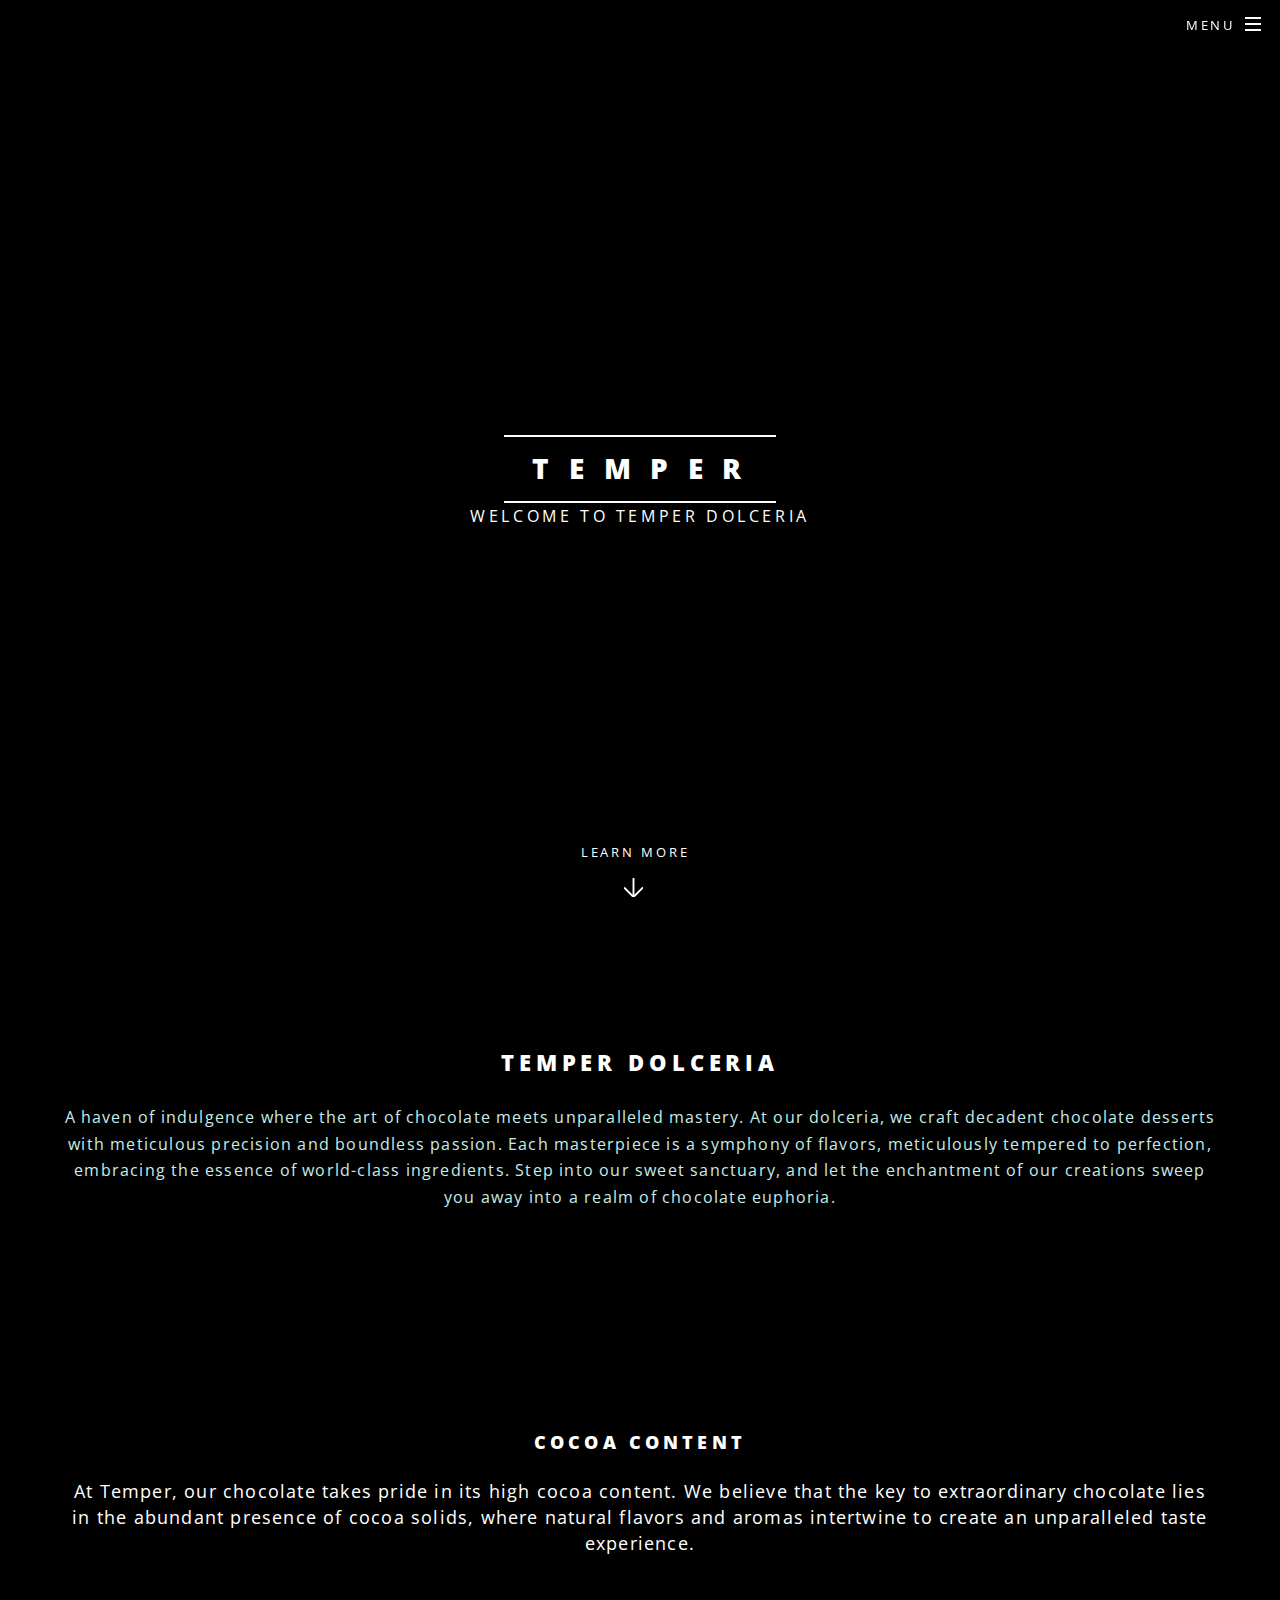
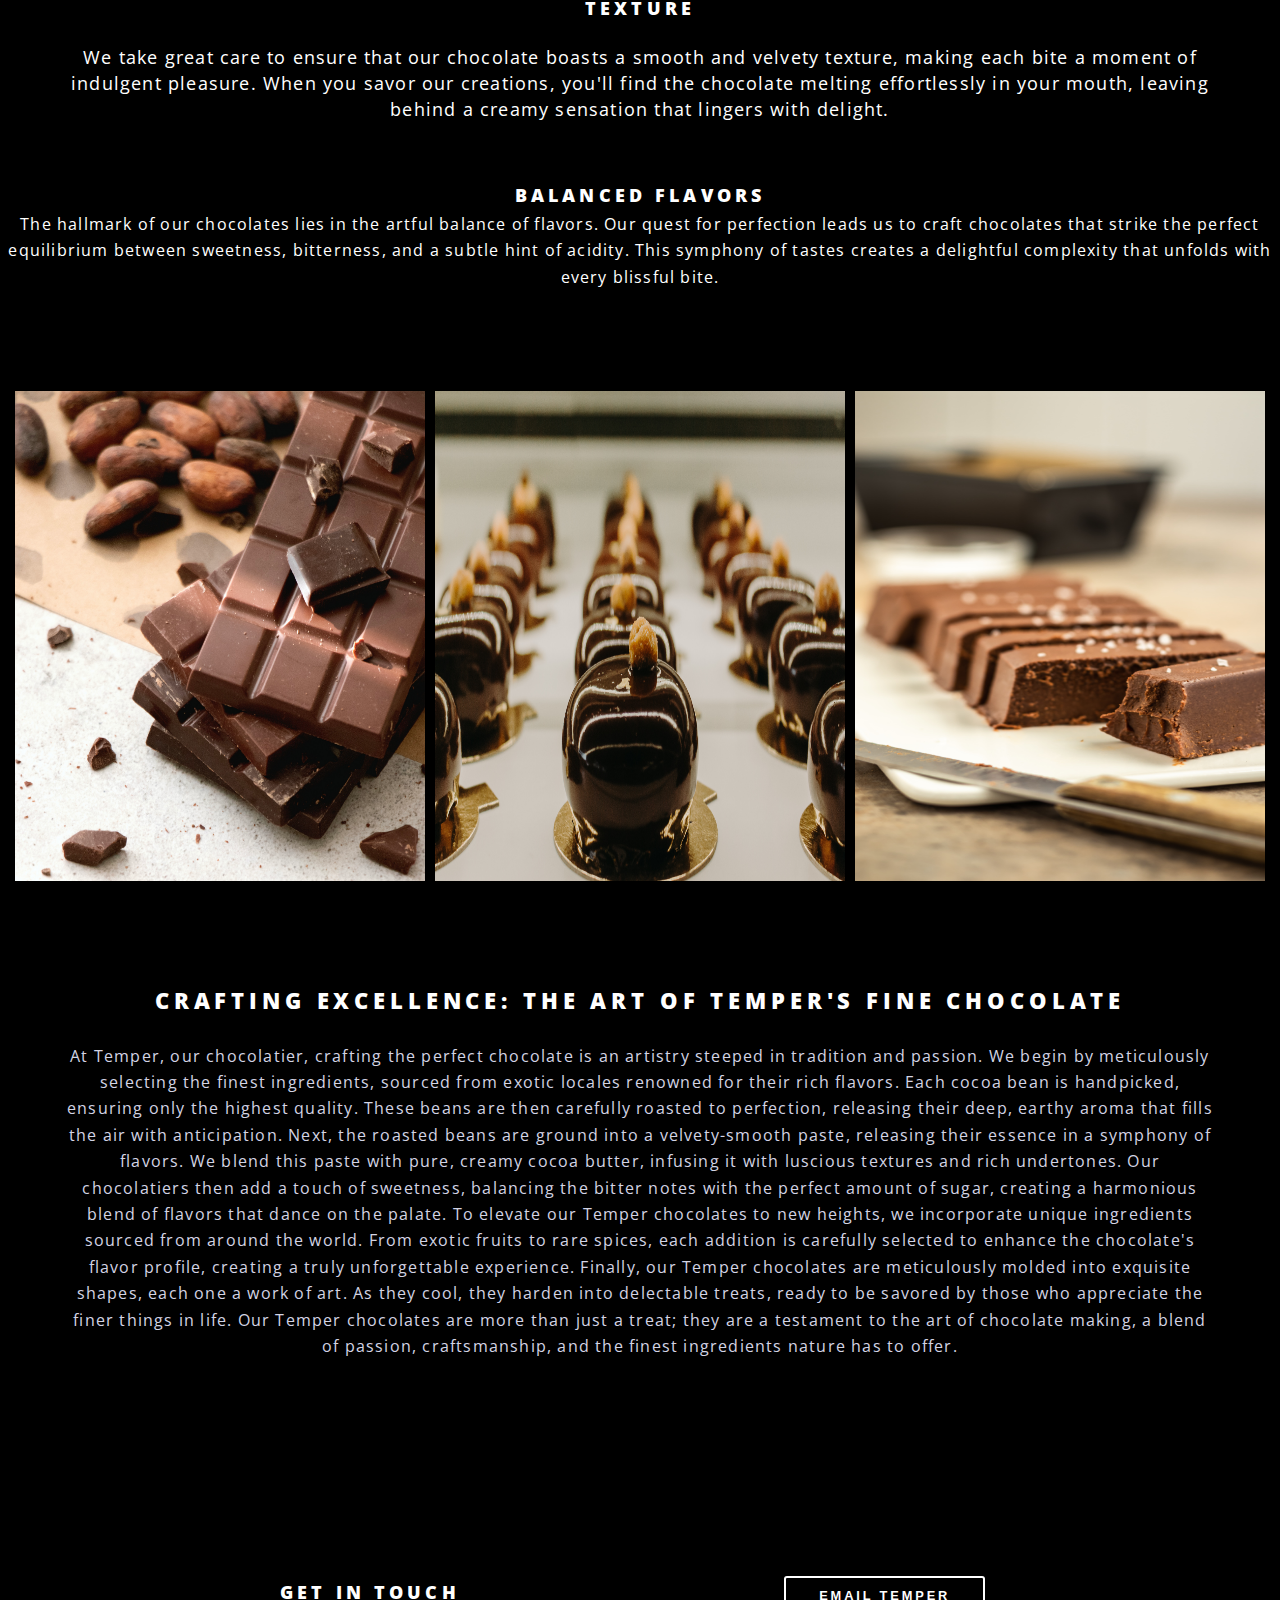
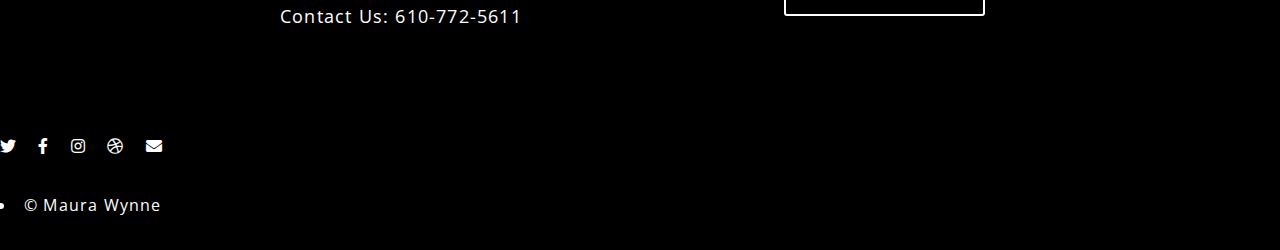
<file: Temper/index.html>
<!DOCTYPE HTML>
<!--
	Spectral by HTML5 UP
	html5up.net | @ajlkn
	Free for personal and commercial use under the CCA 3.0 license (html5up.net/license)
-->
<html>
	<head>
		<title>T E M P E R</title>
		<meta charset="utf-8" />
		<meta name="viewport" content="width=device-width, initial-scale=1, user-scalable=no" />
		<link rel="stylesheet" href="assets/css/main.css" />
		<noscript><link rel="stylesheet" href="assets/css/main.css" /></noscript>
	</head>
	<body class="landing is-preload">

		<!-- Page Wrapper -->
			<div id="page-wrapper">

				<!-- Header -->
					<header id="header" class="alt">
						<h1><a href="index.html">Temper</a></h1>
						<nav id="nav">
							<ul>
								<li class="special">
									<a href="#menu" class="menuToggle"><span>Menu</span></a>
									<div id="menu">
										<ul>
											<li><a href="menu.html">Dessert Menu</a></li>
											<li><a href="about.html">Meet the Owner</a></li>
											<li><a href="allergy.html">Allergy Disclosure</a></li>
										</ul>
									</div>
								</li>
							</ul>
						</nav>
					</header>

				<!-- Banner -->
					<section id="banner">
						<div class="inner">
							<h2>T E M P E R</h2>
							<p>Welcome to Temper Dolceria</p>
							
						</div>
						<a href="#one" class="more scrolly">Learn More</a>
					</section>

				<!-- One -->
					<section id="one" class="wrapper style1 special">
						<div class="inner">
							<header class="major">
								<h2>Temper Dolceria</h2>
								<p>A haven of indulgence where the art of chocolate meets unparalleled mastery. At our dolceria, we craft decadent chocolate desserts with meticulous precision and boundless passion. Each masterpiece is a symphony of flavors, meticulously tempered to perfection, embracing the essence of world-class ingredients. Step into our sweet sanctuary, and let the enchantment of our creations sweep you away into a realm of chocolate euphoria.</p>

							</header>
							
						</div>
					</section>

				<!-- Two -->
						<section id="two" class="wrapper style2 special">
							<div class="inner">
								<header class="major">
					            <h3> Cocoa Content</h3>
								<p> At Temper, our chocolate takes pride in its high cocoa content. We believe that the key to extraordinary chocolate lies in the abundant presence of cocoa solids, where natural flavors and aromas intertwine to create an unparalleled taste experience.</p>
						
								<h3>Texture</h3>
								<p>We take great care to ensure that our chocolate boasts a smooth and velvety texture, making each bite a moment of indulgent pleasure. When you savor our creations, you'll find the chocolate melting effortlessly in your mouth, leaving behind a creamy sensation that lingers with delight.</p>
						</header>
							</div>
						<section class="Balanced Flavors">
								<h3>Balanced Flavors</h3>
								<p>The hallmark of our chocolates lies in the artful balance of flavors. Our quest for perfection leads us to craft chocolates that strike the perfect equilibrium between sweetness, bitterness, and a subtle hint of acidity. This symphony of tastes creates a delightful complexity that unfolds with every blissful bite.</p>
							</div>
						<div class="dessert">
							<img src="chocolatebar.jpg" alt="chocolatebar" class="chocolatebar">
							<img src="ganache.jpg" alt="ganache" class="ganache">
							<img src="fudge.jpg" alt="fudge" class="fudge">
							</div>
						</section>
					</section>

				<!-- Three -->
					<section id="three" class="wrapper style3 special">
						<div class="inner">
							<header class="major">
								<h2>Crafting Excellence: The Art of Temper's Fine Chocolate</h2>
								<p>At Temper, our chocolatier, crafting the perfect chocolate is an artistry steeped in tradition and passion. We begin by meticulously selecting the finest ingredients, sourced from exotic locales renowned for their rich flavors. Each cocoa bean is handpicked, ensuring only the highest quality. These beans are then carefully roasted to perfection, releasing their deep, earthy aroma that fills the air with anticipation.

									Next, the roasted beans are ground into a velvety-smooth paste, releasing their essence in a symphony of flavors. We blend this paste with pure, creamy cocoa butter, infusing it with luscious textures and rich undertones. Our chocolatiers then add a touch of sweetness, balancing the bitter notes with the perfect amount of sugar, creating a harmonious blend of flavors that dance on the palate.
									
									To elevate our Temper chocolates to new heights, we incorporate unique ingredients sourced from around the world. From exotic fruits to rare spices, each addition is carefully selected to enhance the chocolate's flavor profile, creating a truly unforgettable experience.
									
									Finally, our Temper chocolates are meticulously molded into exquisite shapes, each one a work of art. As they cool, they harden into delectable treats, ready to be savored by those who appreciate the finer things in life. Our Temper chocolates are more than just a treat; they are a testament to the art of chocolate making, a blend of passion, craftsmanship, and the finest ingredients nature has to offer.</p>
							</header>
						</div>
					</section>

				<!-- CTA -->
					<section id="cta" class="wrapper style4">
						<div class="inner">
							<header>
								<h3>Get in Touch</h3>
								
								<p>Contact Us: 610-772-5611</p>
						
							</header>
							<ul class="actions stacked">
							
								<li><button onclick="window.location.href = 'mailto:maurakwynne@gmail.com';">Email Temper</button></li>
	
								</li>
							</ul>
						</div>
					</section>

				<!-- Footer -->
					<footer id="footer">
						<ul class="icons">
							<li><a href="#" class="icon brands fa-twitter"><span class="label">Twitter</span></a></li>
							<li><a href="#" class="icon brands fa-facebook-f"><span class="label">Facebook</span></a></li>
							<li><a href="#" class="icon brands fa-instagram"><span class="label">Instagram</span></a></li>
							<li><a href="#" class="icon brands fa-dribbble"><span class="label">Dribbble</span></a></li>
							<li><a href="#" class="icon solid fa-envelope"><span class="label">Email</span></a></li>
						</ul>
						<ul class="copyright">
							<li>&copy; Maura Wynne</li>
						</ul>
	
					</footer>

			</div>

		<!-- Scripts -->
			<script src="assets/js/jquery.min.js"></script>
			<script src="assets/js/jquery.scrollex.min.js"></script>
			<script src="assets/js/jquery.scrolly.min.js"></script>
			<script src="assets/js/browser.min.js"></script>
			<script src="assets/js/breakpoints.min.js"></script>
			<script src="assets/js/util.js"></script>
			<script src="assets/js/main.js"></script>

	</body>
</html>
</file>
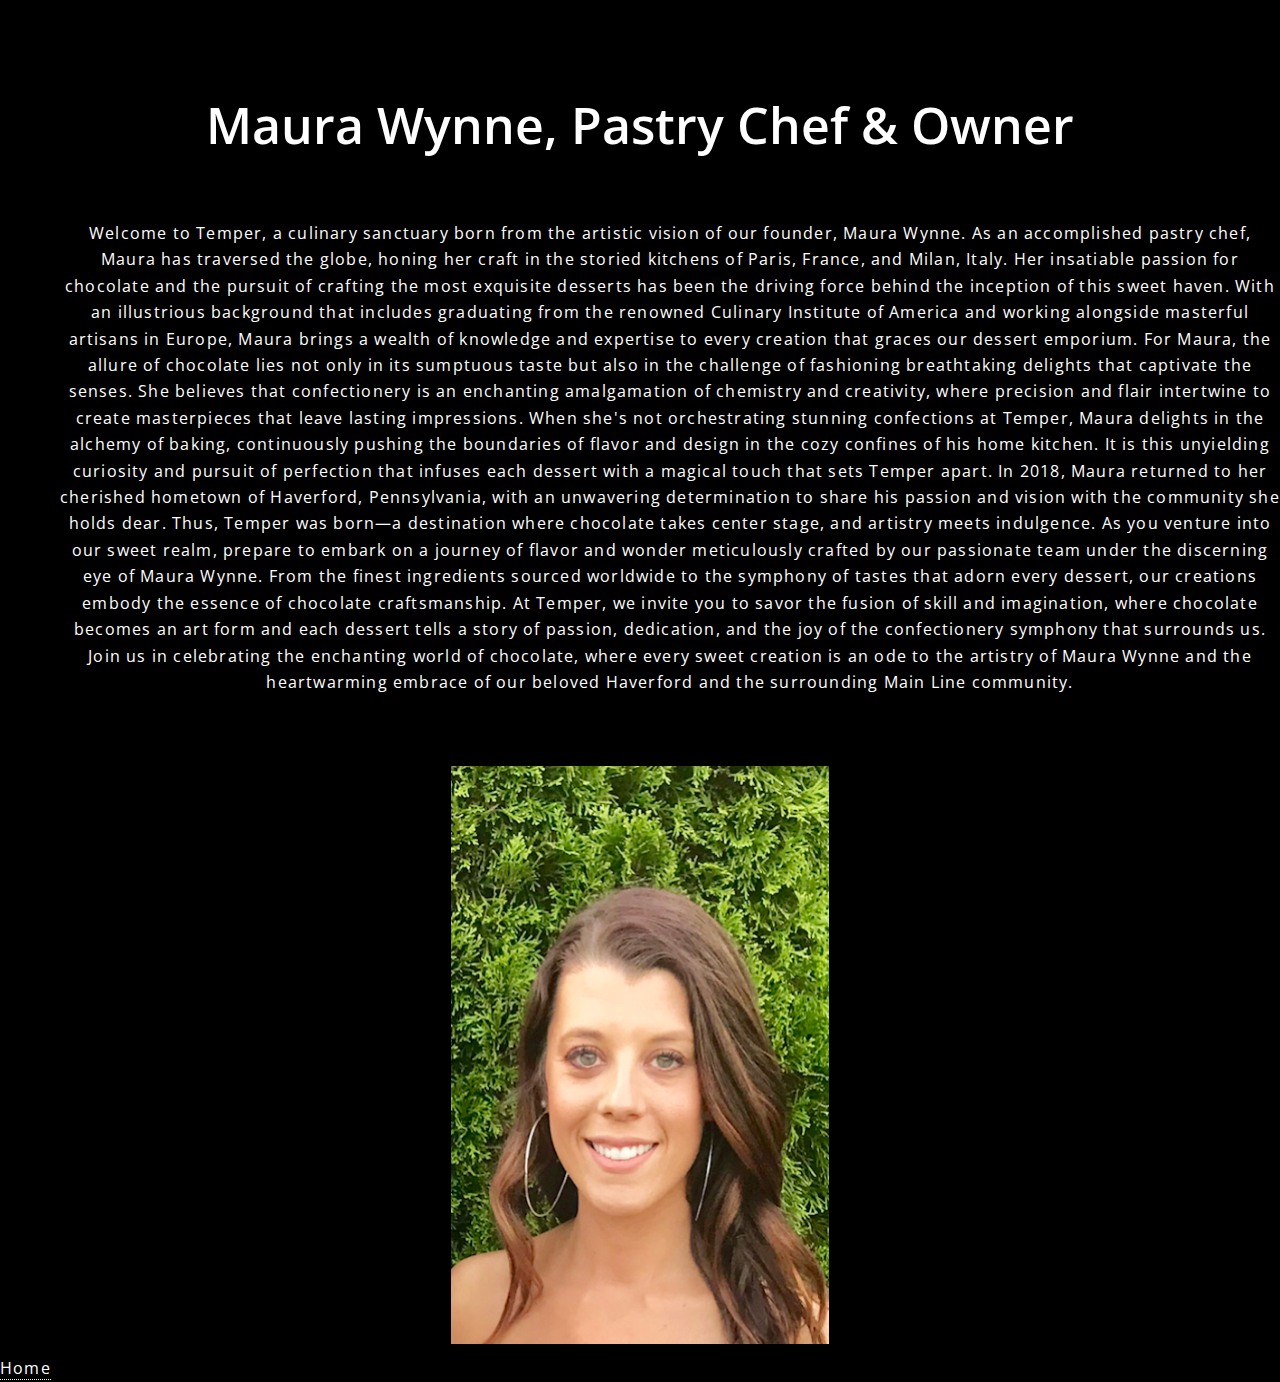
<file: Temper/about.html>
<!DOCTYPE html>
<html lang="en">
<head>
    <title>Meet the Owner</title>
    <meta charset="utf-8" />
    <meta name="viewport" content="width=device-width, initial-scale=1, user-scalable=no" />
    <link rel="stylesheet" href="assets/css/style-about.css" />


    <section>
                 <h1> Maura Wynne, Pastry Chef & Owner </h1>

								<p>Welcome to Temper, a culinary sanctuary born from the artistic vision of our founder, Maura Wynne. As an accomplished pastry chef, Maura has traversed the globe, honing her craft in the storied kitchens of Paris, France, and Milan, Italy. Her insatiable passion for chocolate and the pursuit of crafting the most exquisite desserts has been the driving force behind the inception of this sweet haven.

									With an illustrious background that includes graduating from the renowned Culinary Institute of America and working alongside masterful artisans in Europe, Maura brings a wealth of knowledge and expertise to every creation that graces our dessert emporium.
									
									For Maura, the allure of chocolate lies not only in its sumptuous taste but also in the challenge of fashioning breathtaking delights that captivate the senses. She believes that confectionery is an enchanting amalgamation of chemistry and creativity, where precision and flair intertwine to create masterpieces that leave lasting impressions.
									
									When she's not orchestrating stunning confections at Temper, Maura delights in the alchemy of baking, continuously pushing the boundaries of flavor and design in the cozy confines of his home kitchen. It is this unyielding curiosity and pursuit of perfection that infuses each dessert with a magical touch that sets Temper apart.
									
									In 2018, Maura returned to her cherished hometown of Haverford, Pennsylvania, with an unwavering determination to share his passion and vision with the community she holds dear. Thus, Temper was born—a destination where chocolate takes center stage, and artistry meets indulgence.
									
									As you venture into our sweet realm, prepare to embark on a journey of flavor and wonder meticulously crafted by our passionate team under the discerning eye of Maura Wynne. From the finest ingredients sourced worldwide to the symphony of tastes that adorn every dessert, our creations embody the essence of chocolate craftsmanship.
									
									At Temper, we invite you to savor the fusion of skill and imagination, where chocolate becomes an art form and each dessert tells a story of passion, dedication, and the joy of the confectionery symphony that surrounds us. Join us in celebrating the enchanting world of chocolate, where every sweet creation is an ode to the artistry of Maura Wynne and the heartwarming embrace of our beloved Haverford and the surrounding Main Line community.</p>
							</header>
							<img src="maura.jpeg" alt="pastrychef" class="pastrychef">
                        </section>
        <footer>
            <a href="index.html">Home</a>
        </footer>
</file>
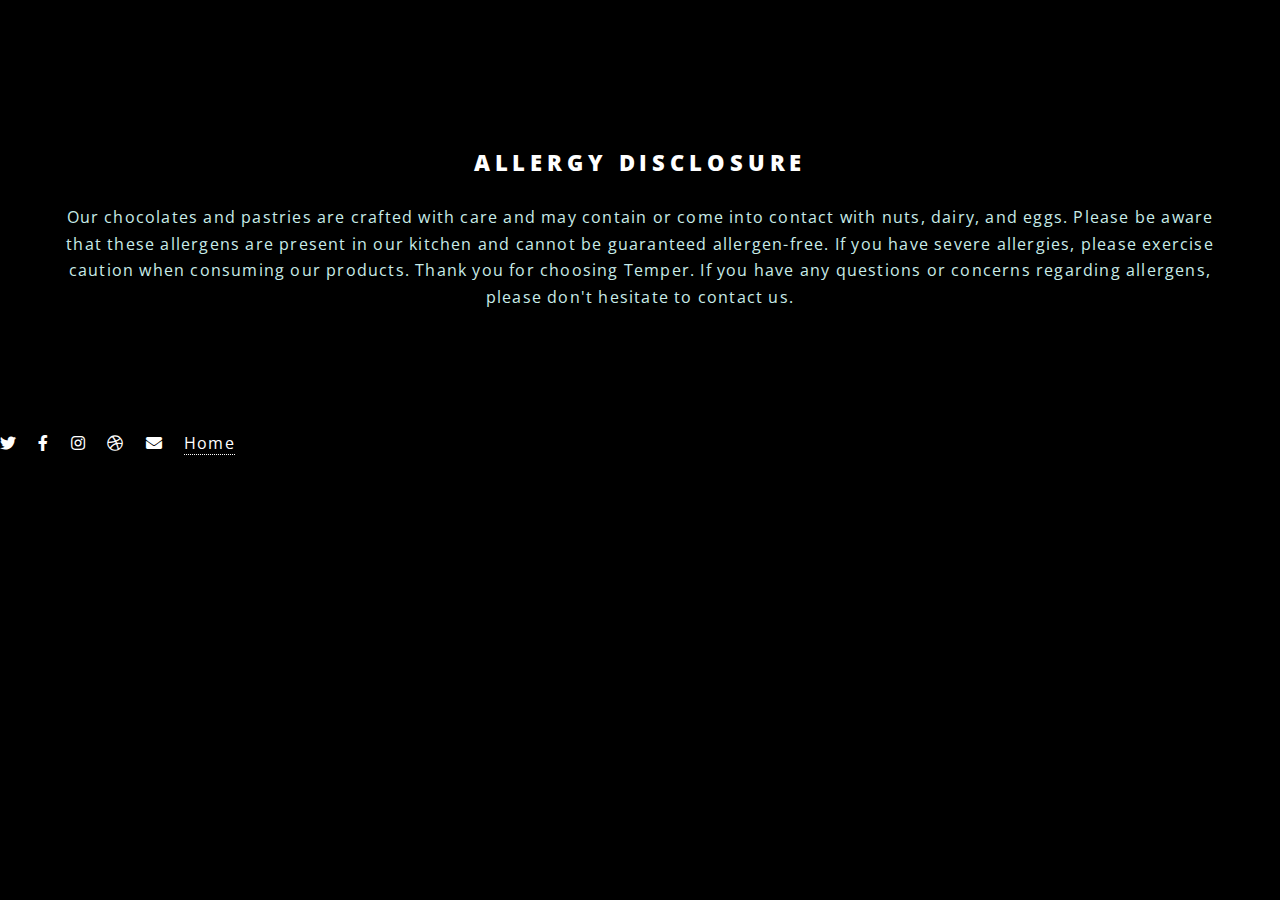
<file: Temper/allergy.html>
<!DOCTYPE HTML>
<!--
	Spectral by HTML5 UP
	html5up.net | @ajlkn
	Free for personal and commercial use under the CCA 3.0 license (html5up.net/license)
-->
<html>
	<head>
		<title>T E M P E R</title>
		<meta charset="utf-8" />
		<meta name="viewport" content="width=device-width, initial-scale=1, user-scalable=no" />
		<link rel="stylesheet" href="assets/css/main.css" />
		<noscript><link rel="stylesheet" href="assets/css/noscript.css" /></noscript>
	</head>
	<body class="landing is-preload">

		<!-- Page Wrapper -->
			<div id="page-wrapper">

				
			</section>
				<!-- One -->
					<section id="one" class="wrapper style1 special">
						<div class="inner">
							<header class="major">
								<h2>Allergy Disclosure</h2>
								<p>Our chocolates and pastries are crafted with care and may contain or come into contact with nuts, dairy, and eggs. Please be aware that these allergens are present in our kitchen and cannot be guaranteed allergen-free. If you have severe allergies, please exercise caution when consuming our products.

                                    Thank you for choosing Temper. If you have any questions or concerns regarding allergens, please don't hesitate to contact us.</p>

							</header>
							
						</div>
					</section>

		

				<!-- Footer -->
					<footer id="footer">
						<ul class="icons">
							<li><a href="#" class="icon brands fa-twitter"><span class="label">Twitter</span></a></li>
							<li><a href="#" class="icon brands fa-facebook-f"><span class="label">Facebook</span></a></li>
							<li><a href="#" class="icon brands fa-instagram"><span class="label">Instagram</span></a></li>
							<li><a href="#" class="icon brands fa-dribbble"><span class="label">Dribbble</span></a></li>
							<li><a href="#" class="icon solid fa-envelope"><span class="label">Email</span></a></li>
                            <a href="index.html">Home</a>
						</ul>
					</footer>

			</div>

		<!-- Scripts -->
			<script src="assets/js/jquery.min.js"></script>
			<script src="assets/js/jquery.scrollex.min.js"></script>
			<script src="assets/js/jquery.scrolly.min.js"></script>
			<script src="assets/js/browser.min.js"></script>
			<script src="assets/js/breakpoints.min.js"></script>
			<script src="assets/js/util.js"></script>
			<script src="assets/js/main.js"></script>

	</body>
</html>
</file>
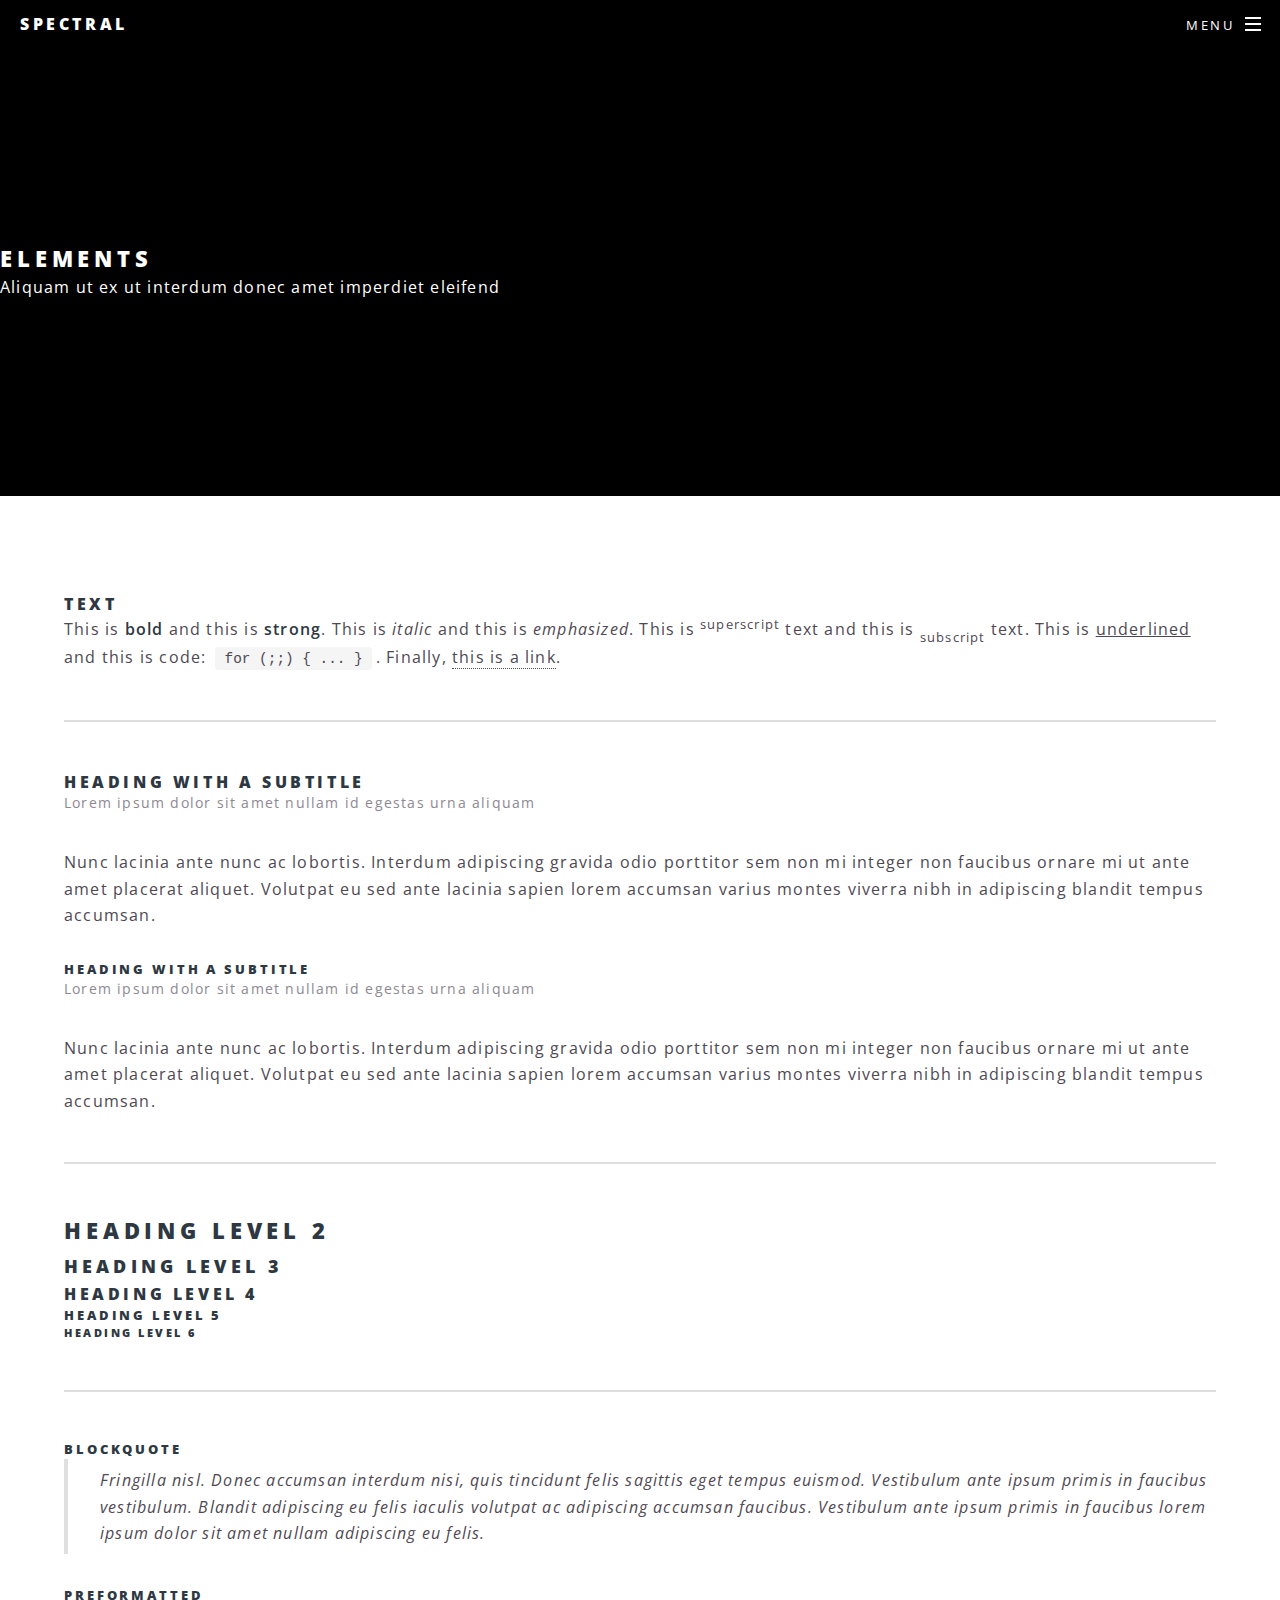
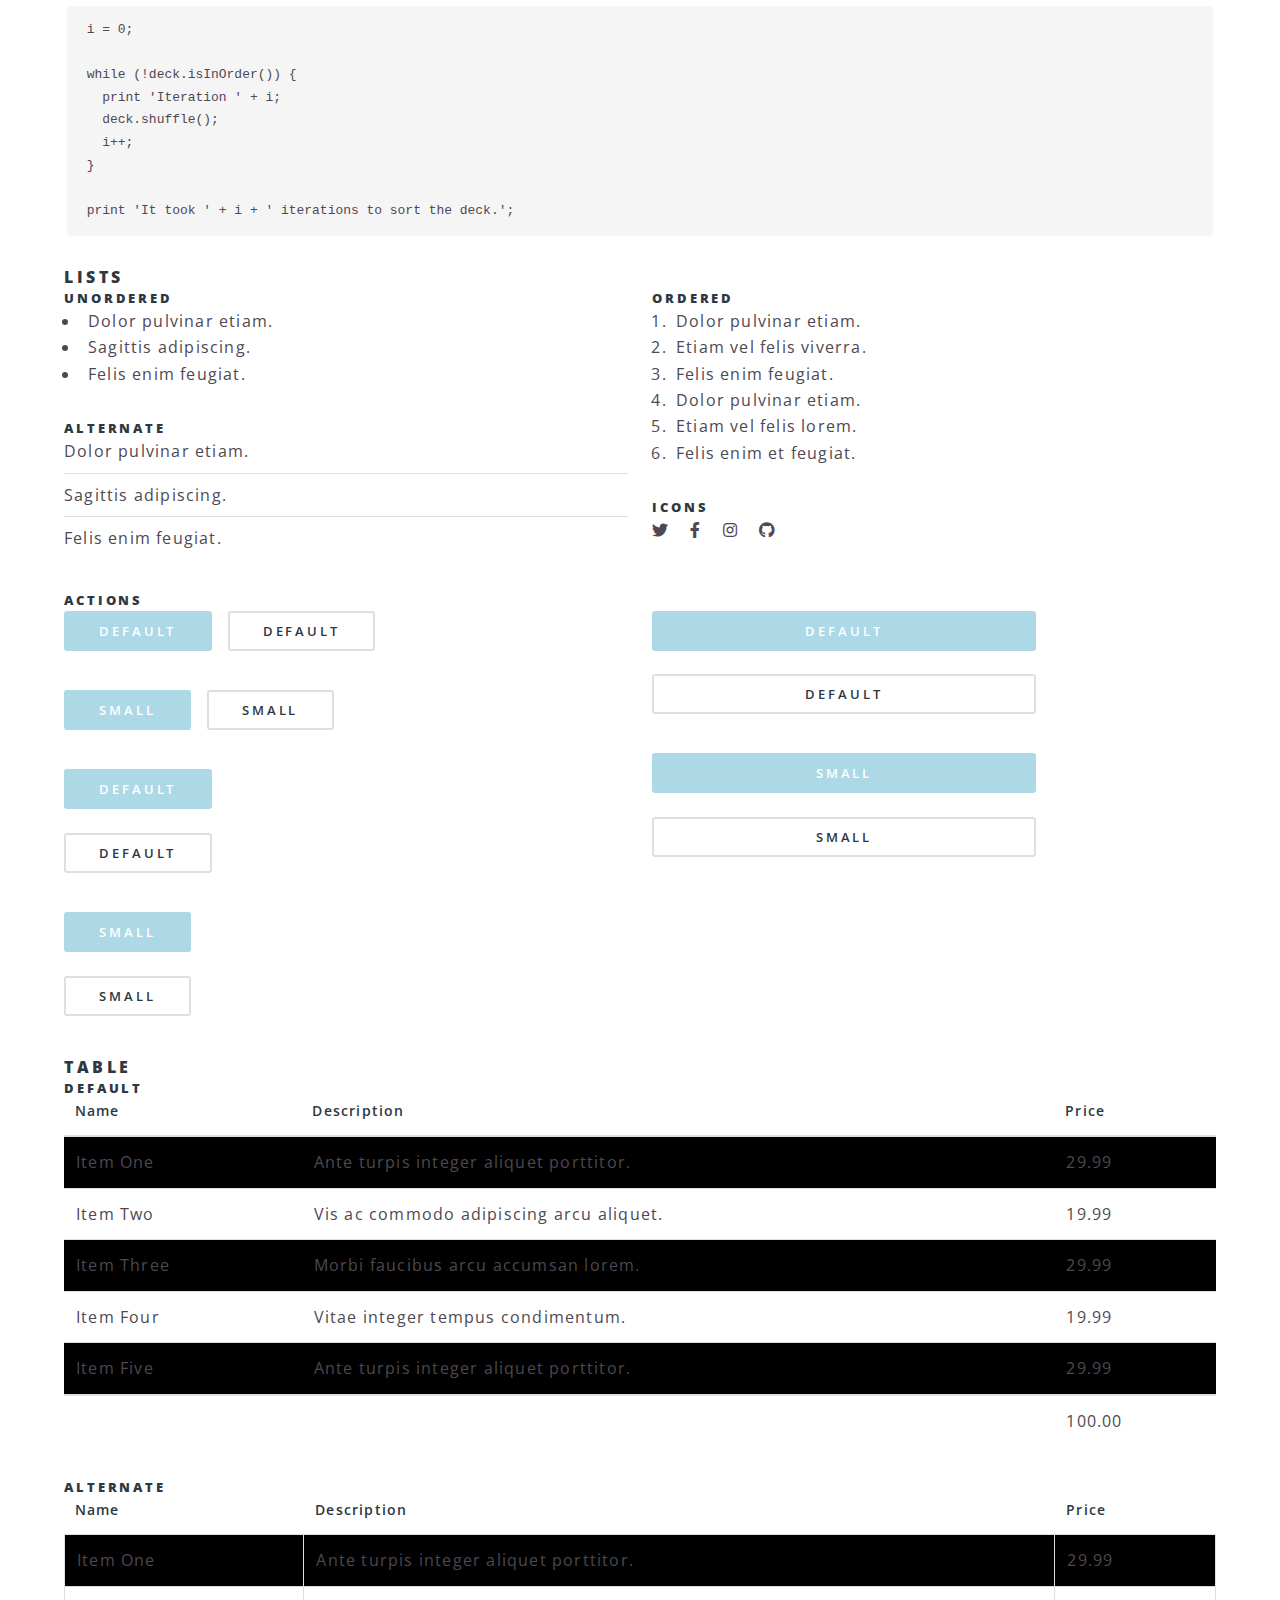
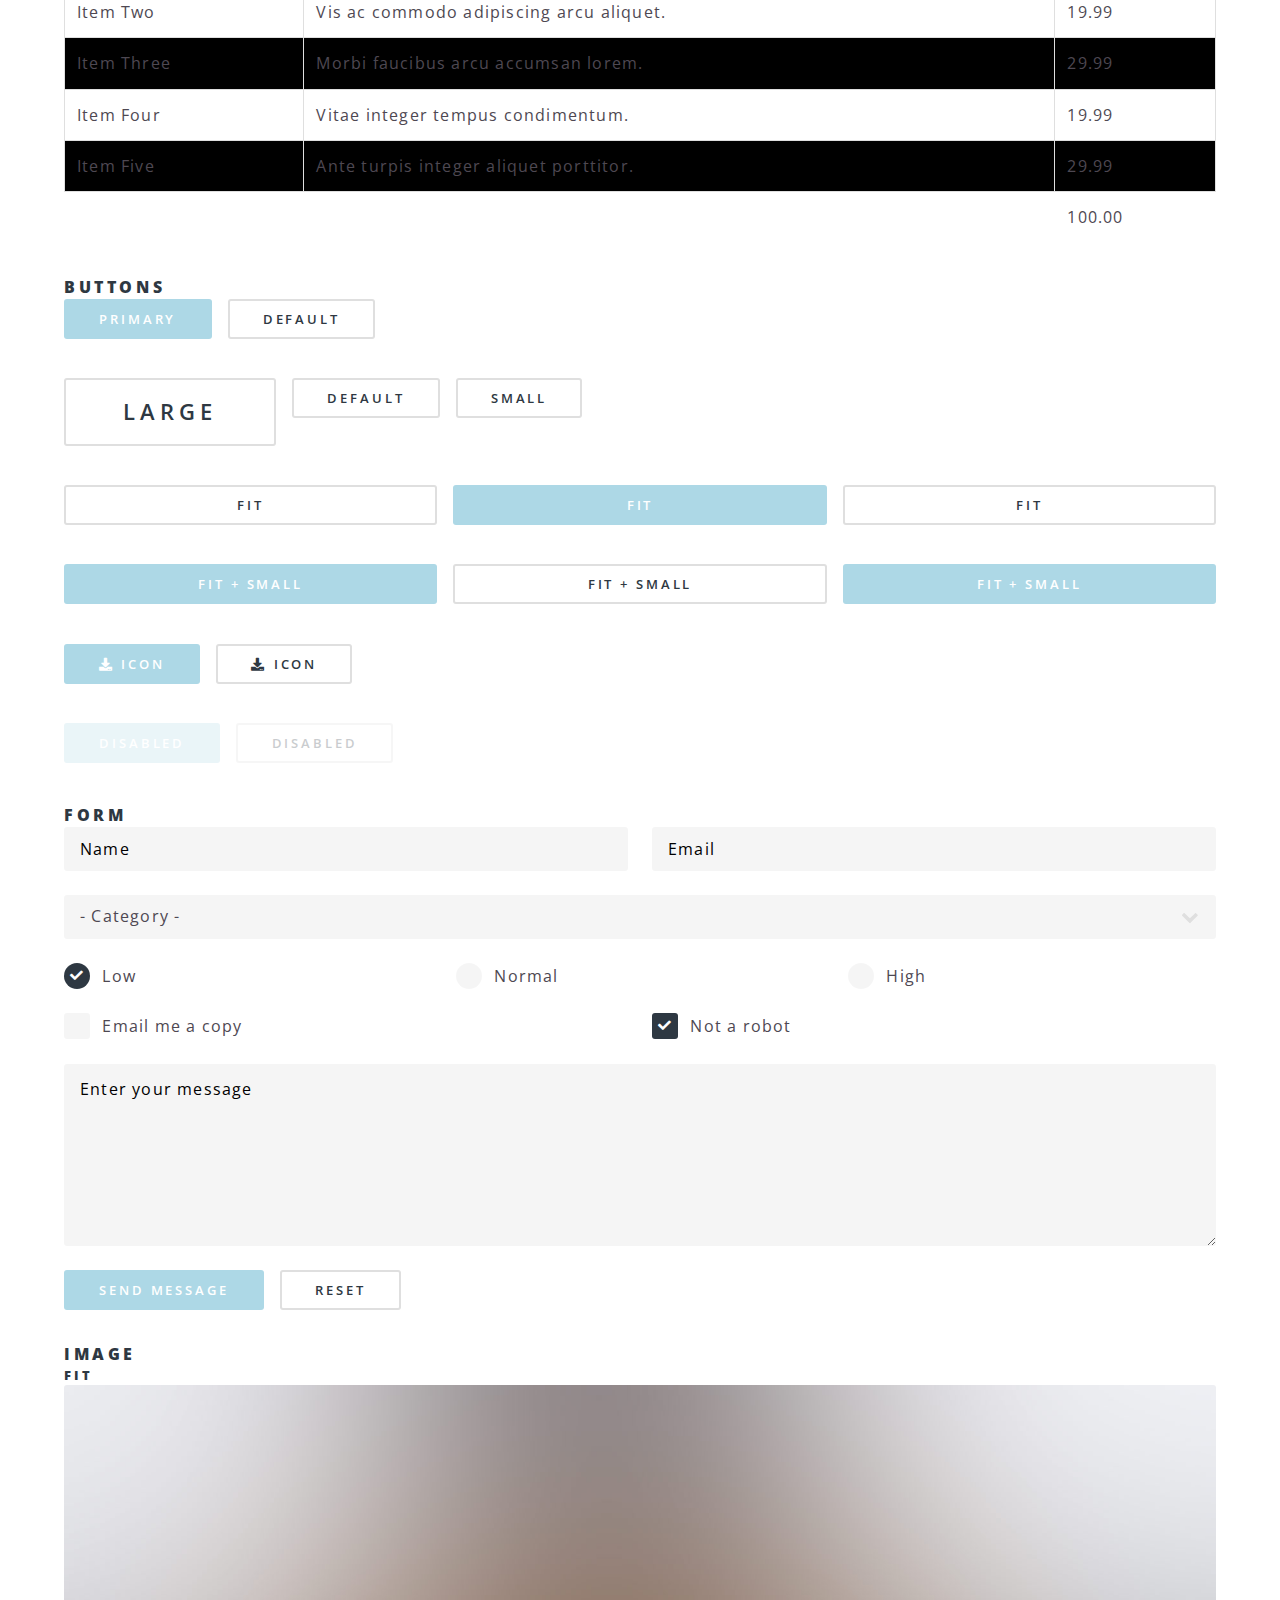
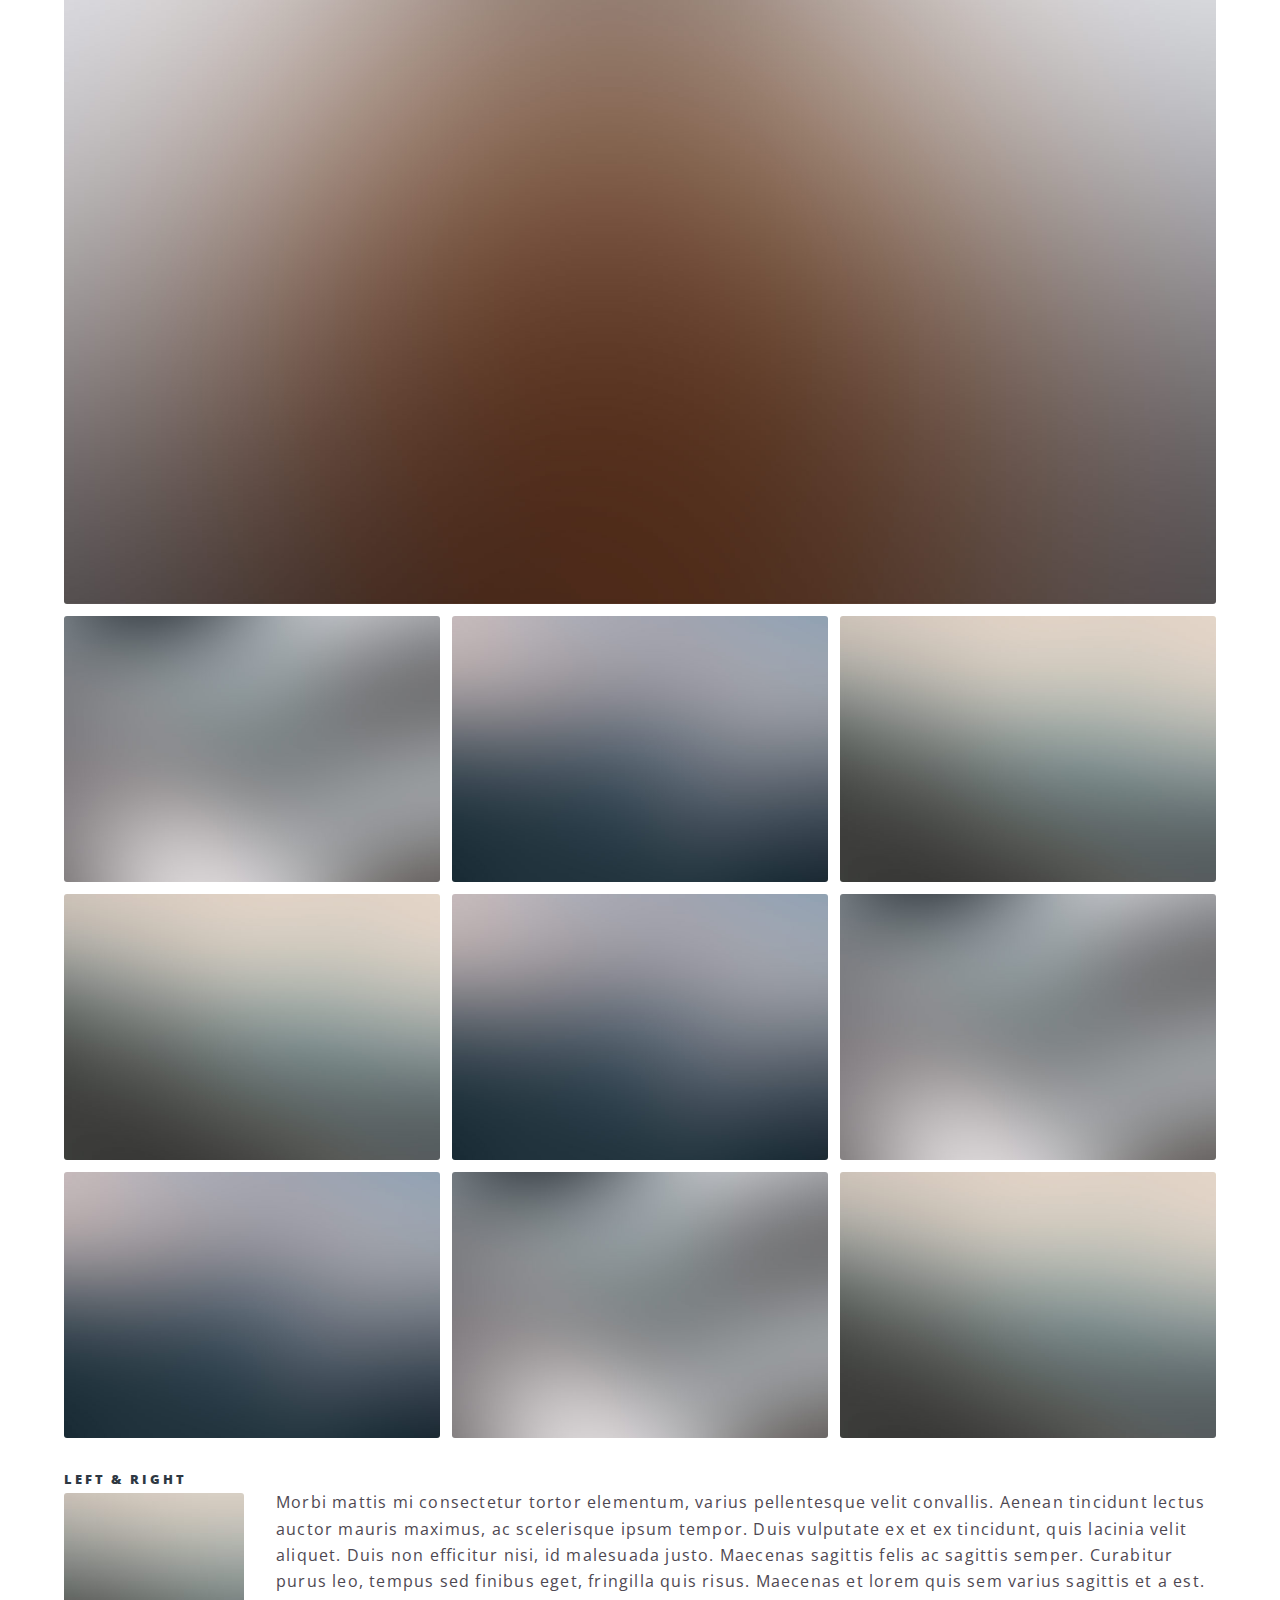
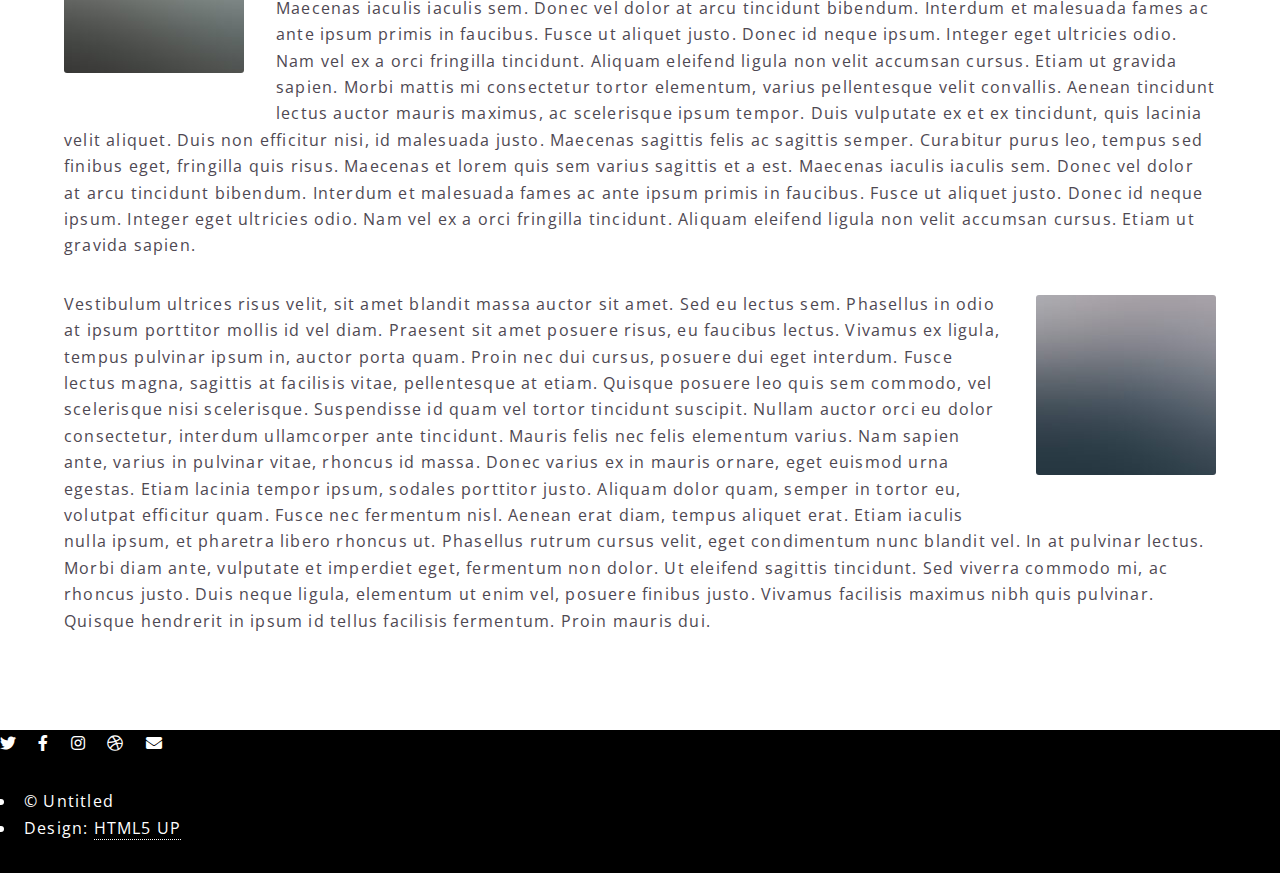
<file: Temper/elements.html>
<!DOCTYPE HTML>
<!--
	Spectral by HTML5 UP
	html5up.net | @ajlkn
	Free for personal and commercial use under the CCA 3.0 license (html5up.net/license)
-->
<html>
	<head>
		<title>Elements - Spectral by HTML5 UP</title>
		<meta charset="utf-8" />
		<meta name="viewport" content="width=device-width, initial-scale=1, user-scalable=no" />
		<link rel="stylesheet" href="assets/css/main.css" />
		<noscript><link rel="stylesheet" href="assets/css/noscript.css" /></noscript>
	</head>
	<body class="is-preload">

		<!-- Page Wrapper -->
			<div id="page-wrapper">

				<!-- Header -->
					<header id="header">
						<h1><a href="index.html">Spectral</a></h1>
						<nav id="nav">
							<ul>
								<li class="special">
									<a href="#menu" class="menuToggle"><span>Menu</span></a>
									<div id="menu">
										<ul>
											<li><a href="index.html">Home</a></li>
											<li><a href="generic.html">Generic</a></li>
											<li><a href="elements.html">Elements</a></li>
											<li><a href="#">Sign Up</a></li>
											<li><a href="#">Log In</a></li>
										</ul>
									</div>
								</li>
							</ul>
						</nav>
					</header>

				<!-- Main -->
					<article id="main">
						<header>
							<h2>Elements</h2>
							<p>Aliquam ut ex ut interdum donec amet imperdiet eleifend</p>
						</header>
						<section class="wrapper style5">
							<div class="inner">

								<section>
									<h4>Text</h4>
									<p>This is <b>bold</b> and this is <strong>strong</strong>. This is <i>italic</i> and this is <em>emphasized</em>.
									This is <sup>superscript</sup> text and this is <sub>subscript</sub> text.
									This is <u>underlined</u> and this is code: <code>for (;;) { ... }</code>. Finally, <a href="#">this is a link</a>.</p>
									<hr />
									<header>
										<h4>Heading with a Subtitle</h4>
										<p>Lorem ipsum dolor sit amet nullam id egestas urna aliquam</p>
									</header>
									<p>Nunc lacinia ante nunc ac lobortis. Interdum adipiscing gravida odio porttitor sem non mi integer non faucibus ornare mi ut ante amet placerat aliquet. Volutpat eu sed ante lacinia sapien lorem accumsan varius montes viverra nibh in adipiscing blandit tempus accumsan.</p>
									<header>
										<h5>Heading with a Subtitle</h5>
										<p>Lorem ipsum dolor sit amet nullam id egestas urna aliquam</p>
									</header>
									<p>Nunc lacinia ante nunc ac lobortis. Interdum adipiscing gravida odio porttitor sem non mi integer non faucibus ornare mi ut ante amet placerat aliquet. Volutpat eu sed ante lacinia sapien lorem accumsan varius montes viverra nibh in adipiscing blandit tempus accumsan.</p>
									<hr />
									<h2>Heading Level 2</h2>
									<h3>Heading Level 3</h3>
									<h4>Heading Level 4</h4>
									<h5>Heading Level 5</h5>
									<h6>Heading Level 6</h6>
									<hr />
									<h5>Blockquote</h5>
									<blockquote>Fringilla nisl. Donec accumsan interdum nisi, quis tincidunt felis sagittis eget tempus euismod. Vestibulum ante ipsum primis in faucibus vestibulum. Blandit adipiscing eu felis iaculis volutpat ac adipiscing accumsan faucibus. Vestibulum ante ipsum primis in faucibus lorem ipsum dolor sit amet nullam adipiscing eu felis.</blockquote>
									<h5>Preformatted</h5>
									<pre><code>i = 0;

while (!deck.isInOrder()) {
  print 'Iteration ' + i;
  deck.shuffle();
  i++;
}

print 'It took ' + i + ' iterations to sort the deck.';</code></pre>
								</section>

								<section>
									<h4>Lists</h4>
									<div class="row">
										<div class="col-6 col-12-medium">
											<h5>Unordered</h5>
											<ul>
												<li>Dolor pulvinar etiam.</li>
												<li>Sagittis adipiscing.</li>
												<li>Felis enim feugiat.</li>
											</ul>
											<h5>Alternate</h5>
											<ul class="alt">
												<li>Dolor pulvinar etiam.</li>
												<li>Sagittis adipiscing.</li>
												<li>Felis enim feugiat.</li>
											</ul>
										</div>
										<div class="col-6 col-12-medium">
											<h5>Ordered</h5>
											<ol>
												<li>Dolor pulvinar etiam.</li>
												<li>Etiam vel felis viverra.</li>
												<li>Felis enim feugiat.</li>
												<li>Dolor pulvinar etiam.</li>
												<li>Etiam vel felis lorem.</li>
												<li>Felis enim et feugiat.</li>
											</ol>
											<h5>Icons</h5>
											<ul class="icons">
												<li><a href="#" class="icon brands fa-twitter"><span class="label">Twitter</span></a></li>
												<li><a href="#" class="icon brands fa-facebook-f"><span class="label">Facebook</span></a></li>
												<li><a href="#" class="icon brands fa-instagram"><span class="label">Instagram</span></a></li>
												<li><a href="#" class="icon brands fa-github"><span class="label">Github</span></a></li>
											</ul>
										</div>
									</div>
									<h5>Actions</h5>
									<div class="row">
										<div class="col-6 col-12-medium">
											<ul class="actions">
												<li><a href="#" class="button primary">Default</a></li>
												<li><a href="#" class="button">Default</a></li>
											</ul>
											<ul class="actions small">
												<li><a href="#" class="button primary small">Small</a></li>
												<li><a href="#" class="button small">Small</a></li>
											</ul>
											<ul class="actions stacked">
												<li><a href="#" class="button primary">Default</a></li>
												<li><a href="#" class="button">Default</a></li>
											</ul>
											<ul class="actions stacked">
												<li><a href="#" class="button primary small">Small</a></li>
												<li><a href="#" class="button small">Small</a></li>
											</ul>
										</div>
										<div class="col-6 col-12-medium">
											<ul class="actions stacked">
												<li><a href="#" class="button primary fit">Default</a></li>
												<li><a href="#" class="button fit">Default</a></li>
											</ul>
											<ul class="actions stacked">
												<li><a href="#" class="button primary small fit">Small</a></li>
												<li><a href="#" class="button small fit">Small</a></li>
											</ul>
										</div>
									</div>
								</section>

								<section>
									<h4>Table</h4>
									<h5>Default</h5>
									<div class="table-wrapper">
										<table>
											<thead>
												<tr>
													<th>Name</th>
													<th>Description</th>
													<th>Price</th>
												</tr>
											</thead>
											<tbody>
												<tr>
													<td>Item One</td>
													<td>Ante turpis integer aliquet porttitor.</td>
													<td>29.99</td>
												</tr>
												<tr>
													<td>Item Two</td>
													<td>Vis ac commodo adipiscing arcu aliquet.</td>
													<td>19.99</td>
												</tr>
												<tr>
													<td>Item Three</td>
													<td> Morbi faucibus arcu accumsan lorem.</td>
													<td>29.99</td>
												</tr>
												<tr>
													<td>Item Four</td>
													<td>Vitae integer tempus condimentum.</td>
													<td>19.99</td>
												</tr>
												<tr>
													<td>Item Five</td>
													<td>Ante turpis integer aliquet porttitor.</td>
													<td>29.99</td>
												</tr>
											</tbody>
											<tfoot>
												<tr>
													<td colspan="2"></td>
													<td>100.00</td>
												</tr>
											</tfoot>
										</table>
									</div>

									<h5>Alternate</h5>
									<div class="table-wrapper">
										<table class="alt">
											<thead>
												<tr>
													<th>Name</th>
													<th>Description</th>
													<th>Price</th>
												</tr>
											</thead>
											<tbody>
												<tr>
													<td>Item One</td>
													<td>Ante turpis integer aliquet porttitor.</td>
													<td>29.99</td>
												</tr>
												<tr>
													<td>Item Two</td>
													<td>Vis ac commodo adipiscing arcu aliquet.</td>
													<td>19.99</td>
												</tr>
												<tr>
													<td>Item Three</td>
													<td> Morbi faucibus arcu accumsan lorem.</td>
													<td>29.99</td>
												</tr>
												<tr>
													<td>Item Four</td>
													<td>Vitae integer tempus condimentum.</td>
													<td>19.99</td>
												</tr>
												<tr>
													<td>Item Five</td>
													<td>Ante turpis integer aliquet porttitor.</td>
													<td>29.99</td>
												</tr>
											</tbody>
											<tfoot>
												<tr>
													<td colspan="2"></td>
													<td>100.00</td>
												</tr>
											</tfoot>
										</table>
									</div>
								</section>

								<section>
									<h4>Buttons</h4>
									<ul class="actions">
										<li><a href="#" class="button primary">Primary</a></li>
										<li><a href="#" class="button">Default</a></li>
									</ul>
									<ul class="actions">
										<li><a href="#" class="button large">Large</a></li>
										<li><a href="#" class="button">Default</a></li>
										<li><a href="#" class="button small">Small</a></li>
									</ul>
									<ul class="actions fit">
										<li><a href="#" class="button fit">Fit</a></li>
										<li><a href="#" class="button primary fit">Fit</a></li>
										<li><a href="#" class="button fit">Fit</a></li>
									</ul>
									<ul class="actions fit small">
										<li><a href="#" class="button primary fit small">Fit + Small</a></li>
										<li><a href="#" class="button fit small">Fit + Small</a></li>
										<li><a href="#" class="button primary fit small">Fit + Small</a></li>
									</ul>
									<ul class="actions">
										<li><a href="#" class="button primary icon solid fa-download">Icon</a></li>
										<li><a href="#" class="button icon solid fa-download">Icon</a></li>
									</ul>
									<ul class="actions">
										<li><span class="button primary disabled">Disabled</span></li>
										<li><span class="button disabled">Disabled</span></li>
									</ul>
								</section>

								<section>
									<h4>Form</h4>
									<form method="post" action="#">
										<div class="row gtr-uniform">
											<div class="col-6 col-12-xsmall">
												<input type="text" name="demo-name" id="demo-name" value="" placeholder="Name" />
											</div>
											<div class="col-6 col-12-xsmall">
												<input type="email" name="demo-email" id="demo-email" value="" placeholder="Email" />
											</div>
											<div class="col-12">
												<select name="demo-category" id="demo-category">
													<option value="">- Category -</option>
													<option value="1">Manufacturing</option>
													<option value="1">Shipping</option>
													<option value="1">Administration</option>
													<option value="1">Human Resources</option>
												</select>
											</div>
											<div class="col-4 col-12-small">
												<input type="radio" id="demo-priority-low" name="demo-priority" checked>
												<label for="demo-priority-low">Low</label>
											</div>
											<div class="col-4 col-12-small">
												<input type="radio" id="demo-priority-normal" name="demo-priority">
												<label for="demo-priority-normal">Normal</label>
											</div>
											<div class="col-4 col-12-small">
												<input type="radio" id="demo-priority-high" name="demo-priority">
												<label for="demo-priority-high">High</label>
											</div>
											<div class="col-6 col-12-small">
												<input type="checkbox" id="demo-copy" name="demo-copy">
												<label for="demo-copy">Email me a copy</label>
											</div>
											<div class="col-6 col-12-small">
												<input type="checkbox" id="demo-human" name="demo-human" checked>
												<label for="demo-human">Not a robot</label>
											</div>
											<div class="col-12">
												<textarea name="demo-message" id="demo-message" placeholder="Enter your message" rows="6"></textarea>
											</div>
											<div class="col-12">
												<ul class="actions">
													<li><input type="submit" value="Send Message" class="primary" /></li>
													<li><input type="reset" value="Reset" /></li>
												</ul>
											</div>
										</div>
									</form>
								</section>

								<section>
									<h4>Image</h4>
									<h5>Fit</h5>
									<div class="box alt">
										<div class="row gtr-50 gtr-uniform">
											<div class="col-12"><span class="image fit"><img src="images/banner.jpg" alt="" /></span></div>
											<div class="col-4"><span class="image fit"><img src="images/pic01.jpg" alt="" /></span></div>
											<div class="col-4"><span class="image fit"><img src="images/pic02.jpg" alt="" /></span></div>
											<div class="col-4"><span class="image fit"><img src="images/pic03.jpg" alt="" /></span></div>
											<div class="col-4"><span class="image fit"><img src="images/pic03.jpg" alt="" /></span></div>
											<div class="col-4"><span class="image fit"><img src="images/pic02.jpg" alt="" /></span></div>
											<div class="col-4"><span class="image fit"><img src="images/pic01.jpg" alt="" /></span></div>
											<div class="col-4"><span class="image fit"><img src="images/pic02.jpg" alt="" /></span></div>
											<div class="col-4"><span class="image fit"><img src="images/pic01.jpg" alt="" /></span></div>
											<div class="col-4"><span class="image fit"><img src="images/pic03.jpg" alt="" /></span></div>
										</div>
									</div>
									<h5>Left &amp; Right</h5>
									<p><span class="image left"><img src="images/pic04.jpg" alt="" /></span>Morbi mattis mi consectetur tortor elementum, varius pellentesque velit convallis. Aenean tincidunt lectus auctor mauris maximus, ac scelerisque ipsum tempor. Duis vulputate ex et ex tincidunt, quis lacinia velit aliquet. Duis non efficitur nisi, id malesuada justo. Maecenas sagittis felis ac sagittis semper. Curabitur purus leo, tempus sed finibus eget, fringilla quis risus. Maecenas et lorem quis sem varius sagittis et a est. Maecenas iaculis iaculis sem. Donec vel dolor at arcu tincidunt bibendum. Interdum et malesuada fames ac ante ipsum primis in faucibus. Fusce ut aliquet justo. Donec id neque ipsum. Integer eget ultricies odio. Nam vel ex a orci fringilla tincidunt. Aliquam eleifend ligula non velit accumsan cursus. Etiam ut gravida sapien. Morbi mattis mi consectetur tortor elementum, varius pellentesque velit convallis. Aenean tincidunt lectus auctor mauris maximus, ac scelerisque ipsum tempor. Duis vulputate ex et ex tincidunt, quis lacinia velit aliquet. Duis non efficitur nisi, id malesuada justo. Maecenas sagittis felis ac sagittis semper. Curabitur purus leo, tempus sed finibus eget, fringilla quis risus. Maecenas et lorem quis sem varius sagittis et a est. Maecenas iaculis iaculis sem. Donec vel dolor at arcu tincidunt bibendum. Interdum et malesuada fames ac ante ipsum primis in faucibus. Fusce ut aliquet justo. Donec id neque ipsum. Integer eget ultricies odio. Nam vel ex a orci fringilla tincidunt. Aliquam eleifend ligula non velit accumsan cursus. Etiam ut gravida sapien.</p>
									<p><span class="image right"><img src="images/pic05.jpg" alt="" /></span>Vestibulum ultrices risus velit, sit amet blandit massa auctor sit amet. Sed eu lectus sem. Phasellus in odio at ipsum porttitor mollis id vel diam. Praesent sit amet posuere risus, eu faucibus lectus. Vivamus ex ligula, tempus pulvinar ipsum in, auctor porta quam. Proin nec dui cursus, posuere dui eget interdum. Fusce lectus magna, sagittis at facilisis vitae, pellentesque at etiam. Quisque posuere leo quis sem commodo, vel scelerisque nisi scelerisque. Suspendisse id quam vel tortor tincidunt suscipit. Nullam auctor orci eu dolor consectetur, interdum ullamcorper ante tincidunt. Mauris felis nec felis elementum varius. Nam sapien ante, varius in pulvinar vitae, rhoncus id massa. Donec varius ex in mauris ornare, eget euismod urna egestas. Etiam lacinia tempor ipsum, sodales porttitor justo. Aliquam dolor quam, semper in tortor eu, volutpat efficitur quam. Fusce nec fermentum nisl. Aenean erat diam, tempus aliquet erat. Etiam iaculis nulla ipsum, et pharetra libero rhoncus ut. Phasellus rutrum cursus velit, eget condimentum nunc blandit vel. In at pulvinar lectus. Morbi diam ante, vulputate et imperdiet eget, fermentum non dolor. Ut eleifend sagittis tincidunt. Sed viverra commodo mi, ac rhoncus justo. Duis neque ligula, elementum ut enim vel, posuere finibus justo. Vivamus facilisis maximus nibh quis pulvinar. Quisque hendrerit in ipsum id tellus facilisis fermentum. Proin mauris dui.</p>
								</section>

							</div>
						</section>
					</article>

				<!-- Footer -->
					<footer id="footer">
						<ul class="icons">
							<li><a href="#" class="icon brands fa-twitter"><span class="label">Twitter</span></a></li>
							<li><a href="#" class="icon brands fa-facebook-f"><span class="label">Facebook</span></a></li>
							<li><a href="#" class="icon brands fa-instagram"><span class="label">Instagram</span></a></li>
							<li><a href="#" class="icon brands fa-dribbble"><span class="label">Dribbble</span></a></li>
							<li><a href="#" class="icon solid fa-envelope"><span class="label">Email</span></a></li>
						</ul>
						<ul class="copyright">
							<li>&copy; Untitled</li><li>Design: <a href="http://html5up.net">HTML5 UP</a></li>
						</ul>
					</footer>

			</div>

		<!-- Scripts -->
			<script src="assets/js/jquery.min.js"></script>
			<script src="assets/js/jquery.scrollex.min.js"></script>
			<script src="assets/js/jquery.scrolly.min.js"></script>
			<script src="assets/js/browser.min.js"></script>
			<script src="assets/js/breakpoints.min.js"></script>
			<script src="assets/js/util.js"></script>
			<script src="assets/js/main.js"></script>

	</body>
</html>
</file>
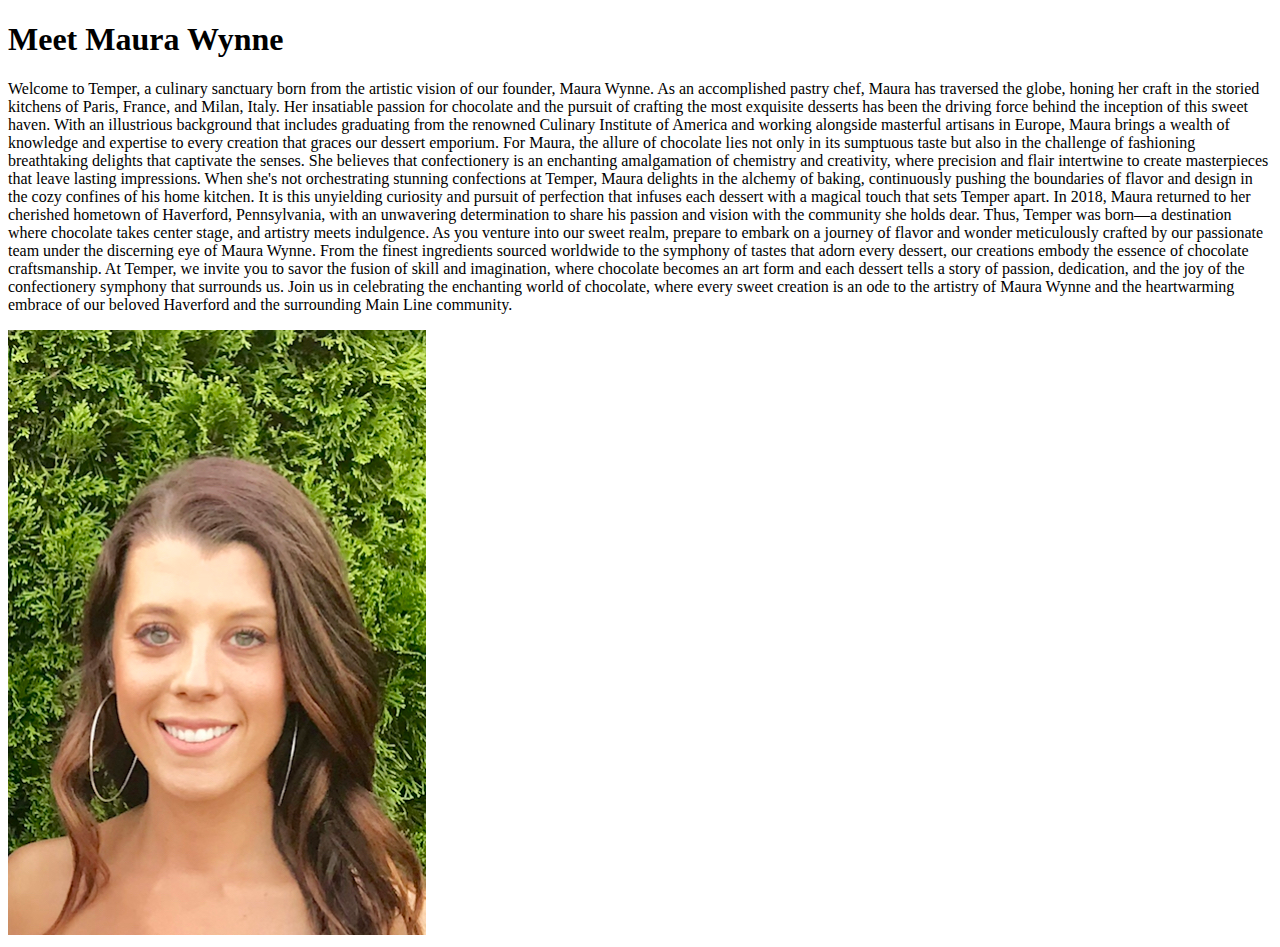
<file: Temper/generic 2.html>
<!DOCTYPE html>
<html lang="en">
<head>
    <title>Meet the Owner</title>
    <meta charset="UTF-8">
    <meta name="viewport" content="width=device-width, initial">


    <section>
                 <h1> Meet Maura Wynne </h1>
								<p>Welcome to Temper, a culinary sanctuary born from the artistic vision of our founder, Maura Wynne. As an accomplished pastry chef, Maura has traversed the globe, honing her craft in the storied kitchens of Paris, France, and Milan, Italy. Her insatiable passion for chocolate and the pursuit of crafting the most exquisite desserts has been the driving force behind the inception of this sweet haven.

									With an illustrious background that includes graduating from the renowned Culinary Institute of America and working alongside masterful artisans in Europe, Maura brings a wealth of knowledge and expertise to every creation that graces our dessert emporium.
									
									For Maura, the allure of chocolate lies not only in its sumptuous taste but also in the challenge of fashioning breathtaking delights that captivate the senses. She believes that confectionery is an enchanting amalgamation of chemistry and creativity, where precision and flair intertwine to create masterpieces that leave lasting impressions.
									
									When she's not orchestrating stunning confections at Temper, Maura delights in the alchemy of baking, continuously pushing the boundaries of flavor and design in the cozy confines of his home kitchen. It is this unyielding curiosity and pursuit of perfection that infuses each dessert with a magical touch that sets Temper apart.
									
									In 2018, Maura returned to her cherished hometown of Haverford, Pennsylvania, with an unwavering determination to share his passion and vision with the community she holds dear. Thus, Temper was born—a destination where chocolate takes center stage, and artistry meets indulgence.
									
									As you venture into our sweet realm, prepare to embark on a journey of flavor and wonder meticulously crafted by our passionate team under the discerning eye of Maura Wynne. From the finest ingredients sourced worldwide to the symphony of tastes that adorn every dessert, our creations embody the essence of chocolate craftsmanship.
									
									At Temper, we invite you to savor the fusion of skill and imagination, where chocolate becomes an art form and each dessert tells a story of passion, dedication, and the joy of the confectionery symphony that surrounds us. Join us in celebrating the enchanting world of chocolate, where every sweet creation is an ode to the artistry of Maura Wynne and the heartwarming embrace of our beloved Haverford and the surrounding Main Line community.</p>
							</header>
							<img src="maura.jpeg" alt="pastrychef" class="pastrychef">
                        </section>
</file>
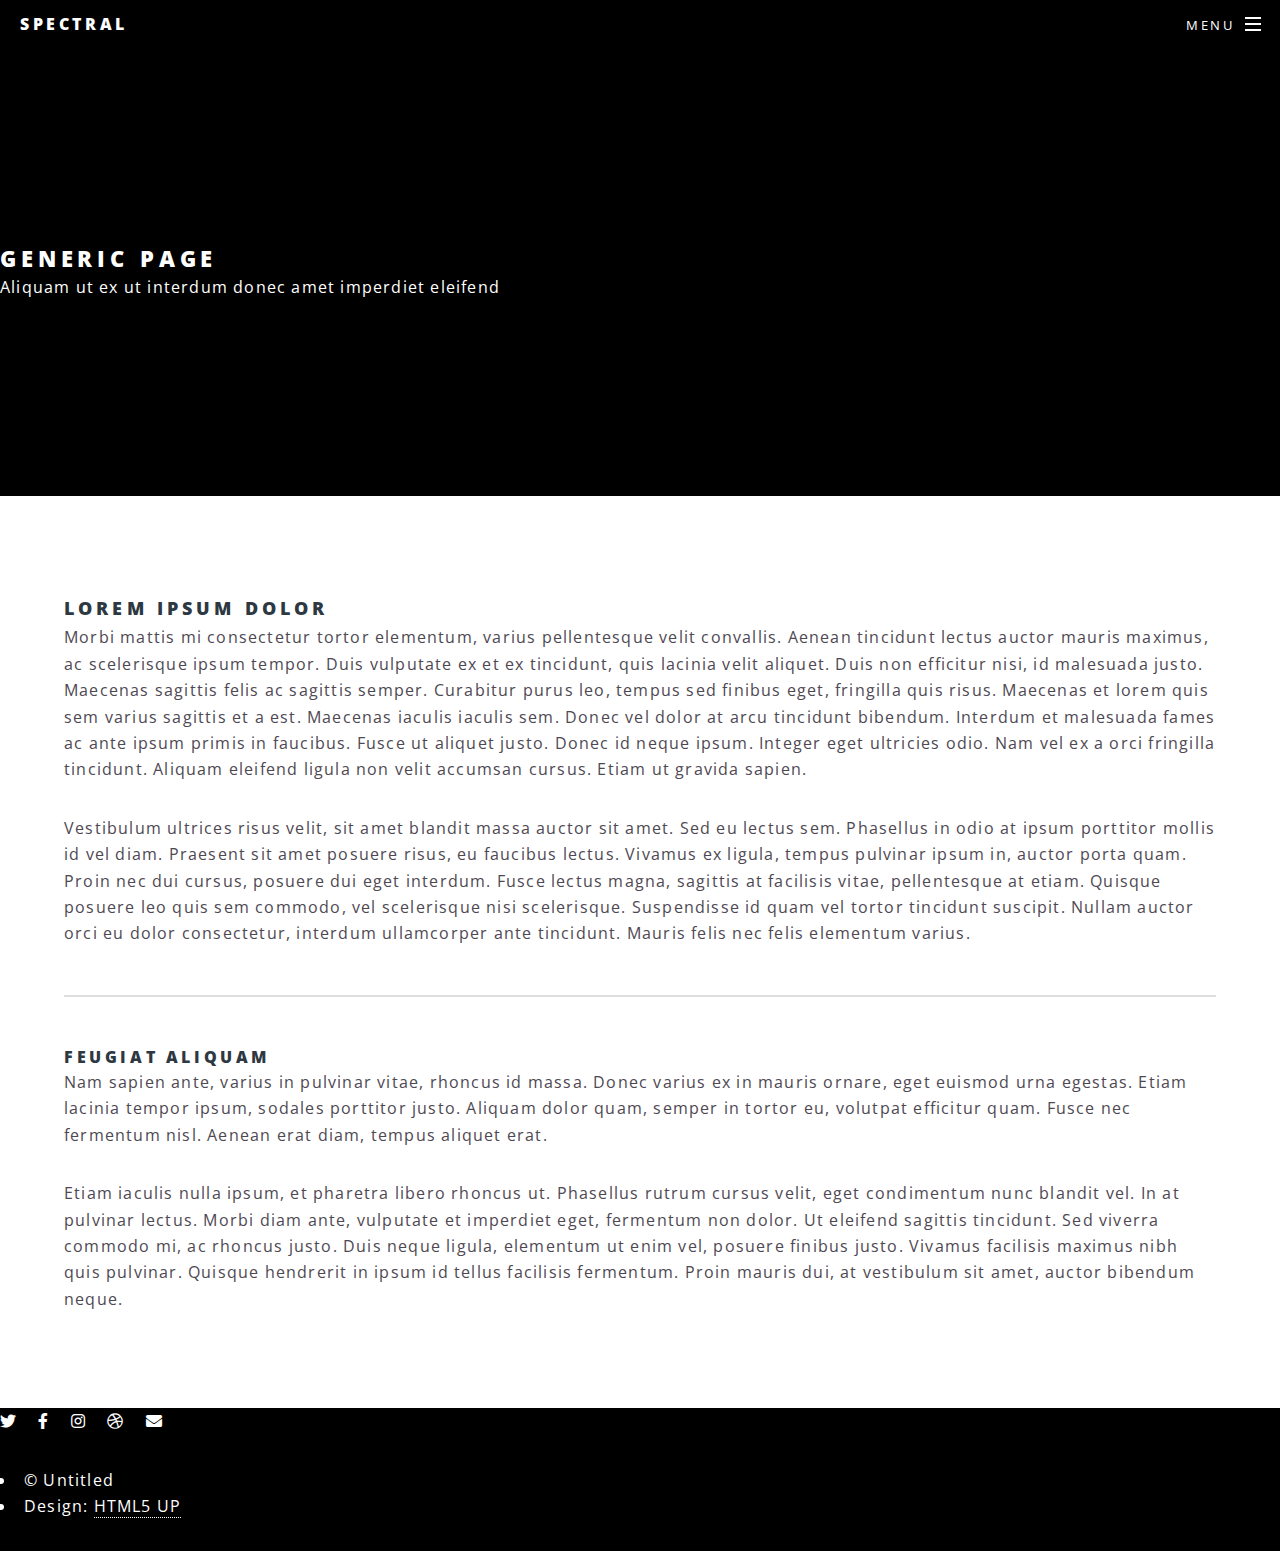
<file: Temper/generic.html>
<!DOCTYPE HTML>
<!--
	Spectral by HTML5 UP
	html5up.net | @ajlkn
	Free for personal and commercial use under the CCA 3.0 license (html5up.net/license)
-->
<html>
	<head>
		<title>Generic - Spectral by HTML5 UP</title>
		<meta charset="utf-8" />
		<meta name="viewport" content="width=device-width, initial-scale=1, user-scalable=no" />
		<link rel="stylesheet" href="assets/css/main.css" />
		<noscript><link rel="stylesheet" href="assets/css/noscript.css" /></noscript>
	</head>
	<body class="is-preload">

		<!-- Page Wrapper -->
			<div id="page-wrapper">

				<!-- Header -->
					<header id="header">
						<h1><a href="index.html">Spectral</a></h1>
						<nav id="nav">
							<ul>
								<li class="special">
									<a href="#menu" class="menuToggle"><span>Menu</span></a>
									<div id="menu">
										<ul>
											<li><a href="index.html">Home</a></li>
											<li><a href="generic.html">Generic</a></li>
											<li><a href="elements.html">Elements</a></li>
											<li><a href="#">Sign Up</a></li>
											<li><a href="#">Log In</a></li>
										</ul>
									</div>
								</li>
							</ul>
						</nav>
					</header>

				<!-- Main -->
					<article id="main">
						<header>
							<h2>Generic Page</h2>
							<p>Aliquam ut ex ut interdum donec amet imperdiet eleifend</p>
						</header>
						<section class="wrapper style5">
							<div class="inner">

								<h3>Lorem ipsum dolor</h3>
								<p>Morbi mattis mi consectetur tortor elementum, varius pellentesque velit convallis. Aenean tincidunt lectus auctor mauris maximus, ac scelerisque ipsum tempor. Duis vulputate ex et ex tincidunt, quis lacinia velit aliquet. Duis non efficitur nisi, id malesuada justo. Maecenas sagittis felis ac sagittis semper. Curabitur purus leo, tempus sed finibus eget, fringilla quis risus. Maecenas et lorem quis sem varius sagittis et a est. Maecenas iaculis iaculis sem. Donec vel dolor at arcu tincidunt bibendum. Interdum et malesuada fames ac ante ipsum primis in faucibus. Fusce ut aliquet justo. Donec id neque ipsum. Integer eget ultricies odio. Nam vel ex a orci fringilla tincidunt. Aliquam eleifend ligula non velit accumsan cursus. Etiam ut gravida sapien.</p>

								<p>Vestibulum ultrices risus velit, sit amet blandit massa auctor sit amet. Sed eu lectus sem. Phasellus in odio at ipsum porttitor mollis id vel diam. Praesent sit amet posuere risus, eu faucibus lectus. Vivamus ex ligula, tempus pulvinar ipsum in, auctor porta quam. Proin nec dui cursus, posuere dui eget interdum. Fusce lectus magna, sagittis at facilisis vitae, pellentesque at etiam. Quisque posuere leo quis sem commodo, vel scelerisque nisi scelerisque. Suspendisse id quam vel tortor tincidunt suscipit. Nullam auctor orci eu dolor consectetur, interdum ullamcorper ante tincidunt. Mauris felis nec felis elementum varius.</p>

								<hr />

								<h4>Feugiat aliquam</h4>
								<p>Nam sapien ante, varius in pulvinar vitae, rhoncus id massa. Donec varius ex in mauris ornare, eget euismod urna egestas. Etiam lacinia tempor ipsum, sodales porttitor justo. Aliquam dolor quam, semper in tortor eu, volutpat efficitur quam. Fusce nec fermentum nisl. Aenean erat diam, tempus aliquet erat.</p>

								<p>Etiam iaculis nulla ipsum, et pharetra libero rhoncus ut. Phasellus rutrum cursus velit, eget condimentum nunc blandit vel. In at pulvinar lectus. Morbi diam ante, vulputate et imperdiet eget, fermentum non dolor. Ut eleifend sagittis tincidunt. Sed viverra commodo mi, ac rhoncus justo. Duis neque ligula, elementum ut enim vel, posuere finibus justo. Vivamus facilisis maximus nibh quis pulvinar. Quisque hendrerit in ipsum id tellus facilisis fermentum. Proin mauris dui, at vestibulum sit amet, auctor bibendum neque.</p>

							</div>
						</section>
					</article>

				<!-- Footer -->
					<footer id="footer">
						<ul class="icons">
							<li><a href="#" class="icon brands fa-twitter"><span class="label">Twitter</span></a></li>
							<li><a href="#" class="icon brands fa-facebook-f"><span class="label">Facebook</span></a></li>
							<li><a href="#" class="icon brands fa-instagram"><span class="label">Instagram</span></a></li>
							<li><a href="#" class="icon brands fa-dribbble"><span class="label">Dribbble</span></a></li>
							<li><a href="#" class="icon solid fa-envelope"><span class="label">Email</span></a></li>
						</ul>
						<ul class="copyright">
							<li>&copy; Untitled</li><li>Design: <a href="http://html5up.net">HTML5 UP</a></li>
						</ul>
					</footer>

			</div>

		<!-- Scripts -->
			<script src="assets/js/jquery.min.js"></script>
			<script src="assets/js/jquery.scrollex.min.js"></script>
			<script src="assets/js/jquery.scrolly.min.js"></script>
			<script src="assets/js/browser.min.js"></script>
			<script src="assets/js/breakpoints.min.js"></script>
			<script src="assets/js/util.js"></script>
			<script src="assets/js/main.js"></script>

	</body>
</html>
</file>
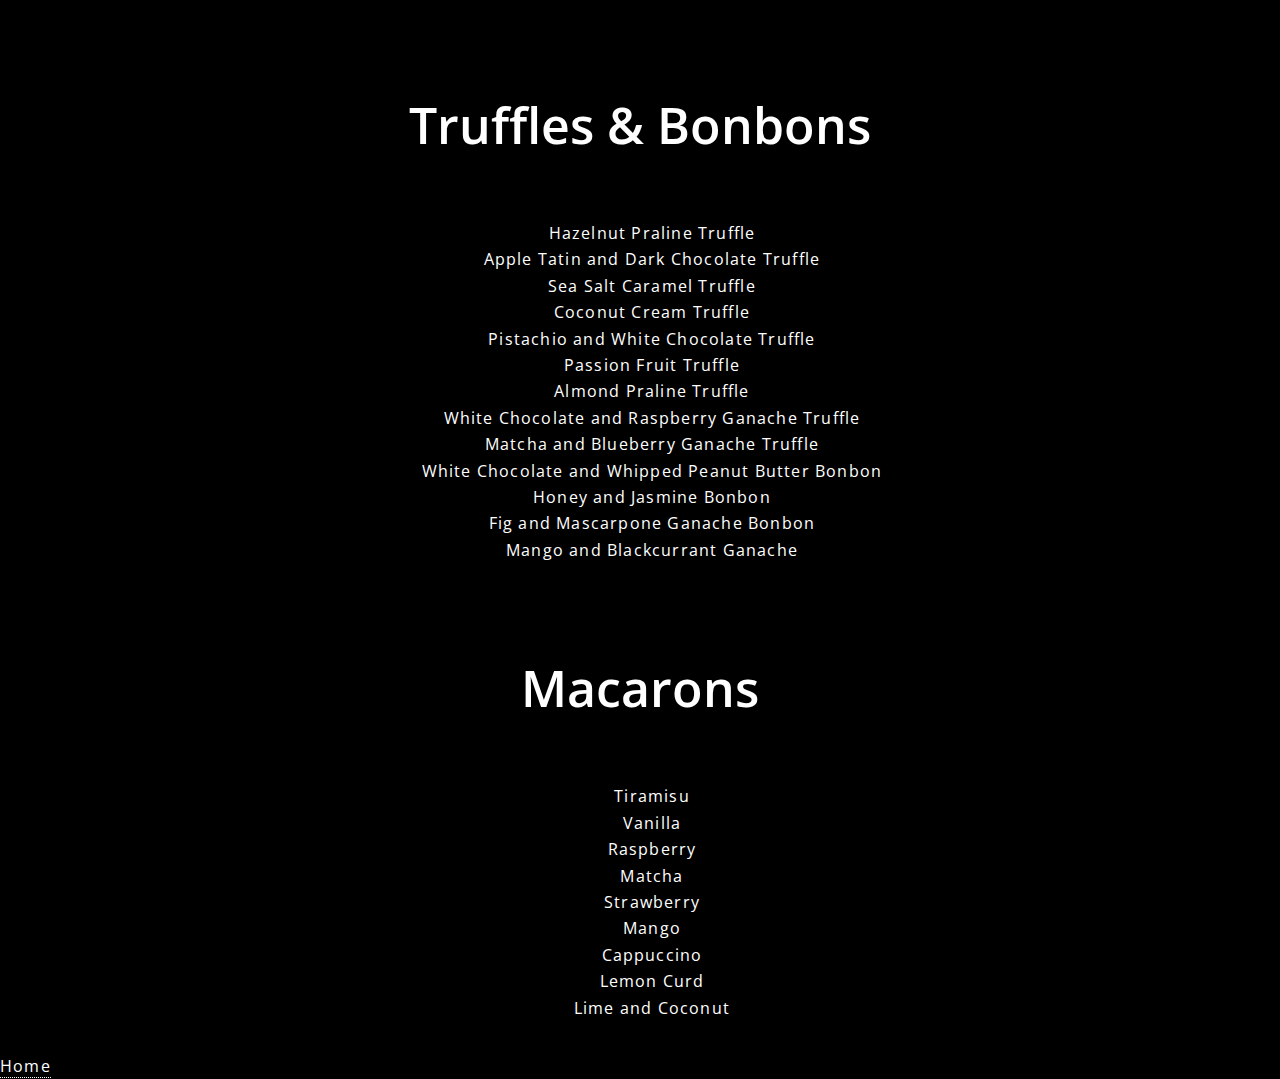
<file: Temper/menu.html>
<!DOCTYPE html>
<html lang="en">
<head>
    <title>Products</title>
    <meta charset="utf-8" />
    <meta name="viewport" content="width=device-width, initial-scale=1, user-scalable=no" />
    <link rel="stylesheet" href="assets/css/style-menu.css" />
    </head>

<section>
    <div class="products">
    <body>
            <h1>Truffles & Bonbons</h1>
                <ul>
                    <li>Hazelnut Praline Truffle</li>
                    <li>Apple Tatin and Dark Chocolate Truffle</li>
                    <li>Sea Salt Caramel Truffle</li>
                    <li>Coconut Cream Truffle</li>
                    <li>Pistachio and White Chocolate Truffle</li>
                    <li>Passion Fruit Truffle</li>
                    <li>Almond Praline Truffle</li>
                    <li>White Chocolate and Raspberry Ganache Truffle</li>
                    <li>Matcha and Blueberry Ganache Truffle</li>
                    <li>White Chocolate and Whipped Peanut Butter Bonbon</li>
                    <li>Honey and Jasmine Bonbon</li>
                    <li>Fig and Mascarpone Ganache Bonbon</li>
                    <li>Mango and Blackcurrant Ganache</li>
            </ul>
            <h1>Macarons</h1>
            <ul>
                <li>Tiramisu</li>
                <li>Vanilla</li>
                <li>Raspberry</li>
                <li>Matcha</li>
                <li>Strawberry</li>
                <li>Mango</li>
                <li>Cappuccino</li>
                <li>Lemon Curd</li>
                <li>Lime and Coconut</li>
            </ul>
        
    </body>
</section>

                   
            
<footer>
   <a href="index.html">Home</a>
</footer>
</file>
<file: Temper/assets/css/noscript.css>
/*
	Spectral by HTML5 UP
	html5up.net | @ajlkn
	Free for personal and commercial use under the CCA 3.0 license (html5up.net/license)
*/

/* Banner */

	body.is-preload #banner h2 {
		-moz-transform: none;
		-webkit-transform: none;
		-ms-transform: none;
		transform: none;
		opacity: 1;
	}

		body.is-preload #banner h2:before, body.is-preload #banner h2:after {
			width: 100%;
		}

	body.is-preload #banner .more {
		-moz-transform: none;
		-webkit-transform: none;
		-ms-transform: none;
		transform: none;
		opacity: 1;
	}

	body.is-preload #banner:after {
		opacity: 0;
	}
</file>
<file: Temper/assets/css/main.css>
@import url(fontawesome-all.min.css);
@import url("https://fonts.googleapis.com/css?family=Open+Sans:400,400italic,600,600italic,800,800italic");

/*
	Spectral by HTML5 UP
	html5up.net | @ajlkn
	Free for personal and commercial use under the CCA 3.0 license (html5up.net/license)
*/

html, body, div, span, applet, object,
iframe, h1, h2, h3, h4, h5, h6, p, blockquote,
pre, a, abbr, acronym, address, big, cite,
code, del, dfn, em, img, ins, kbd, q, s, samp,
small, strike, strong, sub, sup, tt, var, b,
u, i, center, dl, dt, dd, ol, ul, li, fieldset,
form, label, legend, table, caption, tbody,
tfoot, thead, tr, th, td, article, aside,
canvas, details, embed, figure, figcaption,
footer, header, hgroup, menu, nav, output, ruby,
section, summary, time, mark, audio, video {
	margin: 0;
	padding: 0;
	border: 0;
	font-size: 100%;
	font: inherit;
	vertical-align: baseline;}

article, aside, details, figcaption, figure,
footer, header, hgroup, menu, nav, section {
	display: block;}

body {
	line-height: 1;
}

ol, ul {
	list-style: none;
}

blockquote, q {
	quotes: none;
}

	blockquote:before, blockquote:after, q:before, q:after {
		content: '';
		content: none;
	}

table {
	border-collapse: collapse;
	border-spacing: 0;
}

body {
	-webkit-text-size-adjust: none;
}

mark {
	background-color: transparent;
	color: inherit;
}

input::-moz-focus-inner {
	border: 0;
	padding: 0;
}

input, select, textarea {
	-moz-appearance: none;
	-webkit-appearance: none;
	-ms-appearance: none;
	appearance: none;
}


.chocolatebar{
  flex: 33.33%;
  padding: 5px;
  margin: 0px;;
  background-color: black;
  width: 30%; 
  height: 500px;
}

.fudge{
	flex: 33.33%;
	padding: 5px;
	margin:0;
	background-color: black;
	width: 30%; 
	height: 500px;
  }



.ganache{
	flex: 33.33%;
	padding: 5px;
	margin: 0;
	background-color: black;
	width: 30%; 
	height: 500px;
  }
  

.dessert{
	display:flex;
	justify-content: center;
	margin: 0 10px;
	max-width: 100%;
	height: auto;
	object-fit: cover;
}




.pastrychef {
    width: 400px;
    height: 500px;
    text-align: right;
    padding: 10px;
    box-sizing: border-box;
    border: 1px solid black;
}



/* Basic */

	@-ms-viewport {
		width: device-width;
	}

	html {
		box-sizing: border-box;
	}

	*, *:before, *:after {
		box-sizing: inherit;
	}

	body {
		background: #000000;
	}

		body.is-preload *, body.is-preload *:before, body.is-preload *:after {
			-moz-animation: none !important;
			-webkit-animation: none !important;
			-ms-animation: none !important;
			animation: none !important;
			-moz-transition: none !important;
			-webkit-transition: none !important;
			-ms-transition: none !important;
			transition: none !important;
		}

	body, input, select, textarea {
		color: #ffffff;
		font-family: "Open Sans", Helvetica, sans-serif;
		font-size: 15pt;
		font-weight: 400;
		letter-spacing: 0.075em;
		line-height: 1.65em;
	}

		@media screen and (max-width: 1680px) {

			body, input, select, textarea {
				font-size: 13pt;
			}

		}

		@media screen and (max-width: 1280px) {

			body, input, select, textarea {
				font-size: 12pt;
			}

		}

		@media screen and (max-width: 736px) {

			body, input, select, textarea {
				font-size: 11pt;
				letter-spacing: 0.0375em;
			}

		}

	a {
		-moz-transition: color 0.2s ease, border-bottom-color 0.2s ease;
		-webkit-transition: color 0.2s ease, border-bottom-color 0.2s ease;
		-ms-transition: color 0.2s ease, border-bottom-color 0.2s ease;
		transition: color 0.2s ease, border-bottom-color 0.2s ease;
		border-bottom: dotted 1px;
		color: inherit;
		text-decoration: none;
	}

		a:hover {
			border-bottom-color: transparent;
		}

	strong, b {
		color: #fff;
		font-weight: 600;
	}

	em, i {
		font-style: italic;
	}

	p {
		margin: 0 0 2em 0;
	}

	h1, h2, h3, h4, h5, h6 {
		color: #fff;
		font-weight: 800;
		letter-spacing: 0.225em;
		line-height: 1em;
		text-transform: uppercase;
	}

		h1 a, h2 a, h3 a, h4 a, h5 a, h6 a {
			color: inherit;
			text-decoration: none;
		}

	h2 {
		font-size: 1.35em;
		line-height: 1.75em;
	}

		@media screen and (max-width: 736px) {

			h2 {
				font-size: 1.1em;
				line-height: 1.65em;
			}

		}

	h3 {
		font-size: 1.15em;
		line-height: 1.75em;
	}

		@media screen and (max-width: 736px) {

			h3 {
				font-size: 1em;
				line-height: 1.65em;
			}

		}

	h4 {
		font-size: 1em;
		line-height: 1.5em;
	}

	h5 {
		font-size: 0.8em;
		line-height: 1.5em;
	}

	h6 {
		font-size: 0.7em;
		line-height: 1.5em;
	}

	sub {
		font-size: 0.8em;
		position: relative;
		top: 0.5em;
	}

	sup {
		font-size: 0.8em;
		position: relative;
		top: -0.5em;
	}

	hr {
		border: 0;
		border-bottom: solid 2px #fff;
		margin: 3em 0;
	}

		hr.major {
			margin: 4.5em 0;
		}

	blockquote {
		border-left: solid 4px #fff;
		font-style: italic;
		margin: 0 0 2em 0;
		padding: 0.5em 0 0.5em 2em;
	}

	code {
		background: black;
		border-radius: 3px;
		font-family: "Courier New", monospace;
		font-size: 0.9em;
		letter-spacing: 0;
		margin: 0 0.25em;
		padding: 0.25em 0.65em;
	}

	pre {
		-webkit-overflow-scrolling: touch;
		font-family: "Courier New", monospace;
		font-size: 0.9em;
		margin: 0 0 2em 0;
	}

		pre code {
			display: block;
			line-height: 1.75em;
			padding: 1em 1.5em;
			overflow-x: auto;
		}

	.align-left {
		text-align: left;
	}

	.align-center {
		text-align: center;
	}

	.align-right {
		text-align: right;
	}

/* Row */

	.row {
		display: flex;
		flex-wrap: wrap;
		box-sizing: border-box;
		align-items: stretch;
	}

		.row > * {
			box-sizing: border-box;
		}

		.row.gtr-uniform > * > :last-child {
			margin-bottom: 0;
		}

		.row.aln-left {
			justify-content: flex-start;
		}

		.row.aln-center {
			justify-content: center;
		}

		.row.aln-right {
			justify-content: flex-end;
		}

		.row.aln-top {
			align-items: flex-start;
		}

		.row.aln-middle {
			align-items: center;
		}

		.row.aln-bottom {
			align-items: flex-end;
		}

		.row > .imp {
			order: -1;
		}

		.row > .col-1 {
			width: 8.33333%;
		}

		.row > .off-1 {
			margin-left: 8.33333%;
		}

		.row > .col-2 {
			width: 16.66667%;
		}

		.row > .off-2 {
			margin-left: 16.66667%;
		}

		.row > .col-3 {
			width: 25%;
		}

		.row > .off-3 {
			margin-left: 25%;
		}

		.row > .col-4 {
			width: 33.33333%;
		}

		.row > .off-4 {
			margin-left: 33.33333%;
		}

		.row > .col-5 {
			width: 41.66667%;
		}

		.row > .off-5 {
			margin-left: 41.66667%;
		}

		.row > .col-6 {
			width: 50%;
		}

		.row > .off-6 {
			margin-left: 50%;
		}

		.row > .col-7 {
			width: 58.33333%;
		}

		.row > .off-7 {
			margin-left: 58.33333%;
		}

		.row > .col-8 {
			width: 66.66667%;
		}

		.row > .off-8 {
			margin-left: 66.66667%;
		}

		.row > .col-9 {
			width: 75%;
		}

		.row > .off-9 {
			margin-left: 75%;
		}

		.row > .col-10 {
			width: 83.33333%;
		}

		.row > .off-10 {
			margin-left: 83.33333%;
		}

		.row > .col-11 {
			width: 91.66667%;
		}

		.row > .off-11 {
			margin-left: 91.66667%;
		}

		.row > .col-12 {
			width: 100%;
		}

		.row > .off-12 {
			margin-left: 100%;
		}

		.row.gtr-0 {
			margin-top: 0;
			margin-left: 0em;
		}

			.row.gtr-0 > * {
				padding: 0 0 0 0em;
			}

			.row.gtr-0.gtr-uniform {
				margin-top: 0em;
			}

				.row.gtr-0.gtr-uniform > * {
					padding-top: 0em;
				}

		.row.gtr-25 {
			margin-top: 0;
			margin-left: -0.375em;
		}

			.row.gtr-25 > * {
				padding: 0 0 0 0.375em;
			}

			.row.gtr-25.gtr-uniform {
				margin-top: -0.375em;
			}

				.row.gtr-25.gtr-uniform > * {
					padding-top: 0.375em;
				}

		.row.gtr-50 {
			margin-top: 0;
			margin-left: -0.75em;
		}

			.row.gtr-50 > * {
				padding: 0 0 0 0.75em;
			}

			.row.gtr-50.gtr-uniform {
				margin-top: -0.75em;
			}

				.row.gtr-50.gtr-uniform > * {
					padding-top: 0.75em;
				}

		.row {
			margin-top: 0;
			margin-left: -1.5em;
		}

			.row > * {
				padding: 0 0 0 1.5em;
			}

			.row.gtr-uniform {
				margin-top: -1.5em;
			}

				.row.gtr-uniform > * {
					padding-top: 1.5em;
				}

		.row.gtr-150 {
			margin-top: 0;
			margin-left: -2.25em;
		}

			.row.gtr-150 > * {
				padding: 0 0 0 2.25em;
			}

			.row.gtr-150.gtr-uniform {
				margin-top: -2.25em;
			}

				.row.gtr-150.gtr-uniform > * {
					padding-top: 2.25em;
				}

		.row.gtr-200 {
			margin-top: 0;
			margin-left: -3em;
		}

			.row.gtr-200 > * {
				padding: 0 0 0 3em;
			}

			.row.gtr-200.gtr-uniform {
				margin-top: -3em;
			}

				.row.gtr-200.gtr-uniform > * {
					padding-top: 3em;
				}

		@media screen and (max-width: 1680px) {

			.row {
				display: flex;
				flex-wrap: wrap;
				box-sizing: border-box;
				align-items: stretch;
			}

				.row > * {
					box-sizing: border-box;
				}

				.row.gtr-uniform > * > :last-child {
					margin-bottom: 0;
				}

				.row.aln-left {
					justify-content: flex-start;
				}

				.row.aln-center {
					justify-content: center;
				}

				.row.aln-right {
					justify-content: flex-end;
				}

				.row.aln-top {
					align-items: flex-start;
				}

				.row.aln-middle {
					align-items: center;
				}

				.row.aln-bottom {
					align-items: flex-end;
				}

				.row > .imp-xlarge {
					order: -1;
				}

				.row > .col-1-xlarge {
					width: 8.33333%;
				}

				.row > .off-1-xlarge {
					margin-left: 8.33333%;
				}

				.row > .col-2-xlarge {
					width: 16.66667%;
				}

				.row > .off-2-xlarge {
					margin-left: 16.66667%;
				}

				.row > .col-3-xlarge {
					width: 25%;
				}

				.row > .off-3-xlarge {
					margin-left: 25%;
				}

				.row > .col-4-xlarge {
					width: 33.33333%;
				}

				.row > .off-4-xlarge {
					margin-left: 33.33333%;
				}

				.row > .col-5-xlarge {
					width: 41.66667%;
				}

				.row > .off-5-xlarge {
					margin-left: 41.66667%;
				}

				.row > .col-6-xlarge {
					width: 50%;
				}

				.row > .off-6-xlarge {
					margin-left: 50%;
				}

				.row > .col-7-xlarge {
					width: 58.33333%;
				}

				.row > .off-7-xlarge {
					margin-left: 58.33333%;
				}

				.row > .col-8-xlarge {
					width: 66.66667%;
				}

				.row > .off-8-xlarge {
					margin-left: 66.66667%;
				}

				.row > .col-9-xlarge {
					width: 75%;
				}

				.row > .off-9-xlarge {
					margin-left: 75%;
				}

				.row > .col-10-xlarge {
					width: 83.33333%;
				}

				.row > .off-10-xlarge {
					margin-left: 83.33333%;
				}

				.row > .col-11-xlarge {
					width: 91.66667%;
				}

				.row > .off-11-xlarge {
					margin-left: 91.66667%;
				}

				.row > .col-12-xlarge {
					width: 100%;
				}

				.row > .off-12-xlarge {
					margin-left: 100%;
				}

				.row.gtr-0 {
					margin-top: 0;
					margin-left: 0em;
				}

					.row.gtr-0 > * {
						padding: 0 0 0 0em;
					}

					.row.gtr-0.gtr-uniform {
						margin-top: 0em;
					}

						.row.gtr-0.gtr-uniform > * {
							padding-top: 0em;
						}

				.row.gtr-25 {
					margin-top: 0;
					margin-left: -0.375em;
				}

					.row.gtr-25 > * {
						padding: 0 0 0 0.375em;
					}

					.row.gtr-25.gtr-uniform {
						margin-top: -0.375em;
					}

						.row.gtr-25.gtr-uniform > * {
							padding-top: 0.375em;
						}

				.row.gtr-50 {
					margin-top: 0;
					margin-left: -0.75em;
				}

					.row.gtr-50 > * {
						padding: 0 0 0 0.75em;
					}

					.row.gtr-50.gtr-uniform {
						margin-top: -0.75em;
					}

						.row.gtr-50.gtr-uniform > * {
							padding-top: 0.75em;
						}

				.row {
					margin-top: 0;
					margin-left: -1.5em;
				}

					.row > * {
						padding: 0 0 0 1.5em;
					}

					.row.gtr-uniform {
						margin-top: -1.5em;
					}

						.row.gtr-uniform > * {
							padding-top: 1.5em;
						}

				.row.gtr-150 {
					margin-top: 0;
					margin-left: -2.25em;
				}

					.row.gtr-150 > * {
						padding: 0 0 0 2.25em;
					}

					.row.gtr-150.gtr-uniform {
						margin-top: -2.25em;
					}

						.row.gtr-150.gtr-uniform > * {
							padding-top: 2.25em;
						}

				.row.gtr-200 {
					margin-top: 0;
					margin-left: -3em;
				}

					.row.gtr-200 > * {
						padding: 0 0 0 3em;
					}

					.row.gtr-200.gtr-uniform {
						margin-top: -3em;
					}

						.row.gtr-200.gtr-uniform > * {
							padding-top: 3em;
						}

		}

		@media screen and (max-width: 1280px) {

			.row {
				display: flex;
				flex-wrap: wrap;
				box-sizing: border-box;
				align-items: stretch;
			}

				.row > * {
					box-sizing: border-box;
				}

				.row.gtr-uniform > * > :last-child {
					margin-bottom: 0;
				}

				.row.aln-left {
					justify-content: flex-start;
				}

				.row.aln-center {
					justify-content: center;
				}

				.row.aln-right {
					justify-content: flex-end;
				}

				.row.aln-top {
					align-items: flex-start;
				}

				.row.aln-middle {
					align-items: center;
				}

				.row.aln-bottom {
					align-items: flex-end;
				}

				.row > .imp-large {
					order: -1;
				}

				.row > .col-1-large {
					width: 8.33333%;
				}

				.row > .off-1-large {
					margin-left: 8.33333%;
				}

				.row > .col-2-large {
					width: 16.66667%;
				}

				.row > .off-2-large {
					margin-left: 16.66667%;
				}

				.row > .col-3-large {
					width: 25%;
				}

				.row > .off-3-large {
					margin-left: 25%;
				}

				.row > .col-4-large {
					width: 33.33333%;
				}

				.row > .off-4-large {
					margin-left: 33.33333%;
				}

				.row > .col-5-large {
					width: 41.66667%;
				}

				.row > .off-5-large {
					margin-left: 41.66667%;
				}

				.row > .col-6-large {
					width: 50%;
				}

				.row > .off-6-large {
					margin-left: 50%;
				}

				.row > .col-7-large {
					width: 58.33333%;
				}

				.row > .off-7-large {
					margin-left: 58.33333%;
				}

				.row > .col-8-large {
					width: 66.66667%;
				}

				.row > .off-8-large {
					margin-left: 66.66667%;
				}

				.row > .col-9-large {
					width: 75%;
				}

				.row > .off-9-large {
					margin-left: 75%;
				}

				.row > .col-10-large {
					width: 83.33333%;
				}

				.row > .off-10-large {
					margin-left: 83.33333%;
				}

				.row > .col-11-large {
					width: 91.66667%;
				}

				.row > .off-11-large {
					margin-left: 91.66667%;
				}

				.row > .col-12-large {
					width: 100%;
				}

				.row > .off-12-large {
					margin-left: 100%;
				}

				.row.gtr-0 {
					margin-top: 0;
					margin-left: 0em;
				}

					.row.gtr-0 > * {
						padding: 0 0 0 0em;
					}

					.row.gtr-0.gtr-uniform {
						margin-top: 0em;
					}

						.row.gtr-0.gtr-uniform > * {
							padding-top: 0em;
						}

				.row.gtr-25 {
					margin-top: 0;
					margin-left: -0.375em;
				}

					.row.gtr-25 > * {
						padding: 0 0 0 0.375em;
					}

					.row.gtr-25.gtr-uniform {
						margin-top: -0.375em;
					}

						.row.gtr-25.gtr-uniform > * {
							padding-top: 0.375em;
						}

				.row.gtr-50 {
					margin-top: 0;
					margin-left: -0.75em;
				}

					.row.gtr-50 > * {
						padding: 0 0 0 0.75em;
					}

					.row.gtr-50.gtr-uniform {
						margin-top: -0.75em;
					}

						.row.gtr-50.gtr-uniform > * {
							padding-top: 0.75em;
						}

				.row {
					margin-top: 0;
					margin-left: -1.5em;
				}

					.row > * {
						padding: 0 0 0 1.5em;
					}

					.row.gtr-uniform {
						margin-top: -1.5em;
					}

						.row.gtr-uniform > * {
							padding-top: 1.5em;
						}

				.row.gtr-150 {
					margin-top: 0;
					margin-left: -2.25em;
				}

					.row.gtr-150 > * {
						padding: 0 0 0 2.25em;
					}

					.row.gtr-150.gtr-uniform {
						margin-top: -2.25em;
					}

						.row.gtr-150.gtr-uniform > * {
							padding-top: 2.25em;
						}

				.row.gtr-200 {
					margin-top: 0;
					margin-left: -3em;
				}

					.row.gtr-200 > * {
						padding: 0 0 0 3em;
					}

					.row.gtr-200.gtr-uniform {
						margin-top: -3em;
					}

						.row.gtr-200.gtr-uniform > * {
							padding-top: 3em;
						}

		}

		@media screen and (max-width: 980px) {

			.row {
				display: flex;
				flex-wrap: wrap;
				box-sizing: border-box;
				align-items: stretch;
			}

				.row > * {
					box-sizing: border-box;
				}

				.row.gtr-uniform > * > :last-child {
					margin-bottom: 0;
				}

				.row.aln-left {
					justify-content: flex-start;
				}

				.row.aln-center {
					justify-content: center;
				}

				.row.aln-right {
					justify-content: flex-end;
				}

				.row.aln-top {
					align-items: flex-start;
				}

				.row.aln-middle {
					align-items: center;
				}

				.row.aln-bottom {
					align-items: flex-end;
				}

				.row > .imp-medium {
					order: -1;
				}

				.row > .col-1-medium {
					width: 8.33333%;
				}

				.row > .off-1-medium {
					margin-left: 8.33333%;
				}

				.row > .col-2-medium {
					width: 16.66667%;
				}

				.row > .off-2-medium {
					margin-left: 16.66667%;
				}

				.row > .col-3-medium {
					width: 25%;
				}

				.row > .off-3-medium {
					margin-left: 25%;
				}

				.row > .col-4-medium {
					width: 33.33333%;
				}

				.row > .off-4-medium {
					margin-left: 33.33333%;
				}

				.row > .col-5-medium {
					width: 41.66667%;
				}

				.row > .off-5-medium {
					margin-left: 41.66667%;
				}

				.row > .col-6-medium {
					width: 50%;
				}

				.row > .off-6-medium {
					margin-left: 50%;
				}

				.row > .col-7-medium {
					width: 58.33333%;
				}

				.row > .off-7-medium {
					margin-left: 58.33333%;
				}

				.row > .col-8-medium {
					width: 66.66667%;
				}

				.row > .off-8-medium {
					margin-left: 66.66667%;
				}

				.row > .col-9-medium {
					width: 75%;
				}

				.row > .off-9-medium {
					margin-left: 75%;
				}

				.row > .col-10-medium {
					width: 83.33333%;
				}

				.row > .off-10-medium {
					margin-left: 83.33333%;
				}

				.row > .col-11-medium {
					width: 91.66667%;
				}

				.row > .off-11-medium {
					margin-left: 91.66667%;
				}

				.row > .col-12-medium {
					width: 100%;
				}

				.row > .off-12-medium {
					margin-left: 100%;
				}

				.row.gtr-0 {
					margin-top: 0;
					margin-left: 0em;
				}

					.row.gtr-0 > * {
						padding: 0 0 0 0em;
					}

					.row.gtr-0.gtr-uniform {
						margin-top: 0em;
					}

						.row.gtr-0.gtr-uniform > * {
							padding-top: 0em;
						}

				.row.gtr-25 {
					margin-top: 0;
					margin-left: -0.375em;
				}

					.row.gtr-25 > * {
						padding: 0 0 0 0.375em;
					}

					.row.gtr-25.gtr-uniform {
						margin-top: -0.375em;
					}

						.row.gtr-25.gtr-uniform > * {
							padding-top: 0.375em;
						}

				.row.gtr-50 {
					margin-top: 0;
					margin-left: -0.75em;
				}

					.row.gtr-50 > * {
						padding: 0 0 0 0.75em;
					}

					.row.gtr-50.gtr-uniform {
						margin-top: -0.75em;
					}

						.row.gtr-50.gtr-uniform > * {
							padding-top: 0.75em;
						}

				.row {
					margin-top: 0;
					margin-left: -1.5em;
				}

					.row > * {
						padding: 0 0 0 1.5em;
					}

					.row.gtr-uniform {
						margin-top: -1.5em;
					}

						.row.gtr-uniform > * {
							padding-top: 1.5em;
						}

				.row.gtr-150 {
					margin-top: 0;
					margin-left: -2.25em;
				}

					.row.gtr-150 > * {
						padding: 0 0 0 2.25em;
					}

					.row.gtr-150.gtr-uniform {
						margin-top: -2.25em;
					}

						.row.gtr-150.gtr-uniform > * {
							padding-top: 2.25em;
						}

				.row.gtr-200 {
					margin-top: 0;
					margin-left: -3em;
				}

					.row.gtr-200 > * {
						padding: 0 0 0 3em;
					}

					.row.gtr-200.gtr-uniform {
						margin-top: -3em;
					}

						.row.gtr-200.gtr-uniform > * {
							padding-top: 3em;
						}

		}

		@media screen and (max-width: 736px) {

			.row {
				display: flex;
				flex-wrap: wrap;
				box-sizing: border-box;
				align-items: stretch;
			}

				.row > * {
					box-sizing: border-box;
				}

				.row.gtr-uniform > * > :last-child {
					margin-bottom: 0;
				}

				.row.aln-left {
					justify-content: flex-start;
				}

				.row.aln-center {
					justify-content: center;
				}

				.row.aln-right {
					justify-content: flex-end;
				}

				.row.aln-top {
					align-items: flex-start;
				}

				.row.aln-middle {
					align-items: center;
				}

				.row.aln-bottom {
					align-items: flex-end;
				}

				.row > .imp-small {
					order: -1;
				}

				.row > .col-1-small {
					width: 8.33333%;
				}

				.row > .off-1-small {
					margin-left: 8.33333%;
				}

				.row > .col-2-small {
					width: 16.66667%;
				}

				.row > .off-2-small {
					margin-left: 16.66667%;
				}

				.row > .col-3-small {
					width: 25%;
				}

				.row > .off-3-small {
					margin-left: 25%;
				}

				.row > .col-4-small {
					width: 33.33333%;
				}

				.row > .off-4-small {
					margin-left: 33.33333%;
				}

				.row > .col-5-small {
					width: 41.66667%;
				}

				.row > .off-5-small {
					margin-left: 41.66667%;
				}

				.row > .col-6-small {
					width: 50%;
				}

				.row > .off-6-small {
					margin-left: 50%;
				}

				.row > .col-7-small {
					width: 58.33333%;
				}

				.row > .off-7-small {
					margin-left: 58.33333%;
				}

				.row > .col-8-small {
					width: 66.66667%;
				}

				.row > .off-8-small {
					margin-left: 66.66667%;
				}

				.row > .col-9-small {
					width: 75%;
				}

				.row > .off-9-small {
					margin-left: 75%;
				}

				.row > .col-10-small {
					width: 83.33333%;
				}

				.row > .off-10-small {
					margin-left: 83.33333%;
				}

				.row > .col-11-small {
					width: 91.66667%;
				}

				.row > .off-11-small {
					margin-left: 91.66667%;
				}

				.row > .col-12-small {
					width: 100%;
				}

				.row > .off-12-small {
					margin-left: 100%;
				}

				.row.gtr-0 {
					margin-top: 0;
					margin-left: 0em;
				}

					.row.gtr-0 > * {
						padding: 0 0 0 0em;
					}

					.row.gtr-0.gtr-uniform {
						margin-top: 0em;
					}

						.row.gtr-0.gtr-uniform > * {
							padding-top: 0em;
						}

				.row.gtr-25 {
					margin-top: 0;
					margin-left: -0.375em;
				}

					.row.gtr-25 > * {
						padding: 0 0 0 0.375em;
					}

					.row.gtr-25.gtr-uniform {
						margin-top: -0.375em;
					}

						.row.gtr-25.gtr-uniform > * {
							padding-top: 0.375em;
						}

				.row.gtr-50 {
					margin-top: 0;
					margin-left: -0.75em;
				}

					.row.gtr-50 > * {
						padding: 0 0 0 0.75em;
					}

					.row.gtr-50.gtr-uniform {
						margin-top: -0.75em;
					}

						.row.gtr-50.gtr-uniform > * {
							padding-top: 0.75em;
						}

				.row {
					margin-top: 0;
					margin-left: -1.5em;
				}

					.row > * {
						padding: 0 0 0 1.5em;
					}

					.row.gtr-uniform {
						margin-top: -1.5em;
					}

						.row.gtr-uniform > * {
							padding-top: 1.5em;
						}

				.row.gtr-150 {
					margin-top: 0;
					margin-left: -2.25em;
				}

					.row.gtr-150 > * {
						padding: 0 0 0 2.25em;
					}

					.row.gtr-150.gtr-uniform {
						margin-top: -2.25em;
					}

						.row.gtr-150.gtr-uniform > * {
							padding-top: 2.25em;
						}

				.row.gtr-200 {
					margin-top: 0;
					margin-left: -3em;
				}

					.row.gtr-200 > * {
						padding: 0 0 0 3em;
					}

					.row.gtr-200.gtr-uniform {
						margin-top: -3em;
					}

						.row.gtr-200.gtr-uniform > * {
							padding-top: 3em;
						}

		}

		@media screen and (max-width: 480px) {

			.row {
				display: flex;
				flex-wrap: wrap;
				box-sizing: border-box;
				align-items: stretch;
			}

				.row > * {
					box-sizing: border-box;
				}

				.row.gtr-uniform > * > :last-child {
					margin-bottom: 0;
				}

				.row.aln-left {
					justify-content: flex-start;
				}

				.row.aln-center {
					justify-content: center;
				}

				.row.aln-right {
					justify-content: flex-end;
				}

				.row.aln-top {
					align-items: flex-start;
				}

				.row.aln-middle {
					align-items: center;
				}

				.row.aln-bottom {
					align-items: flex-end;
				}

				.row > .imp-xsmall {
					order: -1;
				}

				.row > .col-1-xsmall {
					width: 8.33333%;
				}

				.row > .off-1-xsmall {
					margin-left: 8.33333%;
				}

				.row > .col-2-xsmall {
					width: 16.66667%;
				}

				.row > .off-2-xsmall {
					margin-left: 16.66667%;
				}

				.row > .col-3-xsmall {
					width: 25%;
				}

				.row > .off-3-xsmall {
					margin-left: 25%;
				}

				.row > .col-4-xsmall {
					width: 33.33333%;
				}

				.row > .off-4-xsmall {
					margin-left: 33.33333%;
				}

				.row > .col-5-xsmall {
					width: 41.66667%;
				}

				.row > .off-5-xsmall {
					margin-left: 41.66667%;
				}

				.row > .col-6-xsmall {
					width: 50%;
				}

				.row > .off-6-xsmall {
					margin-left: 50%;
				}

				.row > .col-7-xsmall {
					width: 58.33333%;
				}

				.row > .off-7-xsmall {
					margin-left: 58.33333%;
				}

				.row > .col-8-xsmall {
					width: 66.66667%;
				}

				.row > .off-8-xsmall {
					margin-left: 66.66667%;
				}

				.row > .col-9-xsmall {
					width: 75%;
				}

				.row > .off-9-xsmall {
					margin-left: 75%;
				}

				.row > .col-10-xsmall {
					width: 83.33333%;
				}

				.row > .off-10-xsmall {
					margin-left: 83.33333%;
				}

				.row > .col-11-xsmall {
					width: 91.66667%;
				}

				.row > .off-11-xsmall {
					margin-left: 91.66667%;
				}

				.row > .col-12-xsmall {
					width: 100%;
				}

				.row > .off-12-xsmall {
					margin-left: 100%;
				}

				.row.gtr-0 {
					margin-top: 0;
					margin-left: 0em;
				}

					.row.gtr-0 > * {
						padding: 0 0 0 0em;
					}

					.row.gtr-0.gtr-uniform {
						margin-top: 0em;
					}

						.row.gtr-0.gtr-uniform > * {
							padding-top: 0em;
						}

				.row.gtr-25 {
					margin-top: 0;
					margin-left: -0.375em;
				}

					.row.gtr-25 > * {
						padding: 0 0 0 0.375em;
					}

					.row.gtr-25.gtr-uniform {
						margin-top: -0.375em;
					}

						.row.gtr-25.gtr-uniform > * {
							padding-top: 0.375em;
						}

				.row.gtr-50 {
					margin-top: 0;
					margin-left: -0.75em;
				}

					.row.gtr-50 > * {
						padding: 0 0 0 0.75em;
					}

					.row.gtr-50.gtr-uniform {
						margin-top: -0.75em;
					}

						.row.gtr-50.gtr-uniform > * {
							padding-top: 0.75em;
						}

				.row {
					margin-top: 0;
					margin-left: -1.5em;
				}

					.row > * {
						padding: 0 0 0 1.5em;
					}

					.row.gtr-uniform {
						margin-top: -1.5em;
					}

						.row.gtr-uniform > * {
							padding-top: 1.5em;
						}

				.row.gtr-150 {
					margin-top: 0;
					margin-left: -2.25em;
				}

					.row.gtr-150 > * {
						padding: 0 0 0 2.25em;
					}

					.row.gtr-150.gtr-uniform {
						margin-top: -2.25em;
					}

						.row.gtr-150.gtr-uniform > * {
							padding-top: 2.25em;
						}

				.row.gtr-200 {
					margin-top: 0;
					margin-left: -3em;
				}

					.row.gtr-200 > * {
						padding: 0 0 0 3em;
					}

					.row.gtr-200.gtr-uniform {
						margin-top: -3em;
					}

						.row.gtr-200.gtr-uniform > * {
							padding-top: 3em;
						}

		}

/* Section/Article */

	section.special, article.special {
		text-align: center;
	}

	header p {
		color: white;
		position: relative;
		top: -0.25em;
	}

	header h3 + p {
		font-size: 1.1em;
	}

	header h4 + p,
	header h5 + p,
	header h6 + p {
		font-size: 0.9em;
	}

	header.major {
		margin: 0 0 3.5em 0;
	}

		header.major h2, header.major h3, header.major h4, header.major h5, header.major h6 {
			display: inline-block;
			padding-bottom: 1em;
			position: relative;
		}

			header.major h2:after, header.major h3:after, header.major h4:after, header.major h5:after, header.major h6:after {
				content: '';
				display: block;
				height: 1px;
			}

		header.major p {
			color: #fff;
			top: 0;
		}

		@media screen and (max-width: 736px) {

			header.major {
				margin: 0 0 2em 0;
			}

		}

	@media screen and (max-width: 980px) {

		header br {
			display: none;
		}

	}

/* Form */

	form {
		margin: 0 0 2em 0;
	}

	label {
		color: #fff;
		display: block;
		font-size: 0.9em;
		font-weight: 600;
		margin: 0 0 1em 0;
	}

	input[type="text"],
	input[type="password"],
	input[type="email"],
	select,
	textarea {
		-moz-appearance: none;
		-webkit-appearance: none;
		-ms-appearance: none;
		appearance: none;
		background-color: black;
		border-radius: 3px;
		border: none;
		color: inherit;
		display: block;
		outline: 0;
		padding: 0 1em;
		text-decoration: none;
		width: 100%;
	}

		input[type="text"]:invalid,
		input[type="password"]:invalid,
		input[type="email"]:invalid,
		select:invalid,
		textarea:invalid {
			box-shadow: none;
		}

		input[type="text"]:focus,
		input[type="password"]:focus,
		input[type="email"]:focus,
		select:focus,
		textarea:focus {
			box-shadow: 0 0 0 2px #000000;
		}

	select {
		background-size: 1.25em;
		background-repeat: no-repeat;
		background-position: calc(100% - 1em) center;
		height: 2.75em;
		padding-right: 2.75em;
		text-overflow: ellipsis;
	}

		select:focus::-ms-value {
			background-color: black;
		}

		select::-ms-expand {
			display: none;
		}

	input[type="text"],
	input[type="password"],
	input[type="email"],
	select {
		height: 2.75em;
	}

	textarea {
		padding: 0.75em 1em;
	}

	input[type="checkbox"],
	input[type="radio"] {
		-moz-appearance: none;
		-webkit-appearance: none;
		-ms-appearance: none;
		appearance: none;
		display: block;
		float: left;
		margin-right: -2em;
		opacity: 0;
		width: 1em;
		z-index: -1;
	}

		input[type="checkbox"] + label,
		input[type="radio"] + label {
			text-decoration: none;
			color: #fff;
			cursor: pointer;
			display: inline-block;
			font-size: 1em;
			font-weight: 400;
			padding-left: 2.4em;
			padding-right: 0.75em;
			position: relative;
		}

			input[type="checkbox"] + label:before,
			input[type="radio"] + label:before {
				-moz-osx-font-smoothing: grayscale;
				-webkit-font-smoothing: antialiased;
				display: inline-block;
				font-style: normal;
				font-variant: normal;
				text-rendering: auto;
				line-height: 1;
				text-transform: none !important;
				font-family: 'Font Awesome 5 Free';
				font-weight: 900;
			}

			input[type="checkbox"] + label:before,
			input[type="radio"] + label:before {
				background: rgba(144, 144, 144, 0.25);
				border-radius: 3px;
				content: '';
				display: inline-block;
				font-size: 0.8em;
				height: 2.0625em;
				left: 0;
				line-height: 2.0625em;
				position: absolute;
				text-align: center;
				top: 0;
				width: 2.0625em;
			}

		input[type="checkbox"]:checked + label:before,
		input[type="radio"]:checked + label:before {
			background: #000000;
			color: #fff;
			content: '\f00c';
		}

		input[type="checkbox"]:focus + label:before,
		input[type="radio"]:focus + label:before {
			box-shadow: 0 0 0 2px color #000000;
		}

	input[type="checkbox"] + label:before {
		border-radius: 3px;
	}

	input[type="radio"] + label:before {
		border-radius: 100%;
	}

	::-webkit-input-placeholder {
		color: black !important;
		opacity: 1.0;
	}

	:-moz-placeholder {
		color: black !important;
		opacity: 1.0;
	}

	::-moz-placeholder {
		color: black !important;
		opacity: 1.0;
	}

	:-ms-input-placeholder {
		color:black !important;
		opacity: 1.0;
	}

/* Box */

	.box {
		border-radius: 3px;
		border: solid 2px #fff;
		margin-bottom: 2em;
		padding: 1.5em;
	}

		.box > :last-child,
		.box > :last-child > :last-child,
		.box > :last-child > :last-child > :last-child {
			margin-bottom: 0;
		}

		.box.alt {
			border: 0;
			border-radius: 0;
			padding: 0;
		}

/* Icon */

	.icon {
		text-decoration: none;
		border-bottom: none;
		position: relative;
	}

		.icon:before {
			-moz-osx-font-smoothing: grayscale;
			-webkit-font-smoothing: antialiased;
			display: inline-block;
			font-style: normal;
			font-variant: normal;
			text-rendering: auto;
			line-height: 1;
			text-transform: none !important;
			font-family: 'Font Awesome 5 Free';
			font-weight: 400;
		}

		.icon > .label {
			display: none;
		}

		.icon:before {
			line-height: inherit;
		}

		.icon.solid:before {
			font-weight: 900;
		}

		.icon.brands:before {
			font-family: 'Font Awesome 5 Brands';
		}

		.icon.major {
			-moz-transform: rotate(-45deg);
			-webkit-transform: rotate(-45deg);
			-ms-transform: rotate(-45deg);
			transform: rotate(-45deg);
			border-radius: 3px;
			border: solid 2px #fff;
			display: inline-block;
			font-size: 1.35em;
			height: calc(3em + 2px);
			line-height: 3em;
			text-align: center;
			width: calc(3em + 2px);
		}

			.icon.major:before {
				-moz-transform: rotate(45deg);
				-webkit-transform: rotate(45deg);
				-ms-transform: rotate(45deg);
				transform: rotate(45deg);
				display: inline-block;
				font-size: 1.5em;
			}

			@media screen and (max-width: 736px) {

				.icon.major {
					font-size: 1em;
				}

			}

		.icon.style1 {
			color: #ffffff;
		}

		.icon.style2 {
			color: #ffffff;
		}

		.icon.style3 {
			color: #ffffff;
		}

/* Image */

	.image {
		border-radius: 3px;
		border: 0;
		display: inline-block;
		position: relative;
	}

		.image img {
			border-radius: 3px;
			display: block;
		}

		.image.left {
			float: left;
			margin: 0 2em 2em 0;
			top: 0.25em;
		}

		.image.right {
			float: right;
			margin: 0 0 2em 2em;
			top: 0.25em;
		}

		.image.left, .image.right {
			max-width: 40%;
		}

			.image.left img, .image.right img {
				width: 100%;
			}

		.image.fit {
			display: block;
			margin: 0 0 2em 0;
			width: 100%;
		}

			.image.fit img {
				width: 100%;
			}

/* List */

	ol {
		list-style: decimal;
		margin: 0 0 2em 0;
		padding-left: 1.25em;
	}

		ol li {
			padding-left: 0.25em;
		}

	ul {
		list-style: disc;
		margin: 0 0 2em 0;
		padding-left: 1em;
	}

		ul li {
			padding-left: 0.5em;
		}

		ul.alt {
			list-style: none;
			padding-left: 0;
		}

			ul.alt li {
				border-top: solid 1px #fff;
				padding: 0.5em 0;
			}

				ul.alt li:first-child {
					border-top: 0;
					padding-top: 0;
				}

	dl {
		margin: 0 0 2em 0;
	}

/* Actions */

	ul.actions {
		display: -moz-flex;
		display: -webkit-flex;
		display: -ms-flex;
		display: flex;
		cursor: default;
		list-style: none;
		margin-left: -1em;
		padding-left: 0;
	}

		ul.actions li {
			padding: 0 0 0 1em;
			vertical-align: middle;
		}

		ul.actions.special {
			-moz-justify-content: center;
			-webkit-justify-content: center;
			-ms-justify-content: center;
			justify-content: center;
			width: 100%;
			margin-left: 0;
		}

			ul.actions.special li:first-child {
				padding-left: 0;
			}

		ul.actions.stacked {
			-moz-flex-direction: column;
			-webkit-flex-direction: column;
			-ms-flex-direction: column;
			flex-direction: column;
			margin-left: 0;
		}

			ul.actions.stacked li {
				padding: 1em 0 0 0;
			}

				ul.actions.stacked li:first-child {
					padding-top: 0;
				}

		ul.actions.fit {
			width: calc(100% + 1em);
		}

			ul.actions.fit li {
				-moz-flex-grow: 1;
				-webkit-flex-grow: 1;
				-ms-flex-grow: 1;
				flex-grow: 1;
				-moz-flex-shrink: 1;
				-webkit-flex-shrink: 1;
				-ms-flex-shrink: 1;
				flex-shrink: 1;
				width: 100%;
			}

				ul.actions.fit li > * {
					width: 100%;
				}

			ul.actions.fit.stacked {
				width: 100%;
			}

		@media screen and (max-width: 480px) {

			ul.actions:not(.fixed) {
				-moz-flex-direction: column;
				-webkit-flex-direction: column;
				-ms-flex-direction: column;
				flex-direction: column;
				margin-left: 0;
				width: 100% !important;
			}

				ul.actions:not(.fixed) li {
					-moz-flex-grow: 1;
					-webkit-flex-grow: 1;
					-ms-flex-grow: 1;
					flex-grow: 1;
					-moz-flex-shrink: 1;
					-webkit-flex-shrink: 1;
					-ms-flex-shrink: 1;
					flex-shrink: 1;
					padding: 1em 0 0 0;
					text-align: center;
					width: 100%;
				}

					ul.actions:not(.fixed) li > * {
						width: 100%;
					}

					ul.actions:not(.fixed) li:first-child {
						padding-top: 0;
					}

					ul.actions:not(.fixed) li input[type="submit"],
					ul.actions:not(.fixed) li input[type="reset"],
					ul.actions:not(.fixed) li input[type="button"],
					ul.actions:not(.fixed) li button,
					ul.actions:not(.fixed) li .button {
						width: 100%;
					}

						ul.actions:not(.fixed) li input[type="submit"].icon:before,
						ul.actions:not(.fixed) li input[type="reset"].icon:before,
						ul.actions:not(.fixed) li input[type="button"].icon:before,
						ul.actions:not(.fixed) li button.icon:before,
						ul.actions:not(.fixed) li .button.icon:before {
							margin-left: -0.5em;
						}

		}

/* Icons */

	ul.icons {
		cursor: default;
		list-style: none;
		padding-left: 0;
	}

		ul.icons li {
			display: inline-block;
			padding: 0 1em 0 0;
		}

			ul.icons li:last-child {
				padding-right: 0 !important;
			}

		ul.icons.major {
			padding: 1em 0;
		}

			ul.icons.major li {
				padding-right: 3.5em;
			}

				@media screen and (max-width: 736px) {

					ul.icons.major li {
						padding: 0 1em !important;
					}

				}

/* Table */

	.table-wrapper {
		-webkit-overflow-scrolling: touch;
		overflow-x: auto;
	}

	table {
		margin: 0 0 2em 0;
		width: 100%;
	}

		table tbody tr {
			border: solid 1px #fff;
			border-left: 0;
			border-right: 0;
		}

			table tbody tr:nth-child(2n + 1) {
				background-color: black;
			}

		table td {
			padding: 0.75em 0.75em;
		}

		table th {
			color: #fff;
			font-size: 0.9em;
			font-weight: 600;
			padding: 0 0.75em 0.75em 0.75em;
			text-align: left;
		}

		table thead {
			border-bottom: solid 2px #fff;
		}

		table tfoot {
			border-top: solid 2px #fff;
		}

		table.alt {
			border-collapse: separate;
		}

			table.alt tbody tr td {
				border: solid 1px #fff;
				border-left-width: 0;
				border-top-width: 0;
			}

				table.alt tbody tr td:first-child {
					border-left-width: 1px;
				}

			table.alt tbody tr:first-child td {
				border-top-width: 1px;
			}

			table.alt thead {
				border-bottom: 0;
			}

			table.alt tfoot {
				border-top: 0;
			}

/* Button */

	input[type="submit"],
	input[type="reset"],
	input[type="button"],
	button,
	.button {
		-moz-appearance: none;
		-webkit-appearance: none;
		-ms-appearance: none;
		appearance: none;
		-moz-transition: background-color 0.2s ease-in-out, color 0.2s ease-in-out;
		-webkit-transition: background-color 0.2s ease-in-out, color 0.2s ease-in-out;
		-ms-transition: background-color 0.2s ease-in-out, color 0.2s ease-in-out;
		transition: background-color 0.2s ease-in-out, color 0.2s ease-in-out;
		background-color: transparent;
		border-radius: 3px;
		border: 0;
		box-shadow: inset 0 0 0 2px #fff;
		color: #fff;
		cursor: pointer;
		display: inline-block;
		font-size: 0.8em;
		font-weight: 600;
		height: 3.125em;
		letter-spacing: 0.225em;
		line-height: 3.125em;
		max-width: 30em;
		padding: 0 2.75em;
		text-align: center;
		text-decoration: none;
		text-transform: uppercase;
		white-space: nowrap;
		overflow: hidden;
		text-overflow: ellipsis;
	}

		input[type="submit"]:hover,
		input[type="reset"]:hover,
		input[type="button"]:hover,
		button:hover,
		.button:hover {
			background-color: black;
		}

		input[type="submit"]:active,
		input[type="reset"]:active,
		input[type="button"]:active,
		button:active,
		.button:active {
			background-color: black;
		}

		input[type="submit"].icon:before,
		input[type="reset"].icon:before,
		input[type="button"].icon:before,
		button.icon:before,
		.button.icon:before {
			margin-right: 0.5em;
		}

		input[type="submit"].fit,
		input[type="reset"].fit,
		input[type="button"].fit,
		button.fit,
		.button.fit {
			width: 100%;
		}

		input[type="submit"].small,
		input[type="reset"].small,
		input[type="button"].small,
		button.small,
		.button.small {
			font-size: 0.8em;
		}

		input[type="submit"].large,
		input[type="reset"].large,
		input[type="button"].large,
		button.large,
		.button.large {
			font-size: 1.35em;
		}

		input[type="submit"].primary,
		input[type="reset"].primary,
		input[type="button"].primary,
		button.primary,
		.button.primary {
			background-color: lightblue;
			box-shadow: none !important;
			color: #ffffff !important;
		}

			input[type="submit"].primary:hover,
			input[type="reset"].primary:hover,
			input[type="button"].primary:hover,
			button.primary:hover,
			.button.primary:hover {
				background-color: lightpink !important;
			}

			input[type="submit"].primary:active,
			input[type="reset"].primary:active,
			input[type="button"].primary:active,
			button.primary:active,
			.button.primary:active {
				background-color: #eb341c !important;
			}

		input[type="submit"].disabled, input[type="submit"]:disabled,
		input[type="reset"].disabled,
		input[type="reset"]:disabled,
		input[type="button"].disabled,
		input[type="button"]:disabled,
		button.disabled,
		button:disabled,
		.button.disabled,
		.button:disabled {
			pointer-events: none;
			opacity: 0.25;
		}

		@media screen and (max-width: 736px) {

			input[type="submit"],
			input[type="reset"],
			input[type="button"],
			button,
			.button {
				height: 3.75em;
				line-height: 3.75em;
			}

		}

/* Features */

	.features {
		display: -moz-flex;
		display: -webkit-flex;
		display: -ms-flex;
		display: flex;
		-moz-flex-wrap: wrap;
		-webkit-flex-wrap: wrap;
		-ms-flex-wrap: wrap;
		flex-wrap: wrap;
		-moz-justify-content: center;
		-webkit-justify-content: center;
		-ms-justify-content: center;
		justify-content: center;
		list-style: none;
		padding: 0;
		width: 100%;
	}

		.features li {
			padding: 4em 4em 2em 6em ;
			display: block;
			position: relative;
			text-align: left;
			width: 50%;
		}

			.features li:nth-child(1) {
				background-color: black;
			}

			.features li:nth-child(2) {
				background-color:black;
			}

			.features li:nth-child(3) {
				background-color: black;
			}

			.features li:nth-child(4) {
				background-color: black;
			}

			.features li:nth-child(5) {
				background-color: black;
			}

			.features li:nth-child(6) {
				background-color: black;
			}

			.features li:nth-child(7) {
				background-color: black;
			}

			.features li:nth-child(8) {
				background-color: black;
			}

			.features li:nth-child(9) {
				background-color: black;
			}

			.features li:nth-child(10) {
				background-color: black;
			}

			.features li:before {
				display: block;
				color: #000000;
				position: absolute;
				left: 1.75em;
				top: 2.75em;
				font-size: 1.5em;
			}

			.features li:nth-child(1) {
				border-top-left-radius: 3px;
			}

			.features li:nth-child(2) {
				border-top-right-radius: 3px;
			}

			.features li:nth-last-child(1) {
				border-bottom-right-radius: 3px;
			}

			.features li:nth-last-child(2) {
				border-bottom-left-radius: 3px;
			}

			@media screen and (max-width: 980px) {

				.features li {
					padding: 3em 2em 1em 2em ;
					text-align: center;
				}

					.features li:before {
						left: 0;
						margin: 0 0 1em 0;
						position: relative;
						top: 0;
					}

			}

			@media screen and (max-width: 736px) {

				.features li {
					padding: 3em 0 1em 0 ;
					background-color: transparent !important;
					border-top: solid 2px #fff;
					width: 100%;
				}

					.features li:first-child {
						border-top: 0;
					}

			}

/* Spotlight */

	.spotlight {
		-moz-align-items: center;
		-webkit-align-items: center;
		-ms-align-items: center;
		align-items: center;
		display: -moz-flex;
		display: -webkit-flex;
		display: -ms-flex;
		display: flex;
	}

		.spotlight .image {
			-moz-order: 1;
			-webkit-order: 1;
			-ms-order: 1;
			order: 1;
			border-radius: 0;
			width: 40%;
		}

			.spotlight .image img {
				border-radius: 0;
				width: 100%;
			}

		.spotlight .content {
			padding: 2em 4em 0.1em 4em ;
			-moz-order: 2;
			-webkit-order: 2;
			-ms-order: 2;
			order: 2;
			max-width: 48em;
			width: 60%;
		}

		.spotlight:nth-child(2n) {
			-moz-flex-direction: row-reverse;
			-webkit-flex-direction: row-reverse;
			-ms-flex-direction: row-reverse;
			flex-direction: row-reverse;
		}

		.spotlight:nth-child(1) {
			background-color: black;
		}

		.spotlight:nth-child(2) {
			background-color: black;
		}

		.spotlight:nth-child(3) {
			background-color: black;
		}

		.spotlight:nth-child(4) {
			background-color: black;
		}

		.spotlight:nth-child(5) {
			background-color: black;
		}

		.spotlight:nth-child(6) {
			background-color: black;
		}

		.spotlight:nth-child(7) {
			background-color: black;
		}

		.spotlight:nth-child(8) {
			background-color: black;
		}

		.spotlight:nth-child(9) {
			background-color: black;
		}

		.spotlight:nth-child(10) {
			background-color: black;
		}

		@media screen and (max-width: 1280px) {

			.spotlight .image {
				width: 45%;
			}

			.spotlight .content {
				width: 55%;
			}

		}

		@media screen and (max-width: 980px) {

			.spotlight {
				display: block;
			}

				.spotlight br {
					display: none;
				}

				.spotlight .image {
					width: 100%;
				}

				.spotlight .content {
					padding: 4em 3em 2em 3em ;
					max-width: none;
					text-align: center;
					width: 100%;
				}

		}

		@media screen and (max-width: 736px) {

			.spotlight .content {
				padding: 3em 2em 1em 2em ;
			}

		}

/* Wrapper */

	.wrapper {
		padding: 6em 0 4em 0 ;
	}

		.wrapper > .inner {
			width: 60em;
			margin: 0 auto;
		}

			@media screen and (max-width: 1280px) {

				.wrapper > .inner {
					width: 90%;
				}

			}

			@media screen and (max-width: 980px) {

				.wrapper > .inner {
					width: 100%;
				}

			}

		.wrapper.alt {
			padding: 0;
		}

		.wrapper.style1 {
			background-color: black;
			color: white;
		}

			.wrapper.style1 strong, .wrapper.style1 b {
				color: #ffffff;
			}

			.wrapper.style1 h2, .wrapper.style1 h3, .wrapper.style1 h4, .wrapper.style1 h5, .wrapper.style1 h6 {
				color: #ffffff;
				
			}

			.wrapper.style1 hr {
				border-color: black;
			}

			.wrapper.style1 blockquote {
				border-color: black;
			}

			.wrapper.style1 code {
				background: black;
			}

			.wrapper.style1 header p {
				color: #a6e0db;
			}

			.wrapper.style1 header.major h2, .wrapper.style1 header.major h3, .wrapper.style1 header.major h4, .wrapper.style1 header.major h5, .wrapper.style1 header.major h6 {
				border-color: black;
			}

			.wrapper.style1 header.major p {
				color: #c8ece9;
			}

			.wrapper.style1 label {
				color: #ffffff;
			}

			.wrapper.style1 input[type="text"],
			.wrapper.style1 input[type="password"],
			.wrapper.style1 input[type="email"],
			.wrapper.style1 select,
			.wrapper.style1 textarea {
				background-color: black;
			}

			.wrapper.style1 select {
				background-image: url("data:image/svg+xml;charset=utf8,%3Csvg xmlns='http://www.w3.org/2000/svg' width='40' height='40' preserveAspectRatio='none' viewBox='0 0 40 40'%3E%3Cpath d='M9.4,12.3l10.4,10.4l10.4-10.4c0.2-0.2,0.5-0.4,0.9-0.4c0.3,0,0.6,0.1,0.9,0.4l3.3,3.3c0.2,0.2,0.4,0.5,0.4,0.9 c0,0.4-0.1,0.6-0.4,0.9L20.7,31.9c-0.2,0.2-0.5,0.4-0.9,0.4c-0.3,0-0.6-0.1-0.9-0.4L4.3,17.3c-0.2-0.2-0.4-0.5-0.4-0.9 c0-0.4,0.1-0.6,0.4-0.9l3.3-3.3c0.2-0.2,0.5-0.4,0.9-0.4S9.1,12.1,9.4,12.3z' fill='rgba(0, 0, 0, 0.125)' /%3E%3C/svg%3E");
			}

				.wrapper.style1 select option {
					color: #ffffff;
					background: black;
				}

			.wrapper.style1 input[type="checkbox"] + label,
			.wrapper.style1 input[type="radio"] + label {
				color: #c8ece9;
			}

				.wrapper.style1 input[type="checkbox"] + label:before,
				.wrapper.style1 input[type="radio"] + label:before {
					background: black;
				}

			.wrapper.style1 input[type="checkbox"]:checked + label:before,
			.wrapper.style1 input[type="radio"]:checked + label:before {
				background: #ffffff;
				color: #21b2a6;
			}

			.wrapper.style1 ::-webkit-input-placeholder {
				color: #a6e0db !important;
			}

			.wrapper.style1 :-moz-placeholder {
				color: #a6e0db !important;
			}

			.wrapper.style1 ::-moz-placeholder {
				color: #a6e0db !important;
			}

			.wrapper.style1 :-ms-input-placeholder {
				color: #a6e0db !important;
			}

			.wrapper.style1 .formerize-placeholder {
				color: #a6e0db !important;
			}

			.wrapper.style1 .icon.major {
				border-color: rgba(0, 0, 0, 0.125);
			}

			.wrapper.style1 ul.alt li {
				border-color: black;
			}

			.wrapper.style1 table tbody tr {
				border-color: black;
			}

				.wrapper.style1 table tbody tr:nth-child(2n + 1) {
					background-color: black;
				}

			.wrapper.style1 table th {
				color: #ffffff;
			}

			.wrapper.style1 table thead {
				border-color: black;
			}

			.wrapper.style1 table tfoot {
				border-color: black;
			}

			.wrapper.style1 table.alt tbody tr td {
				border-color: black;
			}

			.wrapper.style1 input[type="submit"],
			.wrapper.style1 input[type="reset"],
			.wrapper.style1 input[type="button"],
			.wrapper.style1 button,
			.wrapper.style1 .button {
				box-shadow: inset 0 0 0 2px black;
				color: #ffffff;
			}

				.wrapper.style1 input[type="submit"]:hover,
				.wrapper.style1 input[type="reset"]:hover,
				.wrapper.style1 input[type="button"]:hover,
				.wrapper.style1 button:hover,
				.wrapper.style1 .button:hover {
					background-color: black;
				}

				.wrapper.style1 input[type="submit"]:active,
				.wrapper.style1 input[type="reset"]:active,
				.wrapper.style1 input[type="button"]:active,
				.wrapper.style1 button:active,
				.wrapper.style1 .button:active {
					background-color: black;
				}

			@media screen and (max-width: 736px) {

				.wrapper.style1 .features li {
					border-top-color: black;
				}

			}

		.wrapper.style2 {
			background-color: black;
		}

		.wrapper.style3 {
			background-color: black;
			color: #d3d4e4;
		}

			.wrapper.style3 strong, .wrapper.style3 b {
				color: #ffffff;
			}

			.wrapper.style3 h2, .wrapper.style3 h3, .wrapper.style3 h4, .wrapper.style3 h5, .wrapper.style3 h6 {
				color: #ffffff;
			}

			.wrapper.style3 hr {
				border-color: rgba(0, 0, 0, 0.125);
			}

			.wrapper.style3 blockquote {
				border-color: rgba(0, 0, 0, 0.125);
			}

			.wrapper.style3 code {
				background: rgba(255, 255, 255, 0.075);
			}

			.wrapper.style3 header p {
				color: #b9bad4;
			}

			.wrapper.style3 header.major h2, .wrapper.style3 header.major h3, .wrapper.style3 header.major h4, .wrapper.style3 header.major h5, .wrapper.style3 header.major h6 {
				border-color: rgba(0, 0, 0, 0.125);
			}

			.wrapper.style3 header.major p {
				color: #d3d4e4;
			}

			.wrapper.style3 label {
				color: #ffffff;
			}

			.wrapper.style3 input[type="text"],
			.wrapper.style3 input[type="password"],
			.wrapper.style3 input[type="email"],
			.wrapper.style3 select,
			.wrapper.style3 textarea {
				background-color: rgba(255, 255, 255, 0.075);
			}

			.wrapper.style3 select {
				background-image: url("data:image/svg+xml;charset=utf8,%3Csvg xmlns='http://www.w3.org/2000/svg' width='40' height='40' preserveAspectRatio='none' viewBox='0 0 40 40'%3E%3Cpath d='M9.4,12.3l10.4,10.4l10.4-10.4c0.2-0.2,0.5-0.4,0.9-0.4c0.3,0,0.6,0.1,0.9,0.4l3.3,3.3c0.2,0.2,0.4,0.5,0.4,0.9 c0,0.4-0.1,0.6-0.4,0.9L20.7,31.9c-0.2,0.2-0.5,0.4-0.9,0.4c-0.3,0-0.6-0.1-0.9-0.4L4.3,17.3c-0.2-0.2-0.4-0.5-0.4-0.9 c0-0.4,0.1-0.6,0.4-0.9l3.3-3.3c0.2-0.2,0.5-0.4,0.9-0.4S9.1,12.1,9.4,12.3z' fill='rgba(0, 0, 0, 0.125)' /%3E%3C/svg%3E");
			}

				.wrapper.style3 select option {
					color: #ffffff;
					background: #505393;
				}

			.wrapper.style3 input[type="checkbox"] + label,
			.wrapper.style3 input[type="radio"] + label {
				color: #d3d4e4;
			}

				.wrapper.style3 input[type="checkbox"] + label:before,
				.wrapper.style3 input[type="radio"] + label:before {
					background: rgba(255, 255, 255, 0.075);
				}

			.wrapper.style3 input[type="checkbox"]:checked + label:before,
			.wrapper.style3 input[type="radio"]:checked + label:before {
				background: #ffffff;
				color: #505393;
			}

			.wrapper.style3 ::-webkit-input-placeholder {
				color: #b9bad4 !important;
			}

			.wrapper.style3 :-moz-placeholder {
				color: #b9bad4 !important;
			}

			.wrapper.style3 ::-moz-placeholder {
				color: #b9bad4 !important;
			}

			.wrapper.style3 :-ms-input-placeholder {
				color: #b9bad4 !important;
			}

			.wrapper.style3 .formerize-placeholder {
				color: #b9bad4 !important;
			}

			.wrapper.style3 .icon.major {
				border-color: rgba(0, 0, 0, 0.125);
			}

			.wrapper.style3 ul.alt li {
				border-color: rgba(0, 0, 0, 0.125);
			}

			.wrapper.style3 table tbody tr {
				border-color: rgba(0, 0, 0, 0.125);
			}

				.wrapper.style3 table tbody tr:nth-child(2n + 1) {
					background-color: rgba(255, 255, 255, 0.075);
				}

			.wrapper.style3 table th {
				color: #ffffff;
			}

			.wrapper.style3 table thead {
				border-color: rgba(0, 0, 0, 0.125);
			}

			.wrapper.style3 table tfoot {
				border-color: rgba(0, 0, 0, 0.125);
			}

			.wrapper.style3 table.alt tbody tr td {
				border-color: rgba(0, 0, 0, 0.125);
			}

			.wrapper.style3 input[type="submit"],
			.wrapper.style3 input[type="reset"],
			.wrapper.style3 input[type="button"],
			.wrapper.style3 button,
			.wrapper.style3 .button {
				box-shadow: inset 0 0 0 2px rgba(0, 0, 0, 0.125);
				color: #ffffff;
			}

				.wrapper.style3 input[type="submit"]:hover,
				.wrapper.style3 input[type="reset"]:hover,
				.wrapper.style3 input[type="button"]:hover,
				.wrapper.style3 button:hover,
				.wrapper.style3 .button:hover {
					background-color: rgba(255, 255, 255, 0.075);
				}

				.wrapper.style3 input[type="submit"]:active,
				.wrapper.style3 input[type="reset"]:active,
				.wrapper.style3 input[type="button"]:active,
				.wrapper.style3 button:active,
				.wrapper.style3 .button:active {
					background-color: rgba(255, 255, 255, 0.2);
				}

			@media screen and (max-width: 736px) {

				.wrapper.style3 .features li {
					border-top-color: rgba(0, 0, 0, 0.125);
				}

			}

		.wrapper.style4 {
			background-color: transparent;
		}

		.wrapper.style5 {
			background-color: #ffffff;
			color: #4E4852;
		}

			.wrapper.style5 strong, .wrapper.style5 b {
				color: #2E3842;
			}

			.wrapper.style5 h2, .wrapper.style5 h3, .wrapper.style5 h4, .wrapper.style5 h5, .wrapper.style5 h6 {
				color: #2E3842;
			}

			.wrapper.style5 hr {
				border-color: #dfdfdf;
			}

			.wrapper.style5 blockquote {
				border-color: #dfdfdf;
			}

			.wrapper.style5 code {
				background: rgba(0, 0, 0, 0.0375);
			}

			.wrapper.style5 header p {
				color: #8E8892;
			}

			.wrapper.style5 header.major h2, .wrapper.style5 header.major h3, .wrapper.style5 header.major h4, .wrapper.style5 header.major h5, .wrapper.style5 header.major h6 {
				border-color: #dfdfdf;
			}

			.wrapper.style5 header.major p {
				color: #4E4852;
			}

			.wrapper.style5 label {
				color: #2E3842;
			}

			.wrapper.style5 input[type="text"],
			.wrapper.style5 input[type="password"],
			.wrapper.style5 input[type="email"],
			.wrapper.style5 select,
			.wrapper.style5 textarea {
				background-color: rgba(0, 0, 0, 0.0375);
			}

			.wrapper.style5 select {
				background-image: url("data:image/svg+xml;charset=utf8,%3Csvg xmlns='http://www.w3.org/2000/svg' width='40' height='40' preserveAspectRatio='none' viewBox='0 0 40 40'%3E%3Cpath d='M9.4,12.3l10.4,10.4l10.4-10.4c0.2-0.2,0.5-0.4,0.9-0.4c0.3,0,0.6,0.1,0.9,0.4l3.3,3.3c0.2,0.2,0.4,0.5,0.4,0.9 c0,0.4-0.1,0.6-0.4,0.9L20.7,31.9c-0.2,0.2-0.5,0.4-0.9,0.4c-0.3,0-0.6-0.1-0.9-0.4L4.3,17.3c-0.2-0.2-0.4-0.5-0.4-0.9 c0-0.4,0.1-0.6,0.4-0.9l3.3-3.3c0.2-0.2,0.5-0.4,0.9-0.4S9.1,12.1,9.4,12.3z' fill='%23dfdfdf' /%3E%3C/svg%3E");
			}

				.wrapper.style5 select option {
					color: #2E3842;
					background: #ffffff;
				}

			.wrapper.style5 input[type="checkbox"] + label,
			.wrapper.style5 input[type="radio"] + label {
				color: #4E4852;
			}

				.wrapper.style5 input[type="checkbox"] + label:before,
				.wrapper.style5 input[type="radio"] + label:before {
					background: rgba(0, 0, 0, 0.0375);
				}

			.wrapper.style5 input[type="checkbox"]:checked + label:before,
			.wrapper.style5 input[type="radio"]:checked + label:before {
				background: #2E3842;
				color: #ffffff;
			}

			.wrapper.style5 ::-webkit-input-placeholder {
				color: #000000 !important;
			}

			.wrapper.style5 :-moz-placeholder {
				color: #000000 !important;
			}

			.wrapper.style5 ::-moz-placeholder {
				color: #000000 !important;
			}

			.wrapper.style5 :-ms-input-placeholder {
				color: #000000 !important;
			}

			.wrapper.style5 .formerize-placeholder {
				color: #000000 !important;
			}

			.wrapper.style5 .icon.major {
				border-color: #dfdfdf;
			}

			.wrapper.style5 ul.alt li {
				border-color: #dfdfdf;
			}

			.wrapper.style5 table tbody tr {
				border-color: #dfdfdf;
			}

				.wrapper.style5 table tbody tr:nth-child(2n + 1) {
					background-color: black;
				}

			.wrapper.style5 table th {
				color: #2E3842;
			}

			.wrapper.style5 table thead {
				border-color: #dfdfdf;
			}

			.wrapper.style5 table tfoot {
				border-color: #dfdfdf;
			}

			.wrapper.style5 table.alt tbody tr td {
				border-color: #dfdfdf;
			}

			.wrapper.style5 input[type="submit"],
			.wrapper.style5 input[type="reset"],
			.wrapper.style5 input[type="button"],
			.wrapper.style5 button,
			.wrapper.style5 .button {
				box-shadow: inset 0 0 0 2px #dfdfdf;
				color: #2E3842;
			}

				.wrapper.style5 input[type="submit"]:hover,
				.wrapper.style5 input[type="reset"]:hover,
				.wrapper.style5 input[type="button"]:hover,
				.wrapper.style5 button:hover,
				.wrapper.style5 .button:hover {
					background-color: rgba(0, 0, 0, 0.0375);
				}

				.wrapper.style5 input[type="submit"]:active,
				.wrapper.style5 input[type="reset"]:active,
				.wrapper.style5 input[type="button"]:active,
				.wrapper.style5 button:active,
				.wrapper.style5 .button:active {
					background-color: rgba(0, 0, 0, 0.1);
				}

			@media screen and (max-width: 736px) {

				.wrapper.style5 .features li {
					border-top-color: #dfdfdf;
				}

			}

		@media screen and (max-width: 980px) {

			.wrapper {
				padding: 4em 3em 2em 3em ;
			}

		}

		@media screen and (max-width: 736px) {

			.wrapper {
				padding: 3em 2em 1em 2em ;
			}

		}

/* Page Wrapper + Menu */

	#page-wrapper {
		-moz-transition: opacity 0.5s ease;
		-webkit-transition: opacity 0.5s ease;
		-ms-transition: opacity 0.5s ease;
		transition: opacity 0.5s ease;
		opacity: 1;
		padding-top: 3em;
	}

		#page-wrapper:before {
			background: black;
			content: '';
			display: block;
			display: none;
			height: 100%;
			left: 0;
			position: fixed;
			top: 0;
			width: 100%;
			z-index: 10001;
		}

	#menu {
		-moz-transform: translateX(20em);
		-webkit-transform: translateX(20em);
		-ms-transform: translateX(20em);
		transform: translateX(20em);
		-moz-transition: -moz-transform 0.5s ease;
		-webkit-transition: -webkit-transform 0.5s ease;
		-ms-transition: -ms-transform 0.5s ease;
		transition: transform 0.5s ease;
		-webkit-overflow-scrolling: touch;
		background: black;
		color: #ffffff;
		height: 100%;
		max-width: 80%;
		overflow-y: auto;
		padding: 3em 2em;
		position: fixed;
		right: 0;
		top: 0;
		width: 20em;
		z-index: 10002;
	}

		#menu ul {
			list-style: none;
			padding: 0;
		}

			#menu ul > li {
				border-top: solid 1px rgba(0, 0, 0, 0.125);
				margin: 0.5em 0 0 0;
				padding: 0.5em 0 0 0;
			}

				#menu ul > li:first-child {
					border-top: 0 !important;
					margin-top: 0 !important;
					padding-top: 0 !important;
				}

				#menu ul > li > a {
					border: 0;
					color: inherit;
					display: block;
					font-size: 0.8em;
					letter-spacing: 0.225em;
					outline: 0;
					text-decoration: none;
					text-transform: uppercase;
				}

					@media screen and (max-width: 736px) {

						#menu ul > li > a {
							line-height: 3em;
						}

					}

		#menu .close {
			background-image: url("images/close.svg");
			background-position: 4.85em 1em;
			background-repeat: no-repeat;
			border: 0;
			cursor: pointer;
			display: block;
			height: 3em;
			position: absolute;
			right: 0;
			top: 0;
			vertical-align: middle;
			width: 7em;
		}

		@media screen and (max-width: 736px) {

			#menu {
				padding: 3em 1.5em;
			}

		}

	body.is-menu-visible #page-wrapper {
		opacity: 0.35;
	}

		body.is-menu-visible #page-wrapper:before {
			display: block;
		}

	body.is-menu-visible #menu {
		-moz-transform: translateX(0);
		-webkit-transform: translateX(0);
		-ms-transform: translateX(0);
		transform: translateX(0);
	}

/* Header */

	#header {
		-moz-transition: background-color 0.2s ease;
		-webkit-transition: background-color 0.2s ease;
		-ms-transition: background-color 0.2s ease;
		transition: background-color 0.2s ease;
		background: black;
		height: 3em;
		left: 0;
		line-height: 3em;
		position: fixed;
		top: 0;
		width: 100%;
		z-index: 10000;
	}

		#header h1 {
			-moz-transition: opacity 0.2s ease;
			-webkit-transition: opacity 0.2s ease;
			-ms-transition: opacity 0.2s ease;
			transition: opacity 0.2s ease;
			height: inherit;
			left: 1.25em;
			line-height: inherit;
			position: absolute;
			top: 0;
		}

			#header h1 a {
				border: 0;
				display: block;
				height: inherit;
				line-height: inherit;
			}

				@media screen and (max-width: 736px) {

					#header h1 a {
						font-size: 0.8em;
					}

				}

		#header nav {
			height: inherit;
			line-height: inherit;
			position: absolute;
			right: 0;
			top: 0;
		}

			#header nav > ul {
				list-style: none;
				margin: 0;
				padding: 0;
				white-space: nowrap;
			}

				#header nav > ul > li {
					display: inline-block;
					padding: 0;
				}

					#header nav > ul > li > a {
						border: 0;
						color: #fff;
						display: block;
						font-size: 0.8em;
						letter-spacing: 0.225em;
						padding: 0 1.5em;
						text-transform: uppercase;
					}

						#header nav > ul > li > a.menuToggle {
							outline: 0;
							position: relative;
						}

							#header nav > ul > li > a.menuToggle:after {
								background-image: url("images/bars.svg");
								background-position: right center;
								background-repeat: no-repeat;
								content: '';
								display: inline-block;
								height: 3.75em;
								vertical-align: top;
								width: 2em;
							}

							@media screen and (max-width: 736px) {

								#header nav > ul > li > a.menuToggle {
									padding: 0 1.5em;
								}

									#header nav > ul > li > a.menuToggle span {
										display: none;
									}

							}

						@media screen and (max-width: 736px) {

							#header nav > ul > li > a {
								padding: 0 0 0 1.5em;
							}

						}

					#header nav > ul > li:first-child {
						margin-left: 0;
					}

		#header.alt {
			background: transparent;
		}

			#header.alt h1 {
				pointer-events: none;
				opacity: 0;
			}

/* Banner */

	#banner {
		display: -moz-flex;
		display: -webkit-flex;
		display: -ms-flex;
		display: flex;
		-moz-flex-direction: column;
		-webkit-flex-direction: column;
		-ms-flex-direction: column;
		flex-direction: column;
		-moz-justify-content: center;
		-webkit-justify-content: center;
		-ms-justify-content: center;
		justify-content: center;
		cursor: default;
		height: 100vh;
		min-height: 35em;
		overflow: hidden;
		position: relative;
		text-align: center;
	}

		#banner h2 {
			-moz-transform: scale(1);
			-webkit-transform: scale(1);
			-ms-transform: scale(1);
			transform: scale(1);
			-moz-transition: -moz-transform 0.5s ease, opacity 0.5s ease;
			-webkit-transition: -webkit-transform 0.5s ease, opacity 0.5s ease;
			-ms-transition: -ms-transform 0.5s ease, opacity 0.5s ease;
			transition: transform 0.5s ease, opacity 0.5s ease;
			display: inline-block;
			font-size: 1.75em;
			opacity: 1;
			padding: 0.35em 1em;
			position: relative;
			z-index: 1;
		}

			#banner h2:before, #banner h2:after {
				-moz-transition: width 0.85s ease;
				-webkit-transition: width 0.85s ease;
				-ms-transition: width 0.85s ease;
				transition: width 0.85s ease;
				-moz-transition-delay: 0.25s;
				-webkit-transition-delay: 0.25s;
				-ms-transition-delay: 0.25s;
				transition-delay: 0.25s;
				background: #fff;
				content: '';
				display: block;
				height: 2px;
				position: absolute;
				width: 100%;
			}

			#banner h2:before {
				top: 0;
				left: 0;
			}

			#banner h2:after {
				bottom: 0;
				right: 0;
			}

		#banner p {
			letter-spacing: 0.225em;
			text-transform: uppercase;
		}

			#banner p a {
				color: inherit;
			}

		#banner .more {
			-moz-transition: -moz-transform 0.75s ease, opacity 0.75s ease;
			-webkit-transition: -webkit-transform 0.75s ease, opacity 0.75s ease;
			-ms-transition: -ms-transform 0.75s ease, opacity 0.75s ease;
			transition: transform 0.75s ease, opacity 0.75s ease;
			-moz-transition-delay: 3.5s;
			-webkit-transition-delay: 3.5s;
			-ms-transition-delay: 3.5s;
			transition-delay: 3.5s;
			-moz-transform: translateY(0);
			-webkit-transform: translateY(0);
			-ms-transform: translateY(0);
			transform: translateY(0);
			border: none;
			bottom: 0;
			color: inherit;
			font-size: 0.8em;
			height: 8.5em;
			left: 50%;
			letter-spacing: 0.225em;
			margin-left: -8.5em;
			opacity: 1;
			outline: 0;
			padding-left: 0.225em;
			position: absolute;
			text-align: center;
			text-transform: uppercase;
			width: 16em;
			z-index: 1;
		}

			#banner .more:after {
				background-image: url("images/arrow.svg");
				background-position: center;
				background-repeat: no-repeat;
				background-size: contain;
				bottom: 4em;
				content: '';
				display: block;
				height: 1.5em;
				left: 50%;
				margin: 0 0 0 -0.75em;
				position: absolute;
				width: 1.5em;
			}

		#banner:after {
			pointer-events: none;
			-moz-transition: opacity 3s ease-in-out;
			-webkit-transition: opacity 3s ease-in-out;
			-ms-transition: opacity 3s ease-in-out;
			transition: opacity 3s ease-in-out;
			-moz-transition-delay: 1.25s;
			-webkit-transition-delay: 1.25s;
			-ms-transition-delay: 1.25s;
			transition-delay: 1.25s;
			content: '';
			background: black;
			display: block;
			width: 100%;
			height: 100%;
			position: absolute;
			left: 0;
			top: 0;
			opacity: 0;
		}

		@media screen and (max-width: 736px) {

			#banner {
				padding: 7em 3em 5em 3em ;
				height: auto;
				min-height: 0;
			}

				#banner h2 {
					font-size: 1.25em;
				}

				#banner br {
					display: none;
				}

				#banner .more {
					display: none;
				}

		}

	body.is-preload #banner h2 {
		-moz-transform: scale(0.95);
		-webkit-transform: scale(0.95);
		-ms-transform: scale(0.95);
		transform: scale(0.95);
		opacity: 0;
	}

		body.is-preload #banner h2:before, body.is-preload #banner h2:after {
			width: 0;
		}

	body.is-preload #banner .more {
		-moz-transform: translateY(8.5em);
		-webkit-transform: translateY(8.5em);
		-ms-transform: translateY(8.5em);
		transform: translateY(8.5em);
		opacity: 0;
	}

	body.is-preload #banner:after {
		opacity: 1;
	}

/* CTA */

	#cta .inner {
		display: -moz-flex;
		display: -webkit-flex;
		display: -ms-flex;
		display: flex;
		max-width: 45em;
	}

		#cta .inner header {
			-moz-order: 1;
			-webkit-order: 1;
			-ms-order: 1;
			order: 1;
			padding-right: 3em;
			width: 70%;
		}

			#cta .inner header p {
				color: inherit;
			}

		#cta .inner .actions {
			-moz-order: 2;
			-webkit-order: 2;
			-ms-order: 2;
			order: 2;
			width: 30%;
		}

		@media screen and (max-width: 980px) {

			#cta .inner {
				display: block;
				text-align: center;
			}

				#cta .inner header {
					padding-right: 0;
					width: 100%;
				}

				#cta .inner .actions {
					margin-left: auto;
					margin-right: auto;
					max-width: 20em;
					width: 100%;
				}

		}

		@media screen and (max-width: 736px) {

			#cta .inner .actions {
				max-width: none;
			}

		}

/* Main */

	#main > header {
		padding: 12em 0 10em 0 ;
		background-image: -moz-linear-gradient(top, black,black, url("../../images/banner.jpg");
		background-image: -webkit-linear-gradient(top,black, black), url("../../images/banner.jpg");
		background-image: -ms-linear-gradient(top, black, black), url("../../images/banner.jpg");
		background-image: linear-gradient(top, black, black), url("../../images/banner.jpg");
		background-attachment: fixed;
		background-position: center center;
		background-repeat: no-repeat;
		background-size: cover;
		text-align: center;
	}

		#main > header h2 {
			font-size: 1.75em;
			margin: 0 0 0.5em 0;
		}

		#main > header p {
			color: inherit;
			letter-spacing: 0.225em;
			text-transform: uppercase;
			top: 0;
		}

			#main > header p a {
				color: inherit;
			}

		@media screen and (max-width: 1680px) {

			#main > header {
				padding: 10em 0 8em 0 ;
			}

		}

		@media screen and (max-width: 1280px) {

			#main > header {
				padding: 8em 3em 6em 3em ;
			}

		}

		@media screen and (max-width: 980px) {

			#main > header {
				padding: 10em 3em 8em 3em ;
			}

		}

		@media screen and (max-width: 736px) {

			#main > header {
				padding: 5em 3em 3em 3em ;
			}

				#main > header h2 {
					font-size: 1.25em;
					margin: 0 0 1em 0;
				}

		}

	body.is-mobile #main > header {
		background-attachment: scroll;
	}

/* Footer */

	#footer {
		padding: 6em 0 4em 0 ;
		background-color: black;
		text-align: center;
	}

		#footer .icons {
			font-size: 1.25em;
		}

			#footer .icons a {
				color: black;
			}

				#footer .icons a:hover {
					color: #fff;
				}

		#footer .copyright {
			color: white;
			font-size: 0.8em;
			letter-spacing: 0.225em;
			list-style: none;
			padding: 0;
			text-transform: uppercase;
		}

			#footer .copyright li {
				border-left: solid 1px white;
				display: inline-block;
				line-height: 1em;
				margin-left: 1em;
				padding-left: 1em;
			}

				#footer .copyright li:first-child {
					border-left: 0;
					margin-left: 0;
					padding-left: 0;
				}

				#footer .copyright li a {
					color: inherit;
				}

					#footer .copyright li a:hover {
						color: #fff;
					}

				@media screen and (max-width: 480px) {

					#footer .copyright li {
						border: 0;
						display: block;
						line-height: 1.65em;
						margin: 0;
						padding: 0.5em 0;
					}

				}

		@media screen and (max-width: 980px) {

			#footer {
				padding: 4em 3em 2em 3em ;
			}

		}

		@media screen and (max-width: 736px) {

			#footer {
				padding: 3em 2em 1em 2em ;
			}

		}

/* Landing */

	body.landing #page-wrapper {
		background-image: -moz-linear-gradient(top, black, black), url("../../images/banner.jpg");
		background-image: -webkit-linear-gradient(top, black, black), url("../../images/banner.jpg");
		background-image: -ms-linear-gradient(top, black, black), url("../../images/banner.jpg");
		background-image: linear-gradient(top, black, black), url("../../images/banner.jpg");
		background-attachment: fixed;
		background-position: center center;
		background-repeat: no-repeat;
		background-size: cover;
		padding-top: 0;
	}

	body.landing #footer {
		background-color: black;
	}

	body.is-mobile.landing #page-wrapper {
		background: none;
	}

	body.is-mobile.landing #banner,
	body.is-mobile.landing .wrapper.style4 {
		background-image: -moz-linear-gradient(top, black,black), url("../../images/banner.jpg");
		background-image: -webkit-linear-gradient(top, black,black), url("../../images/banner.jpg");
		background-image: -ms-linear-gradient(top, black, black), url("../../images/banner.jpg");
		background-image: linear-gradient(top, black, black), url("../../images/banner.jpg");
		background-position: center center;
		background-repeat: no-repeat;
		background-size: cover;
	}

	body.is-mobile.landing #footer {
		background-color: black;
	}
	
	body {
		font-family: Arial, sans-serif;
		text-align: center;
	  }
	 	.button {
		padding: 10px 20px;
		font-size: 16px;
		background-color: pink;
		color: red;
		border: none;
		cursor: pointer;
	  }
</file>
<file: Temper/assets/css/style-about.css>
@import url(fontawesome-all.min.css);
@import url("https://fonts.googleapis.com/css?family=Open+Sans:400,400italic,600,600italic,800,800italic");

/*
	Spectral by HTML5 UP
	html5up.net | @ajlkn
	Free for personal and commercial use under the CCA 3.0 license (html5up.net/license)
*/

html, body, div, span, applet, object,
iframe, h1, h2, h3, h4, h5, h6, p, blockquote,
pre, a, abbr, acronym, address, big, cite,
code, del, dfn, em, img, ins, kbd, q, s, samp,
small, strike, strong, sub, sup, tt, var, b,
u, i, center, dl, dt, dd, ol, ul, li, fieldset,
form, label, legend, table, caption, tbody,
tfoot, thead, tr, th, td, article, aside,
canvas, details, embed, figure, figcaption,
footer, header, hgroup, menu, nav, output, ruby,
section, summary, time, mark, audio, video {
	margin: 0;
	padding: 0;
	border: 0;
	font-size: 100%;
	font: inherit;
	vertical-align: baseline;}

article, aside, details, figcaption, figure,
footer, header, hgroup, menu, nav, section {
	display: block;}

body {
	line-height: 1;
}

ol, ul {
	list-style: none;
}

blockquote, q {
	quotes: none;
}

	blockquote:before, blockquote:after, q:before, q:after {
		content: '';
		content: none;
	}

table {
	border-collapse: collapse;
	border-spacing: 0;
}

body {
	-webkit-text-size-adjust: none;
}

mark {
	background-color: transparent;
	color: inherit;
}

input::-moz-focus-inner {
	border: 0;
	padding: 0;
}

input, select, textarea {
	-moz-appearance: none;
	-webkit-appearance: none;
	-ms-appearance: none;
	appearance: none;
}


.chocolatebar{
  flex: 33.33%;
  padding: 5px;
  margin: 0px;;
  background-color: black;
  width: 30%; 
  height: 500px;
}

.fudge{
	flex: 33.33%;
	padding: 5px;
	margin:0;
	background-color: black;
	width: 30%; 
	height: 500px;
  }



.ganache{
	flex: 33.33%;
	padding: 5px;
	margin: 0;
	background-color: black;
	width: 30%; 
	height: 500px;
  }
  

.dessert{
	display:flex;
	justify-content: center;
	margin: 0 10px;
	max-width: 100%;
	height: auto;
	object-fit: cover;
}




.pastrychef {
    width: 400px;
    height: 600px;
    margin: 0 auto;
    padding: 10px;
    box-sizing: border-box;
    border: 1px solid black; 
    display: block;
    
}



/* Basic */

	@-ms-viewport {
		width: device-width;
	}

	html {
		box-sizing: border-box;
	}

	*, *:before, *:after {
		box-sizing: inherit;
	}

	body {
		background: #000000;
	}

		body.is-preload *, body.is-preload *:before, body.is-preload *:after {
			-moz-animation: none !important;
			-webkit-animation: none !important;
			-ms-animation: none !important;
			animation: none !important;
			-moz-transition: none !important;
			-webkit-transition: none !important;
			-ms-transition: none !important;
			transition: none !important;
		}

	body, input, select, textarea {
		color: #ffffff;
		font-family: "Open Sans", Helvetica, sans-serif;
		font-size: 15pt;
		font-weight: 400;
		letter-spacing: 0.075em;
		line-height: 1.65em;
	}

		@media screen and (max-width: 1680px) {

			body, input, select, textarea {
				font-size: 13pt;
			}

		}

		@media screen and (max-width: 1280px) {

			body, input, select, textarea {
				font-size: 12pt;
			}

		}

		@media screen and (max-width: 736px) {

			body, input, select, textarea {
				font-size: 11pt;
				letter-spacing: 0.0375em;
			}

		}

	a {
		-moz-transition: color 0.2s ease, border-bottom-color 0.2s ease;
		-webkit-transition: color 0.2s ease, border-bottom-color 0.2s ease;
		-ms-transition: color 0.2s ease, border-bottom-color 0.2s ease;
		transition: color 0.2s ease, border-bottom-color 0.2s ease;
		border-bottom: dotted 1px;
		color: inherit;
		text-decoration: none;
	}

		a:hover {
			border-bottom-color: transparent;
		}

	strong, b {
		color: #fff;
		font-weight: 600;
	}

	em, i {
		font-style: italic;
	}

	p {
		margin-left: 60px;
        text-align: center;
        margin-bottom: 60px;
	}

	h1, h2, h3, h4, h5, h6 {
		color: #fff;
		font-weight: 600;
		letter-spacing: normal;
		line-height: 1em;
		text-transform: none;
        margin-top: 100px;
        margin-bottom:70px;
        font-size: 50px;
        text-align: center;
	}

		h1 a, h2 a, h3 a, h4 a, h5 a, h6 a {
			color: inherit;
			text-decoration: none;
		}

	h2 {
		font-size: 1.35em;
		line-height: 1.75em;
	}

		@media screen and (max-width: 736px) {

			h2 {
				font-size: 1.1em;
				line-height: 1.65em;
			}

		}

	h3 {
		font-size: 1.15em;
		line-height: 1.75em;
	}

		@media screen and (max-width: 736px) {

			h3 {
				font-size: 1em;
				line-height: 1.65em;
			}

		}

	h4 {
		font-size: 1em;
		line-height: 1.5em;
	}

	h5 {
		font-size: 0.8em;
		line-height: 1.5em;
	}

	h6 {
		font-size: 0.7em;
		line-height: 1.5em;
	}

	sub {
		font-size: 0.8em;
		position: relative;
		top: 0.5em;
	}

	sup {
		font-size: 0.8em;
		position: relative;
		top: -0.5em;
	}

	hr {
		border: 0;
		border-bottom: solid 2px #fff;
		margin: 3em 0;
	}

		hr.major {
			margin: 4.5em 0;
		}

	blockquote {
		border-left: solid 4px #fff;
		font-style: italic;
		margin: 0 0 2em 0;
		padding: 0.5em 0 0.5em 2em;
	}

	code {
		background: black;
		border-radius: 3px;
		font-family: "Courier New", monospace;
		font-size: 0.9em;
		letter-spacing: 0;
		margin: 0 0.25em;
		padding: 0.25em 0.65em;
	}

	pre {
		-webkit-overflow-scrolling: touch;
		font-family: "Courier New", monospace;
		font-size: 0.9em;
		margin: 0 0 2em 0;
	}

		pre code {
			display: block;
			line-height: 1.75em;
			padding: 1em 1.5em;
			overflow-x: auto;
		}

	.align-left {
		text-align: left;
	}

	.align-center {
		text-align: center;
	}

	.align-right {
		text-align: right;
	}

/* Row */

	.row {
		display: flex;
		flex-wrap: wrap;
		box-sizing: border-box;
		align-items: stretch;
	}

		.row > * {
			box-sizing: border-box;
		}

		.row.gtr-uniform > * > :last-child {
			margin-bottom: 0;
		}

		.row.aln-left {
			justify-content: flex-start;
		}

		.row.aln-center {
			justify-content: center;
		}

		.row.aln-right {
			justify-content: flex-end;
		}

		.row.aln-top {
			align-items: flex-start;
		}

		.row.aln-middle {
			align-items: center;
		}

		.row.aln-bottom {
			align-items: flex-end;
		}

		.row > .imp {
			order: -1;
		}

		.row > .col-1 {
			width: 8.33333%;
		}

		.row > .off-1 {
			margin-left: 8.33333%;
		}

		.row > .col-2 {
			width: 16.66667%;
		}

		.row > .off-2 {
			margin-left: 16.66667%;
		}

		.row > .col-3 {
			width: 25%;
		}

		.row > .off-3 {
			margin-left: 25%;
		}

		.row > .col-4 {
			width: 33.33333%;
		}

		.row > .off-4 {
			margin-left: 33.33333%;
		}

		.row > .col-5 {
			width: 41.66667%;
		}

		.row > .off-5 {
			margin-left: 41.66667%;
		}

		.row > .col-6 {
			width: 50%;
		}

		.row > .off-6 {
			margin-left: 50%;
		}

		.row > .col-7 {
			width: 58.33333%;
		}

		.row > .off-7 {
			margin-left: 58.33333%;
		}

		.row > .col-8 {
			width: 66.66667%;
		}

		.row > .off-8 {
			margin-left: 66.66667%;
		}

		.row > .col-9 {
			width: 75%;
		}

		.row > .off-9 {
			margin-left: 75%;
		}

		.row > .col-10 {
			width: 83.33333%;
		}

		.row > .off-10 {
			margin-left: 83.33333%;
		}

		.row > .col-11 {
			width: 91.66667%;
		}

		.row > .off-11 {
			margin-left: 91.66667%;
		}

		.row > .col-12 {
			width: 100%;
		}

		.row > .off-12 {
			margin-left: 100%;
		}

		.row.gtr-0 {
			margin-top: 0;
			margin-left: 0em;
		}

			.row.gtr-0 > * {
				padding: 0 0 0 0em;
			}

			.row.gtr-0.gtr-uniform {
				margin-top: 0em;
			}

				.row.gtr-0.gtr-uniform > * {
					padding-top: 0em;
				}

		.row.gtr-25 {
			margin-top: 0;
			margin-left: -0.375em;
		}

			.row.gtr-25 > * {
				padding: 0 0 0 0.375em;
			}

			.row.gtr-25.gtr-uniform {
				margin-top: -0.375em;
			}

				.row.gtr-25.gtr-uniform > * {
					padding-top: 0.375em;
				}

		.row.gtr-50 {
			margin-top: 0;
			margin-left: -0.75em;
		}

			.row.gtr-50 > * {
				padding: 0 0 0 0.75em;
			}

			.row.gtr-50.gtr-uniform {
				margin-top: -0.75em;
			}

				.row.gtr-50.gtr-uniform > * {
					padding-top: 0.75em;
				}

		.row {
			margin-top: 0;
			margin-left: -1.5em;
		}

			.row > * {
				padding: 0 0 0 1.5em;
			}

			.row.gtr-uniform {
				margin-top: -1.5em;
			}

				.row.gtr-uniform > * {
					padding-top: 1.5em;
				}

		.row.gtr-150 {
			margin-top: 0;
			margin-left: -2.25em;
		}

			.row.gtr-150 > * {
				padding: 0 0 0 2.25em;
			}

			.row.gtr-150.gtr-uniform {
				margin-top: -2.25em;
			}

				.row.gtr-150.gtr-uniform > * {
					padding-top: 2.25em;
				}

		.row.gtr-200 {
			margin-top: 0;
			margin-left: -3em;
		}

			.row.gtr-200 > * {
				padding: 0 0 0 3em;
			}

			.row.gtr-200.gtr-uniform {
				margin-top: -3em;
			}

				.row.gtr-200.gtr-uniform > * {
					padding-top: 3em;
				}

		@media screen and (max-width: 1680px) {

			.row {
				display: flex;
				flex-wrap: wrap;
				box-sizing: border-box;
				align-items: stretch;
			}

				.row > * {
					box-sizing: border-box;
				}

				.row.gtr-uniform > * > :last-child {
					margin-bottom: 0;
				}

				.row.aln-left {
					justify-content: flex-start;
				}

				.row.aln-center {
					justify-content: center;
				}

				.row.aln-right {
					justify-content: flex-end;
				}

				.row.aln-top {
					align-items: flex-start;
				}

				.row.aln-middle {
					align-items: center;
				}

				.row.aln-bottom {
					align-items: flex-end;
				}

				.row > .imp-xlarge {
					order: -1;
				}

				.row > .col-1-xlarge {
					width: 8.33333%;
				}

				.row > .off-1-xlarge {
					margin-left: 8.33333%;
				}

				.row > .col-2-xlarge {
					width: 16.66667%;
				}

				.row > .off-2-xlarge {
					margin-left: 16.66667%;
				}

				.row > .col-3-xlarge {
					width: 25%;
				}

				.row > .off-3-xlarge {
					margin-left: 25%;
				}

				.row > .col-4-xlarge {
					width: 33.33333%;
				}

				.row > .off-4-xlarge {
					margin-left: 33.33333%;
				}

				.row > .col-5-xlarge {
					width: 41.66667%;
				}

				.row > .off-5-xlarge {
					margin-left: 41.66667%;
				}

				.row > .col-6-xlarge {
					width: 50%;
				}

				.row > .off-6-xlarge {
					margin-left: 50%;
				}

				.row > .col-7-xlarge {
					width: 58.33333%;
				}

				.row > .off-7-xlarge {
					margin-left: 58.33333%;
				}

				.row > .col-8-xlarge {
					width: 66.66667%;
				}

				.row > .off-8-xlarge {
					margin-left: 66.66667%;
				}

				.row > .col-9-xlarge {
					width: 75%;
				}

				.row > .off-9-xlarge {
					margin-left: 75%;
				}

				.row > .col-10-xlarge {
					width: 83.33333%;
				}

				.row > .off-10-xlarge {
					margin-left: 83.33333%;
				}

				.row > .col-11-xlarge {
					width: 91.66667%;
				}

				.row > .off-11-xlarge {
					margin-left: 91.66667%;
				}

				.row > .col-12-xlarge {
					width: 100%;
				}

				.row > .off-12-xlarge {
					margin-left: 100%;
				}

				.row.gtr-0 {
					margin-top: 0;
					margin-left: 0em;
				}

					.row.gtr-0 > * {
						padding: 0 0 0 0em;
					}

					.row.gtr-0.gtr-uniform {
						margin-top: 0em;
					}

						.row.gtr-0.gtr-uniform > * {
							padding-top: 0em;
						}

				.row.gtr-25 {
					margin-top: 0;
					margin-left: -0.375em;
				}

					.row.gtr-25 > * {
						padding: 0 0 0 0.375em;
					}

					.row.gtr-25.gtr-uniform {
						margin-top: -0.375em;
					}

						.row.gtr-25.gtr-uniform > * {
							padding-top: 0.375em;
						}

				.row.gtr-50 {
					margin-top: 0;
					margin-left: -0.75em;
				}

					.row.gtr-50 > * {
						padding: 0 0 0 0.75em;
					}

					.row.gtr-50.gtr-uniform {
						margin-top: -0.75em;
					}

						.row.gtr-50.gtr-uniform > * {
							padding-top: 0.75em;
						}

				.row {
					margin-top: 0;
					margin-left: -1.5em;
				}

					.row > * {
						padding: 0 0 0 1.5em;
					}

					.row.gtr-uniform {
						margin-top: -1.5em;
					}

						.row.gtr-uniform > * {
							padding-top: 1.5em;
						}

				.row.gtr-150 {
					margin-top: 0;
					margin-left: -2.25em;
				}

					.row.gtr-150 > * {
						padding: 0 0 0 2.25em;
					}

					.row.gtr-150.gtr-uniform {
						margin-top: -2.25em;
					}

						.row.gtr-150.gtr-uniform > * {
							padding-top: 2.25em;
						}

				.row.gtr-200 {
					margin-top: 0;
					margin-left: -3em;
				}

					.row.gtr-200 > * {
						padding: 0 0 0 3em;
					}

					.row.gtr-200.gtr-uniform {
						margin-top: -3em;
					}

						.row.gtr-200.gtr-uniform > * {
							padding-top: 3em;
						}

		}

		@media screen and (max-width: 1280px) {

			.row {
				display: flex;
				flex-wrap: wrap;
				box-sizing: border-box;
				align-items: stretch;
			}

				.row > * {
					box-sizing: border-box;
				}

				.row.gtr-uniform > * > :last-child {
					margin-bottom: 0;
				}

				.row.aln-left {
					justify-content: flex-start;
				}

				.row.aln-center {
					justify-content: center;
				}

				.row.aln-right {
					justify-content: flex-end;
				}

				.row.aln-top {
					align-items: flex-start;
				}

				.row.aln-middle {
					align-items: center;
				}

				.row.aln-bottom {
					align-items: flex-end;
				}

				.row > .imp-large {
					order: -1;
				}

				.row > .col-1-large {
					width: 8.33333%;
				}

				.row > .off-1-large {
					margin-left: 8.33333%;
				}

				.row > .col-2-large {
					width: 16.66667%;
				}

				.row > .off-2-large {
					margin-left: 16.66667%;
				}

				.row > .col-3-large {
					width: 25%;
				}

				.row > .off-3-large {
					margin-left: 25%;
				}

				.row > .col-4-large {
					width: 33.33333%;
				}

				.row > .off-4-large {
					margin-left: 33.33333%;
				}

				.row > .col-5-large {
					width: 41.66667%;
				}

				.row > .off-5-large {
					margin-left: 41.66667%;
				}

				.row > .col-6-large {
					width: 50%;
				}

				.row > .off-6-large {
					margin-left: 50%;
				}

				.row > .col-7-large {
					width: 58.33333%;
				}

				.row > .off-7-large {
					margin-left: 58.33333%;
				}

				.row > .col-8-large {
					width: 66.66667%;
				}

				.row > .off-8-large {
					margin-left: 66.66667%;
				}

				.row > .col-9-large {
					width: 75%;
				}

				.row > .off-9-large {
					margin-left: 75%;
				}

				.row > .col-10-large {
					width: 83.33333%;
				}

				.row > .off-10-large {
					margin-left: 83.33333%;
				}

				.row > .col-11-large {
					width: 91.66667%;
				}

				.row > .off-11-large {
					margin-left: 91.66667%;
				}

				.row > .col-12-large {
					width: 100%;
				}

				.row > .off-12-large {
					margin-left: 100%;
				}

				.row.gtr-0 {
					margin-top: 0;
					margin-left: 0em;
				}

					.row.gtr-0 > * {
						padding: 0 0 0 0em;
					}

					.row.gtr-0.gtr-uniform {
						margin-top: 0em;
					}

						.row.gtr-0.gtr-uniform > * {
							padding-top: 0em;
						}

				.row.gtr-25 {
					margin-top: 0;
					margin-left: -0.375em;
				}

					.row.gtr-25 > * {
						padding: 0 0 0 0.375em;
					}

					.row.gtr-25.gtr-uniform {
						margin-top: -0.375em;
					}

						.row.gtr-25.gtr-uniform > * {
							padding-top: 0.375em;
						}

				.row.gtr-50 {
					margin-top: 0;
					margin-left: -0.75em;
				}

					.row.gtr-50 > * {
						padding: 0 0 0 0.75em;
					}

					.row.gtr-50.gtr-uniform {
						margin-top: -0.75em;
					}

						.row.gtr-50.gtr-uniform > * {
							padding-top: 0.75em;
						}

				.row {
					margin-top: 0;
					margin-left: -1.5em;
				}

					.row > * {
						padding: 0 0 0 1.5em;
					}

					.row.gtr-uniform {
						margin-top: -1.5em;
					}

						.row.gtr-uniform > * {
							padding-top: 1.5em;
						}

				.row.gtr-150 {
					margin-top: 0;
					margin-left: -2.25em;
				}

					.row.gtr-150 > * {
						padding: 0 0 0 2.25em;
					}

					.row.gtr-150.gtr-uniform {
						margin-top: -2.25em;
					}

						.row.gtr-150.gtr-uniform > * {
							padding-top: 2.25em;
						}

				.row.gtr-200 {
					margin-top: 0;
					margin-left: -3em;
				}

					.row.gtr-200 > * {
						padding: 0 0 0 3em;
					}

					.row.gtr-200.gtr-uniform {
						margin-top: -3em;
					}

						.row.gtr-200.gtr-uniform > * {
							padding-top: 3em;
						}

		}

		@media screen and (max-width: 980px) {

			.row {
				display: flex;
				flex-wrap: wrap;
				box-sizing: border-box;
				align-items: stretch;
			}

				.row > * {
					box-sizing: border-box;
				}

				.row.gtr-uniform > * > :last-child {
					margin-bottom: 0;
				}

				.row.aln-left {
					justify-content: flex-start;
				}

				.row.aln-center {
					justify-content: center;
				}

				.row.aln-right {
					justify-content: flex-end;
				}

				.row.aln-top {
					align-items: flex-start;
				}

				.row.aln-middle {
					align-items: center;
				}

				.row.aln-bottom {
					align-items: flex-end;
				}

				.row > .imp-medium {
					order: -1;
				}

				.row > .col-1-medium {
					width: 8.33333%;
				}

				.row > .off-1-medium {
					margin-left: 8.33333%;
				}

				.row > .col-2-medium {
					width: 16.66667%;
				}

				.row > .off-2-medium {
					margin-left: 16.66667%;
				}

				.row > .col-3-medium {
					width: 25%;
				}

				.row > .off-3-medium {
					margin-left: 25%;
				}

				.row > .col-4-medium {
					width: 33.33333%;
				}

				.row > .off-4-medium {
					margin-left: 33.33333%;
				}

				.row > .col-5-medium {
					width: 41.66667%;
				}

				.row > .off-5-medium {
					margin-left: 41.66667%;
				}

				.row > .col-6-medium {
					width: 50%;
				}

				.row > .off-6-medium {
					margin-left: 50%;
				}

				.row > .col-7-medium {
					width: 58.33333%;
				}

				.row > .off-7-medium {
					margin-left: 58.33333%;
				}

				.row > .col-8-medium {
					width: 66.66667%;
				}

				.row > .off-8-medium {
					margin-left: 66.66667%;
				}

				.row > .col-9-medium {
					width: 75%;
				}

				.row > .off-9-medium {
					margin-left: 75%;
				}

				.row > .col-10-medium {
					width: 83.33333%;
				}

				.row > .off-10-medium {
					margin-left: 83.33333%;
				}

				.row > .col-11-medium {
					width: 91.66667%;
				}

				.row > .off-11-medium {
					margin-left: 91.66667%;
				}

				.row > .col-12-medium {
					width: 100%;
				}

				.row > .off-12-medium {
					margin-left: 100%;
				}

				.row.gtr-0 {
					margin-top: 0;
					margin-left: 0em;
				}

					.row.gtr-0 > * {
						padding: 0 0 0 0em;
					}

					.row.gtr-0.gtr-uniform {
						margin-top: 0em;
					}

						.row.gtr-0.gtr-uniform > * {
							padding-top: 0em;
						}

				.row.gtr-25 {
					margin-top: 0;
					margin-left: -0.375em;
				}

					.row.gtr-25 > * {
						padding: 0 0 0 0.375em;
					}

					.row.gtr-25.gtr-uniform {
						margin-top: -0.375em;
					}

						.row.gtr-25.gtr-uniform > * {
							padding-top: 0.375em;
						}

				.row.gtr-50 {
					margin-top: 0;
					margin-left: -0.75em;
				}

					.row.gtr-50 > * {
						padding: 0 0 0 0.75em;
					}

					.row.gtr-50.gtr-uniform {
						margin-top: -0.75em;
					}

						.row.gtr-50.gtr-uniform > * {
							padding-top: 0.75em;
						}

				.row {
					margin-top: 0;
					margin-left: -1.5em;
				}

					.row > * {
						padding: 0 0 0 1.5em;
					}

					.row.gtr-uniform {
						margin-top: -1.5em;
					}

						.row.gtr-uniform > * {
							padding-top: 1.5em;
						}

				.row.gtr-150 {
					margin-top: 0;
					margin-left: -2.25em;
				}

					.row.gtr-150 > * {
						padding: 0 0 0 2.25em;
					}

					.row.gtr-150.gtr-uniform {
						margin-top: -2.25em;
					}

						.row.gtr-150.gtr-uniform > * {
							padding-top: 2.25em;
						}

				.row.gtr-200 {
					margin-top: 0;
					margin-left: -3em;
				}

					.row.gtr-200 > * {
						padding: 0 0 0 3em;
					}

					.row.gtr-200.gtr-uniform {
						margin-top: -3em;
					}

						.row.gtr-200.gtr-uniform > * {
							padding-top: 3em;
						}

		}

		@media screen and (max-width: 736px) {

			.row {
				display: flex;
				flex-wrap: wrap;
				box-sizing: border-box;
				align-items: stretch;
			}

				.row > * {
					box-sizing: border-box;
				}

				.row.gtr-uniform > * > :last-child {
					margin-bottom: 0;
				}

				.row.aln-left {
					justify-content: flex-start;
				}

				.row.aln-center {
					justify-content: center;
				}

				.row.aln-right {
					justify-content: flex-end;
				}

				.row.aln-top {
					align-items: flex-start;
				}

				.row.aln-middle {
					align-items: center;
				}

				.row.aln-bottom {
					align-items: flex-end;
				}

				.row > .imp-small {
					order: -1;
				}

				.row > .col-1-small {
					width: 8.33333%;
				}

				.row > .off-1-small {
					margin-left: 8.33333%;
				}

				.row > .col-2-small {
					width: 16.66667%;
				}

				.row > .off-2-small {
					margin-left: 16.66667%;
				}

				.row > .col-3-small {
					width: 25%;
				}

				.row > .off-3-small {
					margin-left: 25%;
				}

				.row > .col-4-small {
					width: 33.33333%;
				}

				.row > .off-4-small {
					margin-left: 33.33333%;
				}

				.row > .col-5-small {
					width: 41.66667%;
				}

				.row > .off-5-small {
					margin-left: 41.66667%;
				}

				.row > .col-6-small {
					width: 50%;
				}

				.row > .off-6-small {
					margin-left: 50%;
				}

				.row > .col-7-small {
					width: 58.33333%;
				}

				.row > .off-7-small {
					margin-left: 58.33333%;
				}

				.row > .col-8-small {
					width: 66.66667%;
				}

				.row > .off-8-small {
					margin-left: 66.66667%;
				}

				.row > .col-9-small {
					width: 75%;
				}

				.row > .off-9-small {
					margin-left: 75%;
				}

				.row > .col-10-small {
					width: 83.33333%;
				}

				.row > .off-10-small {
					margin-left: 83.33333%;
				}

				.row > .col-11-small {
					width: 91.66667%;
				}

				.row > .off-11-small {
					margin-left: 91.66667%;
				}

				.row > .col-12-small {
					width: 100%;
				}

				.row > .off-12-small {
					margin-left: 100%;
				}

				.row.gtr-0 {
					margin-top: 0;
					margin-left: 0em;
				}

					.row.gtr-0 > * {
						padding: 0 0 0 0em;
					}

					.row.gtr-0.gtr-uniform {
						margin-top: 0em;
					}

						.row.gtr-0.gtr-uniform > * {
							padding-top: 0em;
						}

				.row.gtr-25 {
					margin-top: 0;
					margin-left: -0.375em;
				}

					.row.gtr-25 > * {
						padding: 0 0 0 0.375em;
					}

					.row.gtr-25.gtr-uniform {
						margin-top: -0.375em;
					}

						.row.gtr-25.gtr-uniform > * {
							padding-top: 0.375em;
						}

				.row.gtr-50 {
					margin-top: 0;
					margin-left: -0.75em;
				}

					.row.gtr-50 > * {
						padding: 0 0 0 0.75em;
					}

					.row.gtr-50.gtr-uniform {
						margin-top: -0.75em;
					}

						.row.gtr-50.gtr-uniform > * {
							padding-top: 0.75em;
						}

				.row {
					margin-top: 0;
					margin-left: -1.5em;
				}

					.row > * {
						padding: 0 0 0 1.5em;
					}

					.row.gtr-uniform {
						margin-top: -1.5em;
					}

						.row.gtr-uniform > * {
							padding-top: 1.5em;
						}

				.row.gtr-150 {
					margin-top: 0;
					margin-left: -2.25em;
				}

					.row.gtr-150 > * {
						padding: 0 0 0 2.25em;
					}

					.row.gtr-150.gtr-uniform {
						margin-top: -2.25em;
					}

						.row.gtr-150.gtr-uniform > * {
							padding-top: 2.25em;
						}

				.row.gtr-200 {
					margin-top: 0;
					margin-left: -3em;
				}

					.row.gtr-200 > * {
						padding: 0 0 0 3em;
					}

					.row.gtr-200.gtr-uniform {
						margin-top: -3em;
					}

						.row.gtr-200.gtr-uniform > * {
							padding-top: 3em;
						}

		}

		@media screen and (max-width: 480px) {

			.row {
				display: flex;
				flex-wrap: wrap;
				box-sizing: border-box;
				align-items: stretch;
			}

				.row > * {
					box-sizing: border-box;
				}

				.row.gtr-uniform > * > :last-child {
					margin-bottom: 0;
				}

				.row.aln-left {
					justify-content: flex-start;
				}

				.row.aln-center {
					justify-content: center;
				}

				.row.aln-right {
					justify-content: flex-end;
				}

				.row.aln-top {
					align-items: flex-start;
				}

				.row.aln-middle {
					align-items: center;
				}

				.row.aln-bottom {
					align-items: flex-end;
				}

				.row > .imp-xsmall {
					order: -1;
				}

				.row > .col-1-xsmall {
					width: 8.33333%;
				}

				.row > .off-1-xsmall {
					margin-left: 8.33333%;
				}

				.row > .col-2-xsmall {
					width: 16.66667%;
				}

				.row > .off-2-xsmall {
					margin-left: 16.66667%;
				}

				.row > .col-3-xsmall {
					width: 25%;
				}

				.row > .off-3-xsmall {
					margin-left: 25%;
				}

				.row > .col-4-xsmall {
					width: 33.33333%;
				}

				.row > .off-4-xsmall {
					margin-left: 33.33333%;
				}

				.row > .col-5-xsmall {
					width: 41.66667%;
				}

				.row > .off-5-xsmall {
					margin-left: 41.66667%;
				}

				.row > .col-6-xsmall {
					width: 50%;
				}

				.row > .off-6-xsmall {
					margin-left: 50%;
				}

				.row > .col-7-xsmall {
					width: 58.33333%;
				}

				.row > .off-7-xsmall {
					margin-left: 58.33333%;
				}

				.row > .col-8-xsmall {
					width: 66.66667%;
				}

				.row > .off-8-xsmall {
					margin-left: 66.66667%;
				}

				.row > .col-9-xsmall {
					width: 75%;
				}

				.row > .off-9-xsmall {
					margin-left: 75%;
				}

				.row > .col-10-xsmall {
					width: 83.33333%;
				}

				.row > .off-10-xsmall {
					margin-left: 83.33333%;
				}

				.row > .col-11-xsmall {
					width: 91.66667%;
				}

				.row > .off-11-xsmall {
					margin-left: 91.66667%;
				}

				.row > .col-12-xsmall {
					width: 100%;
				}

				.row > .off-12-xsmall {
					margin-left: 100%;
				}

				.row.gtr-0 {
					margin-top: 0;
					margin-left: 0em;
				}

					.row.gtr-0 > * {
						padding: 0 0 0 0em;
					}

					.row.gtr-0.gtr-uniform {
						margin-top: 0em;
					}

						.row.gtr-0.gtr-uniform > * {
							padding-top: 0em;
						}

				.row.gtr-25 {
					margin-top: 0;
					margin-left: -0.375em;
				}

					.row.gtr-25 > * {
						padding: 0 0 0 0.375em;
					}

					.row.gtr-25.gtr-uniform {
						margin-top: -0.375em;
					}

						.row.gtr-25.gtr-uniform > * {
							padding-top: 0.375em;
						}

				.row.gtr-50 {
					margin-top: 0;
					margin-left: -0.75em;
				}

					.row.gtr-50 > * {
						padding: 0 0 0 0.75em;
					}

					.row.gtr-50.gtr-uniform {
						margin-top: -0.75em;
					}

						.row.gtr-50.gtr-uniform > * {
							padding-top: 0.75em;
						}

				.row {
					margin-top: 0;
					margin-left: -1.5em;
				}

					.row > * {
						padding: 0 0 0 1.5em;
					}

					.row.gtr-uniform {
						margin-top: -1.5em;
					}

						.row.gtr-uniform > * {
							padding-top: 1.5em;
						}

				.row.gtr-150 {
					margin-top: 0;
					margin-left: -2.25em;
				}

					.row.gtr-150 > * {
						padding: 0 0 0 2.25em;
					}

					.row.gtr-150.gtr-uniform {
						margin-top: -2.25em;
					}

						.row.gtr-150.gtr-uniform > * {
							padding-top: 2.25em;
						}

				.row.gtr-200 {
					margin-top: 0;
					margin-left: -3em;
				}

					.row.gtr-200 > * {
						padding: 0 0 0 3em;
					}

					.row.gtr-200.gtr-uniform {
						margin-top: -3em;
					}

						.row.gtr-200.gtr-uniform > * {
							padding-top: 3em;
						}

		}

/* Section/Article */

	section.special, article.special {
		text-align: center;
	}

	header p {
		color: white;
		position: relative;
		top: -0.25em;
	}

	header h3 + p {
		font-size: 1.1em;
	}

	header h4 + p,
	header h5 + p,
	header h6 + p {
		font-size: 0.9em;
	}

	header.major {
		margin: 0 0 3.5em 0;
	}

		header.major h2, header.major h3, header.major h4, header.major h5, header.major h6 {
			display: inline-block;
			padding-bottom: 1em;
			position: relative;
		}

			header.major h2:after, header.major h3:after, header.major h4:after, header.major h5:after, header.major h6:after {
				content: '';
				display: block;
				height: 1px;
			}

		header.major p {
			color: #fff;
			top: 0;
		}

		@media screen and (max-width: 736px) {

			header.major {
				margin: 0 0 2em 0;
			}

		}

	@media screen and (max-width: 980px) {

		header br {
			display: none;
		}

	}

/* Form */

	form {
		margin: 0 0 2em 0;
	}

	label {
		color: #fff;
		display: block;
		font-size: 0.9em;
		font-weight: 600;
		margin: 0 0 1em 0;
	}

	input[type="text"],
	input[type="password"],
	input[type="email"],
	select,
	textarea {
		-moz-appearance: none;
		-webkit-appearance: none;
		-ms-appearance: none;
		appearance: none;
		background-color: black;
		border-radius: 3px;
		border: none;
		color: inherit;
		display: block;
		outline: 0;
		padding: 0 1em;
		text-decoration: none;
		width: 100%;
	}

		input[type="text"]:invalid,
		input[type="password"]:invalid,
		input[type="email"]:invalid,
		select:invalid,
		textarea:invalid {
			box-shadow: none;
		}

		input[type="text"]:focus,
		input[type="password"]:focus,
		input[type="email"]:focus,
		select:focus,
		textarea:focus {
			box-shadow: 0 0 0 2px #000000;
		}

	select {
		background-size: 1.25em;
		background-repeat: no-repeat;
		background-position: calc(100% - 1em) center;
		height: 2.75em;
		padding-right: 2.75em;
		text-overflow: ellipsis;
	}

		select:focus::-ms-value {
			background-color: black;
		}

		select::-ms-expand {
			display: none;
		}

	input[type="text"],
	input[type="password"],
	input[type="email"],
	select {
		height: 2.75em;
	}

	textarea {
		padding: 0.75em 1em;
	}

	input[type="checkbox"],
	input[type="radio"] {
		-moz-appearance: none;
		-webkit-appearance: none;
		-ms-appearance: none;
		appearance: none;
		display: block;
		float: left;
		margin-right: -2em;
		opacity: 0;
		width: 1em;
		z-index: -1;
	}

		input[type="checkbox"] + label,
		input[type="radio"] + label {
			text-decoration: none;
			color: #fff;
			cursor: pointer;
			display: inline-block;
			font-size: 1em;
			font-weight: 400;
			padding-left: 2.4em;
			padding-right: 0.75em;
			position: relative;
		}

			input[type="checkbox"] + label:before,
			input[type="radio"] + label:before {
				-moz-osx-font-smoothing: grayscale;
				-webkit-font-smoothing: antialiased;
				display: inline-block;
				font-style: normal;
				font-variant: normal;
				text-rendering: auto;
				line-height: 1;
				text-transform: none !important;
				font-family: 'Font Awesome 5 Free';
				font-weight: 900;
			}

			input[type="checkbox"] + label:before,
			input[type="radio"] + label:before {
				background: rgba(144, 144, 144, 0.25);
				border-radius: 3px;
				content: '';
				display: inline-block;
				font-size: 0.8em;
				height: 2.0625em;
				left: 0;
				line-height: 2.0625em;
				position: absolute;
				text-align: center;
				top: 0;
				width: 2.0625em;
			}

		input[type="checkbox"]:checked + label:before,
		input[type="radio"]:checked + label:before {
			background: #000000;
			color: #fff;
			content: '\f00c';
		}

		input[type="checkbox"]:focus + label:before,
		input[type="radio"]:focus + label:before {
			box-shadow: 0 0 0 2px color #000000;
		}

	input[type="checkbox"] + label:before {
		border-radius: 3px;
	}

	input[type="radio"] + label:before {
		border-radius: 100%;
	}

	::-webkit-input-placeholder {
		color: black !important;
		opacity: 1.0;
	}

	:-moz-placeholder {
		color: black !important;
		opacity: 1.0;
	}

	::-moz-placeholder {
		color: black !important;
		opacity: 1.0;
	}

	:-ms-input-placeholder {
		color:black !important;
		opacity: 1.0;
	}

/* Box */

	.box {
		border-radius: 3px;
		border: solid 2px #fff;
		margin-bottom: 2em;
		padding: 1.5em;
	}

		.box > :last-child,
		.box > :last-child > :last-child,
		.box > :last-child > :last-child > :last-child {
			margin-bottom: 0;
		}

		.box.alt {
			border: 0;
			border-radius: 0;
			padding: 0;
		}

/* Icon */

	.icon {
		text-decoration: none;
		border-bottom: none;
		position: relative;
	}

		.icon:before {
			-moz-osx-font-smoothing: grayscale;
			-webkit-font-smoothing: antialiased;
			display: inline-block;
			font-style: normal;
			font-variant: normal;
			text-rendering: auto;
			line-height: 1;
			text-transform: none !important;
			font-family: 'Font Awesome 5 Free';
			font-weight: 400;
		}

		.icon > .label {
			display: none;
		}

		.icon:before {
			line-height: inherit;
		}

		.icon.solid:before {
			font-weight: 900;
		}

		.icon.brands:before {
			font-family: 'Font Awesome 5 Brands';
		}

		.icon.major {
			-moz-transform: rotate(-45deg);
			-webkit-transform: rotate(-45deg);
			-ms-transform: rotate(-45deg);
			transform: rotate(-45deg);
			border-radius: 3px;
			border: solid 2px #fff;
			display: inline-block;
			font-size: 1.35em;
			height: calc(3em + 2px);
			line-height: 3em;
			text-align: center;
			width: calc(3em + 2px);
		}

			.icon.major:before {
				-moz-transform: rotate(45deg);
				-webkit-transform: rotate(45deg);
				-ms-transform: rotate(45deg);
				transform: rotate(45deg);
				display: inline-block;
				font-size: 1.5em;
			}

			@media screen and (max-width: 736px) {

				.icon.major {
					font-size: 1em;
				}

			}

		.icon.style1 {
			color: #ffffff;
		}

		.icon.style2 {
			color: #ffffff;
		}

		.icon.style3 {
			color: #ffffff;
		}

/* Image */

	.image {
		border-radius: 3px;
		border: 0;
		display: inline-block;
		position: relative;
	}

		.image img {
			border-radius: 3px;
			display: block;
		}

		.image.left {
			float: left;
			margin: 0 2em 2em 0;
			top: 0.25em;
		}

		.image.right {
			float: right;
			margin: 0 0 2em 2em;
			top: 0.25em;
		}

		.image.left, .image.right {
			max-width: 40%;
		}

			.image.left img, .image.right img {
				width: 100%;
			}

		.image.fit {
			display: block;
			margin: 0 0 2em 0;
			width: 100%;
		}

			.image.fit img {
				width: 100%;
			}

/* List */

	ol {
		list-style: decimal;
		margin: 0 0 2em 0;
		padding-left: 1.25em;
	}

		ol li {
			padding-left: 0.25em;
		}

	ul {
		list-style: disc;
		margin: 0 0 2em 0;
		padding-left: 1em;
	}

		ul li {
			padding-left: 0.5em;
		}

		ul.alt {
			list-style: none;
			padding-left: 0;
		}

			ul.alt li {
				border-top: solid 1px #fff;
				padding: 0.5em 0;
			}

				ul.alt li:first-child {
					border-top: 0;
					padding-top: 0;
				}

	dl {
		margin: 0 0 2em 0;
	}

/* Actions */

	ul.actions {
		display: -moz-flex;
		display: -webkit-flex;
		display: -ms-flex;
		display: flex;
		cursor: default;
		list-style: none;
		margin-left: -1em;
		padding-left: 0;
	}

		ul.actions li {
			padding: 0 0 0 1em;
			vertical-align: middle;
		}

		ul.actions.special {
			-moz-justify-content: center;
			-webkit-justify-content: center;
			-ms-justify-content: center;
			justify-content: center;
			width: 100%;
			margin-left: 0;
		}

			ul.actions.special li:first-child {
				padding-left: 0;
			}

		ul.actions.stacked {
			-moz-flex-direction: column;
			-webkit-flex-direction: column;
			-ms-flex-direction: column;
			flex-direction: column;
			margin-left: 0;
		}

			ul.actions.stacked li {
				padding: 1em 0 0 0;
			}

				ul.actions.stacked li:first-child {
					padding-top: 0;
				}

		ul.actions.fit {
			width: calc(100% + 1em);
		}

			ul.actions.fit li {
				-moz-flex-grow: 1;
				-webkit-flex-grow: 1;
				-ms-flex-grow: 1;
				flex-grow: 1;
				-moz-flex-shrink: 1;
				-webkit-flex-shrink: 1;
				-ms-flex-shrink: 1;
				flex-shrink: 1;
				width: 100%;
			}

				ul.actions.fit li > * {
					width: 100%;
				}

			ul.actions.fit.stacked {
				width: 100%;
			}

		@media screen and (max-width: 480px) {

			ul.actions:not(.fixed) {
				-moz-flex-direction: column;
				-webkit-flex-direction: column;
				-ms-flex-direction: column;
				flex-direction: column;
				margin-left: 0;
				width: 100% !important;
			}

				ul.actions:not(.fixed) li {
					-moz-flex-grow: 1;
					-webkit-flex-grow: 1;
					-ms-flex-grow: 1;
					flex-grow: 1;
					-moz-flex-shrink: 1;
					-webkit-flex-shrink: 1;
					-ms-flex-shrink: 1;
					flex-shrink: 1;
					padding: 1em 0 0 0;
					text-align: center;
					width: 100%;
				}

					ul.actions:not(.fixed) li > * {
						width: 100%;
					}

					ul.actions:not(.fixed) li:first-child {
						padding-top: 0;
					}

					ul.actions:not(.fixed) li input[type="submit"],
					ul.actions:not(.fixed) li input[type="reset"],
					ul.actions:not(.fixed) li input[type="button"],
					ul.actions:not(.fixed) li button,
					ul.actions:not(.fixed) li .button {
						width: 100%;
					}

						ul.actions:not(.fixed) li input[type="submit"].icon:before,
						ul.actions:not(.fixed) li input[type="reset"].icon:before,
						ul.actions:not(.fixed) li input[type="button"].icon:before,
						ul.actions:not(.fixed) li button.icon:before,
						ul.actions:not(.fixed) li .button.icon:before {
							margin-left: -0.5em;
						}

		}

/* Icons */

	ul.icons {
		cursor: default;
		list-style: none;
		padding-left: 0;
	}

		ul.icons li {
			display: inline-block;
			padding: 0 1em 0 0;
		}

			ul.icons li:last-child {
				padding-right: 0 !important;
			}

		ul.icons.major {
			padding: 1em 0;
		}

			ul.icons.major li {
				padding-right: 3.5em;
			}

				@media screen and (max-width: 736px) {

					ul.icons.major li {
						padding: 0 1em !important;
					}

				}

/* Table */

	.table-wrapper {
		-webkit-overflow-scrolling: touch;
		overflow-x: auto;
	}

	table {
		margin: 0 0 2em 0;
		width: 100%;
	}

		table tbody tr {
			border: solid 1px #fff;
			border-left: 0;
			border-right: 0;
		}

			table tbody tr:nth-child(2n + 1) {
				background-color: black;
			}

		table td {
			padding: 0.75em 0.75em;
		}

		table th {
			color: #fff;
			font-size: 0.9em;
			font-weight: 600;
			padding: 0 0.75em 0.75em 0.75em;
			text-align: left;
		}

		table thead {
			border-bottom: solid 2px #fff;
		}

		table tfoot {
			border-top: solid 2px #fff;
		}

		table.alt {
			border-collapse: separate;
		}

			table.alt tbody tr td {
				border: solid 1px #fff;
				border-left-width: 0;
				border-top-width: 0;
			}

				table.alt tbody tr td:first-child {
					border-left-width: 1px;
				}

			table.alt tbody tr:first-child td {
				border-top-width: 1px;
			}

			table.alt thead {
				border-bottom: 0;
			}

			table.alt tfoot {
				border-top: 0;
			}

/* Button */

	input[type="submit"],
	input[type="reset"],
	input[type="button"],
	button,
	.button {
		-moz-appearance: none;
		-webkit-appearance: none;
		-ms-appearance: none;
		appearance: none;
		-moz-transition: background-color 0.2s ease-in-out, color 0.2s ease-in-out;
		-webkit-transition: background-color 0.2s ease-in-out, color 0.2s ease-in-out;
		-ms-transition: background-color 0.2s ease-in-out, color 0.2s ease-in-out;
		transition: background-color 0.2s ease-in-out, color 0.2s ease-in-out;
		background-color: transparent;
		border-radius: 3px;
		border: 0;
		box-shadow: inset 0 0 0 2px #fff;
		color: #fff;
		cursor: pointer;
		display: inline-block;
		font-size: 0.8em;
		font-weight: 600;
		height: 3.125em;
		letter-spacing: 0.225em;
		line-height: 3.125em;
		max-width: 30em;
		padding: 0 2.75em;
		text-align: center;
		text-decoration: none;
		text-transform: uppercase;
		white-space: nowrap;
		overflow: hidden;
		text-overflow: ellipsis;
	}

		input[type="submit"]:hover,
		input[type="reset"]:hover,
		input[type="button"]:hover,
		button:hover,
		.button:hover {
			background-color: black;
		}

		input[type="submit"]:active,
		input[type="reset"]:active,
		input[type="button"]:active,
		button:active,
		.button:active {
			background-color: black;
		}

		input[type="submit"].icon:before,
		input[type="reset"].icon:before,
		input[type="button"].icon:before,
		button.icon:before,
		.button.icon:before {
			margin-right: 0.5em;
		}

		input[type="submit"].fit,
		input[type="reset"].fit,
		input[type="button"].fit,
		button.fit,
		.button.fit {
			width: 100%;
		}

		input[type="submit"].small,
		input[type="reset"].small,
		input[type="button"].small,
		button.small,
		.button.small {
			font-size: 0.8em;
		}

		input[type="submit"].large,
		input[type="reset"].large,
		input[type="button"].large,
		button.large,
		.button.large {
			font-size: 1.35em;
		}

		input[type="submit"].primary,
		input[type="reset"].primary,
		input[type="button"].primary,
		button.primary,
		.button.primary {
			background-color: lightblue;
			box-shadow: none !important;
			color: #ffffff !important;
		}

			input[type="submit"].primary:hover,
			input[type="reset"].primary:hover,
			input[type="button"].primary:hover,
			button.primary:hover,
			.button.primary:hover {
				background-color: lightpink !important;
			}

			input[type="submit"].primary:active,
			input[type="reset"].primary:active,
			input[type="button"].primary:active,
			button.primary:active,
			.button.primary:active {
				background-color: #eb341c !important;
			}

		input[type="submit"].disabled, input[type="submit"]:disabled,
		input[type="reset"].disabled,
		input[type="reset"]:disabled,
		input[type="button"].disabled,
		input[type="button"]:disabled,
		button.disabled,
		button:disabled,
		.button.disabled,
		.button:disabled {
			pointer-events: none;
			opacity: 0.25;
		}

		@media screen and (max-width: 736px) {

			input[type="submit"],
			input[type="reset"],
			input[type="button"],
			button,
			.button {
				height: 3.75em;
				line-height: 3.75em;
			}

		}

/* Features */

	.features {
		display: -moz-flex;
		display: -webkit-flex;
		display: -ms-flex;
		display: flex;
		-moz-flex-wrap: wrap;
		-webkit-flex-wrap: wrap;
		-ms-flex-wrap: wrap;
		flex-wrap: wrap;
		-moz-justify-content: center;
		-webkit-justify-content: center;
		-ms-justify-content: center;
		justify-content: center;
		list-style: none;
		padding: 0;
		width: 100%;
	}

		.features li {
			padding: 4em 4em 2em 6em ;
			display: block;
			position: relative;
			text-align: left;
			width: 50%;
		}

			.features li:nth-child(1) {
				background-color: black;
			}

			.features li:nth-child(2) {
				background-color:black;
			}

			.features li:nth-child(3) {
				background-color: black;
			}

			.features li:nth-child(4) {
				background-color: black;
			}

			.features li:nth-child(5) {
				background-color: black;
			}

			.features li:nth-child(6) {
				background-color: black;
			}

			.features li:nth-child(7) {
				background-color: black;
			}

			.features li:nth-child(8) {
				background-color: black;
			}

			.features li:nth-child(9) {
				background-color: black;
			}

			.features li:nth-child(10) {
				background-color: black;
			}

			.features li:before {
				display: block;
				color: #000000;
				position: absolute;
				left: 1.75em;
				top: 2.75em;
				font-size: 1.5em;
			}

			.features li:nth-child(1) {
				border-top-left-radius: 3px;
			}

			.features li:nth-child(2) {
				border-top-right-radius: 3px;
			}

			.features li:nth-last-child(1) {
				border-bottom-right-radius: 3px;
			}

			.features li:nth-last-child(2) {
				border-bottom-left-radius: 3px;
			}

			@media screen and (max-width: 980px) {

				.features li {
					padding: 3em 2em 1em 2em ;
					text-align: center;
				}

					.features li:before {
						left: 0;
						margin: 0 0 1em 0;
						position: relative;
						top: 0;
					}

			}

			@media screen and (max-width: 736px) {

				.features li {
					padding: 3em 0 1em 0 ;
					background-color: transparent !important;
					border-top: solid 2px #fff;
					width: 100%;
				}

					.features li:first-child {
						border-top: 0;
					}

			}

/* Spotlight */

	.spotlight {
		-moz-align-items: center;
		-webkit-align-items: center;
		-ms-align-items: center;
		align-items: center;
		display: -moz-flex;
		display: -webkit-flex;
		display: -ms-flex;
		display: flex;
	}

		.spotlight .image {
			-moz-order: 1;
			-webkit-order: 1;
			-ms-order: 1;
			order: 1;
			border-radius: 0;
			width: 40%;
		}

			.spotlight .image img {
				border-radius: 0;
				width: 100%;
			}

		.spotlight .content {
			padding: 2em 4em 0.1em 4em ;
			-moz-order: 2;
			-webkit-order: 2;
			-ms-order: 2;
			order: 2;
			max-width: 48em;
			width: 60%;
		}

		.spotlight:nth-child(2n) {
			-moz-flex-direction: row-reverse;
			-webkit-flex-direction: row-reverse;
			-ms-flex-direction: row-reverse;
			flex-direction: row-reverse;
		}

		.spotlight:nth-child(1) {
			background-color: black;
		}

		.spotlight:nth-child(2) {
			background-color: black;
		}

		.spotlight:nth-child(3) {
			background-color: black;
		}

		.spotlight:nth-child(4) {
			background-color: black;
		}

		.spotlight:nth-child(5) {
			background-color: black;
		}

		.spotlight:nth-child(6) {
			background-color: black;
		}

		.spotlight:nth-child(7) {
			background-color: black;
		}

		.spotlight:nth-child(8) {
			background-color: black;
		}

		.spotlight:nth-child(9) {
			background-color: black;
		}

		.spotlight:nth-child(10) {
			background-color: black;
		}

		@media screen and (max-width: 1280px) {

			.spotlight .image {
				width: 45%;
			}

			.spotlight .content {
				width: 55%;
			}

		}

		@media screen and (max-width: 980px) {

			.spotlight {
				display: block;
			}

				.spotlight br {
					display: none;
				}

				.spotlight .image {
					width: 100%;
				}

				.spotlight .content {
					padding: 4em 3em 2em 3em ;
					max-width: none;
					text-align: center;
					width: 100%;
				}

		}

		@media screen and (max-width: 736px) {

			.spotlight .content {
				padding: 3em 2em 1em 2em ;
			}

		}

/* Wrapper */

	.wrapper {
		padding: 6em 0 4em 0 ;
	}

		.wrapper > .inner {
			width: 60em;
			margin: 0 auto;
		}

			@media screen and (max-width: 1280px) {

				.wrapper > .inner {
					width: 90%;
				}

			}

			@media screen and (max-width: 980px) {

				.wrapper > .inner {
					width: 100%;
				}

			}

		.wrapper.alt {
			padding: 0;
		}

		.wrapper.style1 {
			background-color: black;
			color: white;
		}

			.wrapper.style1 strong, .wrapper.style1 b {
				color: #ffffff;
			}

			.wrapper.style1 h2, .wrapper.style1 h3, .wrapper.style1 h4, .wrapper.style1 h5, .wrapper.style1 h6 {
				color: #ffffff;
				
			}

			.wrapper.style1 hr {
				border-color: black;
			}

			.wrapper.style1 blockquote {
				border-color: black;
			}

			.wrapper.style1 code {
				background: black;
			}

			.wrapper.style1 header p {
				color: #a6e0db;
			}

			.wrapper.style1 header.major h2, .wrapper.style1 header.major h3, .wrapper.style1 header.major h4, .wrapper.style1 header.major h5, .wrapper.style1 header.major h6 {
				border-color: black;
			}

			.wrapper.style1 header.major p {
				color: #c8ece9;
			}

			.wrapper.style1 label {
				color: #ffffff;
			}

			.wrapper.style1 input[type="text"],
			.wrapper.style1 input[type="password"],
			.wrapper.style1 input[type="email"],
			.wrapper.style1 select,
			.wrapper.style1 textarea {
				background-color: black;
			}

			.wrapper.style1 select {
				background-image: url("data:image/svg+xml;charset=utf8,%3Csvg xmlns='http://www.w3.org/2000/svg' width='40' height='40' preserveAspectRatio='none' viewBox='0 0 40 40'%3E%3Cpath d='M9.4,12.3l10.4,10.4l10.4-10.4c0.2-0.2,0.5-0.4,0.9-0.4c0.3,0,0.6,0.1,0.9,0.4l3.3,3.3c0.2,0.2,0.4,0.5,0.4,0.9 c0,0.4-0.1,0.6-0.4,0.9L20.7,31.9c-0.2,0.2-0.5,0.4-0.9,0.4c-0.3,0-0.6-0.1-0.9-0.4L4.3,17.3c-0.2-0.2-0.4-0.5-0.4-0.9 c0-0.4,0.1-0.6,0.4-0.9l3.3-3.3c0.2-0.2,0.5-0.4,0.9-0.4S9.1,12.1,9.4,12.3z' fill='rgba(0, 0, 0, 0.125)' /%3E%3C/svg%3E");
			}

				.wrapper.style1 select option {
					color: #ffffff;
					background: black;
				}

			.wrapper.style1 input[type="checkbox"] + label,
			.wrapper.style1 input[type="radio"] + label {
				color: #c8ece9;
			}

				.wrapper.style1 input[type="checkbox"] + label:before,
				.wrapper.style1 input[type="radio"] + label:before {
					background: black;
				}

			.wrapper.style1 input[type="checkbox"]:checked + label:before,
			.wrapper.style1 input[type="radio"]:checked + label:before {
				background: #ffffff;
				color: #21b2a6;
			}

			.wrapper.style1 ::-webkit-input-placeholder {
				color: #a6e0db !important;
			}

			.wrapper.style1 :-moz-placeholder {
				color: #a6e0db !important;
			}

			.wrapper.style1 ::-moz-placeholder {
				color: #a6e0db !important;
			}

			.wrapper.style1 :-ms-input-placeholder {
				color: #a6e0db !important;
			}

			.wrapper.style1 .formerize-placeholder {
				color: #a6e0db !important;
			}

			.wrapper.style1 .icon.major {
				border-color: rgba(0, 0, 0, 0.125);
			}

			.wrapper.style1 ul.alt li {
				border-color: black;
			}

			.wrapper.style1 table tbody tr {
				border-color: black;
			}

				.wrapper.style1 table tbody tr:nth-child(2n + 1) {
					background-color: black;
				}

			.wrapper.style1 table th {
				color: #ffffff;
			}

			.wrapper.style1 table thead {
				border-color: black;
			}

			.wrapper.style1 table tfoot {
				border-color: black;
			}

			.wrapper.style1 table.alt tbody tr td {
				border-color: black;
			}

			.wrapper.style1 input[type="submit"],
			.wrapper.style1 input[type="reset"],
			.wrapper.style1 input[type="button"],
			.wrapper.style1 button,
			.wrapper.style1 .button {
				box-shadow: inset 0 0 0 2px black;
				color: #ffffff;
			}

				.wrapper.style1 input[type="submit"]:hover,
				.wrapper.style1 input[type="reset"]:hover,
				.wrapper.style1 input[type="button"]:hover,
				.wrapper.style1 button:hover,
				.wrapper.style1 .button:hover {
					background-color: black;
				}

				.wrapper.style1 input[type="submit"]:active,
				.wrapper.style1 input[type="reset"]:active,
				.wrapper.style1 input[type="button"]:active,
				.wrapper.style1 button:active,
				.wrapper.style1 .button:active {
					background-color: black;
				}

			@media screen and (max-width: 736px) {

				.wrapper.style1 .features li {
					border-top-color: black;
				}

			}

		.wrapper.style2 {
			background-color: black;
		}

		.wrapper.style3 {
			background-color: black;
			color: #d3d4e4;
		}

			.wrapper.style3 strong, .wrapper.style3 b {
				color: #ffffff;
			}

			.wrapper.style3 h2, .wrapper.style3 h3, .wrapper.style3 h4, .wrapper.style3 h5, .wrapper.style3 h6 {
				color: #ffffff;
			}

			.wrapper.style3 hr {
				border-color: rgba(0, 0, 0, 0.125);
			}

			.wrapper.style3 blockquote {
				border-color: rgba(0, 0, 0, 0.125);
			}

			.wrapper.style3 code {
				background: rgba(255, 255, 255, 0.075);
			}

			.wrapper.style3 header p {
				color: #b9bad4;
			}

			.wrapper.style3 header.major h2, .wrapper.style3 header.major h3, .wrapper.style3 header.major h4, .wrapper.style3 header.major h5, .wrapper.style3 header.major h6 {
				border-color: rgba(0, 0, 0, 0.125);
			}

			.wrapper.style3 header.major p {
				color: #d3d4e4;
			}

			.wrapper.style3 label {
				color: #ffffff;
			}

			.wrapper.style3 input[type="text"],
			.wrapper.style3 input[type="password"],
			.wrapper.style3 input[type="email"],
			.wrapper.style3 select,
			.wrapper.style3 textarea {
				background-color: rgba(255, 255, 255, 0.075);
			}

			.wrapper.style3 select {
				background-image: url("data:image/svg+xml;charset=utf8,%3Csvg xmlns='http://www.w3.org/2000/svg' width='40' height='40' preserveAspectRatio='none' viewBox='0 0 40 40'%3E%3Cpath d='M9.4,12.3l10.4,10.4l10.4-10.4c0.2-0.2,0.5-0.4,0.9-0.4c0.3,0,0.6,0.1,0.9,0.4l3.3,3.3c0.2,0.2,0.4,0.5,0.4,0.9 c0,0.4-0.1,0.6-0.4,0.9L20.7,31.9c-0.2,0.2-0.5,0.4-0.9,0.4c-0.3,0-0.6-0.1-0.9-0.4L4.3,17.3c-0.2-0.2-0.4-0.5-0.4-0.9 c0-0.4,0.1-0.6,0.4-0.9l3.3-3.3c0.2-0.2,0.5-0.4,0.9-0.4S9.1,12.1,9.4,12.3z' fill='rgba(0, 0, 0, 0.125)' /%3E%3C/svg%3E");
			}

				.wrapper.style3 select option {
					color: #ffffff;
					background: #505393;
				}

			.wrapper.style3 input[type="checkbox"] + label,
			.wrapper.style3 input[type="radio"] + label {
				color: #d3d4e4;
			}

				.wrapper.style3 input[type="checkbox"] + label:before,
				.wrapper.style3 input[type="radio"] + label:before {
					background: rgba(255, 255, 255, 0.075);
				}

			.wrapper.style3 input[type="checkbox"]:checked + label:before,
			.wrapper.style3 input[type="radio"]:checked + label:before {
				background: #ffffff;
				color: #505393;
			}

			.wrapper.style3 ::-webkit-input-placeholder {
				color: #b9bad4 !important;
			}

			.wrapper.style3 :-moz-placeholder {
				color: #b9bad4 !important;
			}

			.wrapper.style3 ::-moz-placeholder {
				color: #b9bad4 !important;
			}

			.wrapper.style3 :-ms-input-placeholder {
				color: #b9bad4 !important;
			}

			.wrapper.style3 .formerize-placeholder {
				color: #b9bad4 !important;
			}

			.wrapper.style3 .icon.major {
				border-color: rgba(0, 0, 0, 0.125);
			}

			.wrapper.style3 ul.alt li {
				border-color: rgba(0, 0, 0, 0.125);
			}

			.wrapper.style3 table tbody tr {
				border-color: rgba(0, 0, 0, 0.125);
			}

				.wrapper.style3 table tbody tr:nth-child(2n + 1) {
					background-color: rgba(255, 255, 255, 0.075);
				}

			.wrapper.style3 table th {
				color: #ffffff;
			}

			.wrapper.style3 table thead {
				border-color: rgba(0, 0, 0, 0.125);
			}

			.wrapper.style3 table tfoot {
				border-color: rgba(0, 0, 0, 0.125);
			}

			.wrapper.style3 table.alt tbody tr td {
				border-color: rgba(0, 0, 0, 0.125);
			}

			.wrapper.style3 input[type="submit"],
			.wrapper.style3 input[type="reset"],
			.wrapper.style3 input[type="button"],
			.wrapper.style3 button,
			.wrapper.style3 .button {
				box-shadow: inset 0 0 0 2px rgba(0, 0, 0, 0.125);
				color: #ffffff;
			}

				.wrapper.style3 input[type="submit"]:hover,
				.wrapper.style3 input[type="reset"]:hover,
				.wrapper.style3 input[type="button"]:hover,
				.wrapper.style3 button:hover,
				.wrapper.style3 .button:hover {
					background-color: rgba(255, 255, 255, 0.075);
				}

				.wrapper.style3 input[type="submit"]:active,
				.wrapper.style3 input[type="reset"]:active,
				.wrapper.style3 input[type="button"]:active,
				.wrapper.style3 button:active,
				.wrapper.style3 .button:active {
					background-color: rgba(255, 255, 255, 0.2);
				}

			@media screen and (max-width: 736px) {

				.wrapper.style3 .features li {
					border-top-color: rgba(0, 0, 0, 0.125);
				}

			}

		.wrapper.style4 {
			background-color: transparent;
		}

		.wrapper.style5 {
			background-color: #ffffff;
			color: #4E4852;
		}

			.wrapper.style5 strong, .wrapper.style5 b {
				color: #2E3842;
			}

			.wrapper.style5 h2, .wrapper.style5 h3, .wrapper.style5 h4, .wrapper.style5 h5, .wrapper.style5 h6 {
				color: #2E3842;
			}

			.wrapper.style5 hr {
				border-color: #dfdfdf;
			}

			.wrapper.style5 blockquote {
				border-color: #dfdfdf;
			}

			.wrapper.style5 code {
				background: rgba(0, 0, 0, 0.0375);
			}

			.wrapper.style5 header p {
				color: #8E8892;
			}

			.wrapper.style5 header.major h2, .wrapper.style5 header.major h3, .wrapper.style5 header.major h4, .wrapper.style5 header.major h5, .wrapper.style5 header.major h6 {
				border-color: #dfdfdf;
			}

			.wrapper.style5 header.major p {
				color: #4E4852;
			}

			.wrapper.style5 label {
				color: #2E3842;
			}

			.wrapper.style5 input[type="text"],
			.wrapper.style5 input[type="password"],
			.wrapper.style5 input[type="email"],
			.wrapper.style5 select,
			.wrapper.style5 textarea {
				background-color: rgba(0, 0, 0, 0.0375);
			}

			.wrapper.style5 select {
				background-image: url("data:image/svg+xml;charset=utf8,%3Csvg xmlns='http://www.w3.org/2000/svg' width='40' height='40' preserveAspectRatio='none' viewBox='0 0 40 40'%3E%3Cpath d='M9.4,12.3l10.4,10.4l10.4-10.4c0.2-0.2,0.5-0.4,0.9-0.4c0.3,0,0.6,0.1,0.9,0.4l3.3,3.3c0.2,0.2,0.4,0.5,0.4,0.9 c0,0.4-0.1,0.6-0.4,0.9L20.7,31.9c-0.2,0.2-0.5,0.4-0.9,0.4c-0.3,0-0.6-0.1-0.9-0.4L4.3,17.3c-0.2-0.2-0.4-0.5-0.4-0.9 c0-0.4,0.1-0.6,0.4-0.9l3.3-3.3c0.2-0.2,0.5-0.4,0.9-0.4S9.1,12.1,9.4,12.3z' fill='%23dfdfdf' /%3E%3C/svg%3E");
			}

				.wrapper.style5 select option {
					color: #2E3842;
					background: #ffffff;
				}

			.wrapper.style5 input[type="checkbox"] + label,
			.wrapper.style5 input[type="radio"] + label {
				color: #4E4852;
			}

				.wrapper.style5 input[type="checkbox"] + label:before,
				.wrapper.style5 input[type="radio"] + label:before {
					background: rgba(0, 0, 0, 0.0375);
				}

			.wrapper.style5 input[type="checkbox"]:checked + label:before,
			.wrapper.style5 input[type="radio"]:checked + label:before {
				background: #2E3842;
				color: #ffffff;
			}

			.wrapper.style5 ::-webkit-input-placeholder {
				color: #000000 !important;
			}

			.wrapper.style5 :-moz-placeholder {
				color: #000000 !important;
			}

			.wrapper.style5 ::-moz-placeholder {
				color: #000000 !important;
			}

			.wrapper.style5 :-ms-input-placeholder {
				color: #000000 !important;
			}

			.wrapper.style5 .formerize-placeholder {
				color: #000000 !important;
			}

			.wrapper.style5 .icon.major {
				border-color: #dfdfdf;
			}

			.wrapper.style5 ul.alt li {
				border-color: #dfdfdf;
			}

			.wrapper.style5 table tbody tr {
				border-color: #dfdfdf;
			}

				.wrapper.style5 table tbody tr:nth-child(2n + 1) {
					background-color: black;
				}

			.wrapper.style5 table th {
				color: #2E3842;
			}

			.wrapper.style5 table thead {
				border-color: #dfdfdf;
			}

			.wrapper.style5 table tfoot {
				border-color: #dfdfdf;
			}

			.wrapper.style5 table.alt tbody tr td {
				border-color: #dfdfdf;
			}

			.wrapper.style5 input[type="submit"],
			.wrapper.style5 input[type="reset"],
			.wrapper.style5 input[type="button"],
			.wrapper.style5 button,
			.wrapper.style5 .button {
				box-shadow: inset 0 0 0 2px #dfdfdf;
				color: #2E3842;
			}

				.wrapper.style5 input[type="submit"]:hover,
				.wrapper.style5 input[type="reset"]:hover,
				.wrapper.style5 input[type="button"]:hover,
				.wrapper.style5 button:hover,
				.wrapper.style5 .button:hover {
					background-color: rgba(0, 0, 0, 0.0375);
				}

				.wrapper.style5 input[type="submit"]:active,
				.wrapper.style5 input[type="reset"]:active,
				.wrapper.style5 input[type="button"]:active,
				.wrapper.style5 button:active,
				.wrapper.style5 .button:active {
					background-color: rgba(0, 0, 0, 0.1);
				}

			@media screen and (max-width: 736px) {

				.wrapper.style5 .features li {
					border-top-color: #dfdfdf;
				}

			}

		@media screen and (max-width: 980px) {

			.wrapper {
				padding: 4em 3em 2em 3em ;
			}

		}

		@media screen and (max-width: 736px) {

			.wrapper {
				padding: 3em 2em 1em 2em ;
			}

		}

/* Page Wrapper + Menu */

	#page-wrapper {
		-moz-transition: opacity 0.5s ease;
		-webkit-transition: opacity 0.5s ease;
		-ms-transition: opacity 0.5s ease;
		transition: opacity 0.5s ease;
		opacity: 1;
		padding-top: 3em;
	}

		#page-wrapper:before {
			background: black;
			content: '';
			display: block;
			display: none;
			height: 100%;
			left: 0;
			position: fixed;
			top: 0;
			width: 100%;
			z-index: 10001;
		}

	#menu {
		-moz-transform: translateX(20em);
		-webkit-transform: translateX(20em);
		-ms-transform: translateX(20em);
		transform: translateX(20em);
		-moz-transition: -moz-transform 0.5s ease;
		-webkit-transition: -webkit-transform 0.5s ease;
		-ms-transition: -ms-transform 0.5s ease;
		transition: transform 0.5s ease;
		-webkit-overflow-scrolling: touch;
		background: black;
		color: #ffffff;
		height: 100%;
		max-width: 80%;
		overflow-y: auto;
		padding: 3em 2em;
		position: fixed;
		right: 0;
		top: 0;
		width: 20em;
		z-index: 10002;
	}

		#menu ul {
			list-style: none;
			padding: 0;
		}

			#menu ul > li {
				border-top: solid 1px rgba(0, 0, 0, 0.125);
				margin: 0.5em 0 0 0;
				padding: 0.5em 0 0 0;
			}

				#menu ul > li:first-child {
					border-top: 0 !important;
					margin-top: 0 !important;
					padding-top: 0 !important;
				}

				#menu ul > li > a {
					border: 0;
					color: inherit;
					display: block;
					font-size: 0.8em;
					letter-spacing: 0.225em;
					outline: 0;
					text-decoration: none;
					text-transform: uppercase;
				}

					@media screen and (max-width: 736px) {

						#menu ul > li > a {
							line-height: 3em;
						}

					}

		#menu .close {
			background-image: url("images/close.svg");
			background-position: 4.85em 1em;
			background-repeat: no-repeat;
			border: 0;
			cursor: pointer;
			display: block;
			height: 3em;
			position: absolute;
			right: 0;
			top: 0;
			vertical-align: middle;
			width: 7em;
		}

		@media screen and (max-width: 736px) {

			#menu {
				padding: 3em 1.5em;
			}

		}

	body.is-menu-visible #page-wrapper {
		opacity: 0.35;
	}

		body.is-menu-visible #page-wrapper:before {
			display: block;
		}

	body.is-menu-visible #menu {
		-moz-transform: translateX(0);
		-webkit-transform: translateX(0);
		-ms-transform: translateX(0);
		transform: translateX(0);
	}

/* Header */

	#header {
		-moz-transition: background-color 0.2s ease;
		-webkit-transition: background-color 0.2s ease;
		-ms-transition: background-color 0.2s ease;
		transition: background-color 0.2s ease;
		background: black;
		height: 3em;
		left: 0;
		line-height: 3em;
		position: fixed;
		top: 0;
		width: 100%;
		z-index: 10000;
	}

		#header h1 {
			-moz-transition: opacity 0.2s ease;
			-webkit-transition: opacity 0.2s ease;
			-ms-transition: opacity 0.2s ease;
			transition: opacity 0.2s ease;
			height: inherit;
			left: 1.25em;
			line-height: inherit;
			position: absolute;
			top: 0;
		}

			#header h1 a {
				border: 0;
				display: block;
				height: inherit;
				line-height: inherit;
			}

				@media screen and (max-width: 736px) {

					#header h1 a {
						font-size: 0.8em;
					}

				}

		#header nav {
			height: inherit;
			line-height: inherit;
			position: absolute;
			right: 0;
			top: 0;
		}

			#header nav > ul {
				list-style: none;
				margin: 0;
				padding: 0;
				white-space: nowrap;
			}

				#header nav > ul > li {
					display: inline-block;
					padding: 0;
				}

					#header nav > ul > li > a {
						border: 0;
						color: #fff;
						display: block;
						font-size: 0.8em;
						letter-spacing: 0.225em;
						padding: 0 1.5em;
						text-transform: uppercase;
					}

						#header nav > ul > li > a.menuToggle {
							outline: 0;
							position: relative;
						}

							#header nav > ul > li > a.menuToggle:after {
								background-image: url("images/bars.svg");
								background-position: right center;
								background-repeat: no-repeat;
								content: '';
								display: inline-block;
								height: 3.75em;
								vertical-align: top;
								width: 2em;
							}

							@media screen and (max-width: 736px) {

								#header nav > ul > li > a.menuToggle {
									padding: 0 1.5em;
								}

									#header nav > ul > li > a.menuToggle span {
										display: none;
									}

							}

						@media screen and (max-width: 736px) {

							#header nav > ul > li > a {
								padding: 0 0 0 1.5em;
							}

						}

					#header nav > ul > li:first-child {
						margin-left: 0;
					}

		#header.alt {
			background: transparent;
		}

			#header.alt h1 {
				pointer-events: none;
				opacity: 0;
			}

/* Banner */

	#banner {
		display: -moz-flex;
		display: -webkit-flex;
		display: -ms-flex;
		display: flex;
		-moz-flex-direction: column;
		-webkit-flex-direction: column;
		-ms-flex-direction: column;
		flex-direction: column;
		-moz-justify-content: center;
		-webkit-justify-content: center;
		-ms-justify-content: center;
		justify-content: center;
		cursor: default;
		height: 100vh;
		min-height: 35em;
		overflow: hidden;
		position: relative;
		text-align: center;
	}

		#banner h2 {
			-moz-transform: scale(1);
			-webkit-transform: scale(1);
			-ms-transform: scale(1);
			transform: scale(1);
			-moz-transition: -moz-transform 0.5s ease, opacity 0.5s ease;
			-webkit-transition: -webkit-transform 0.5s ease, opacity 0.5s ease;
			-ms-transition: -ms-transform 0.5s ease, opacity 0.5s ease;
			transition: transform 0.5s ease, opacity 0.5s ease;
			display: inline-block;
			font-size: 1.75em;
			opacity: 1;
			padding: 0.35em 1em;
			position: relative;
			z-index: 1;
		}

			#banner h2:before, #banner h2:after {
				-moz-transition: width 0.85s ease;
				-webkit-transition: width 0.85s ease;
				-ms-transition: width 0.85s ease;
				transition: width 0.85s ease;
				-moz-transition-delay: 0.25s;
				-webkit-transition-delay: 0.25s;
				-ms-transition-delay: 0.25s;
				transition-delay: 0.25s;
				background: #fff;
				content: '';
				display: block;
				height: 2px;
				position: absolute;
				width: 100%;
			}

			#banner h2:before {
				top: 0;
				left: 0;
			}

			#banner h2:after {
				bottom: 0;
				right: 0;
			}

		#banner p {
			letter-spacing: 0.225em;
			text-transform: uppercase;
		}

			#banner p a {
				color: inherit;
			}

		#banner .more {
			-moz-transition: -moz-transform 0.75s ease, opacity 0.75s ease;
			-webkit-transition: -webkit-transform 0.75s ease, opacity 0.75s ease;
			-ms-transition: -ms-transform 0.75s ease, opacity 0.75s ease;
			transition: transform 0.75s ease, opacity 0.75s ease;
			-moz-transition-delay: 3.5s;
			-webkit-transition-delay: 3.5s;
			-ms-transition-delay: 3.5s;
			transition-delay: 3.5s;
			-moz-transform: translateY(0);
			-webkit-transform: translateY(0);
			-ms-transform: translateY(0);
			transform: translateY(0);
			border: none;
			bottom: 0;
			color: inherit;
			font-size: 0.8em;
			height: 8.5em;
			left: 50%;
			letter-spacing: 0.225em;
			margin-left: -8.5em;
			opacity: 1;
			outline: 0;
			padding-left: 0.225em;
			position: absolute;
			text-align: center;
			text-transform: uppercase;
			width: 16em;
			z-index: 1;
		}

			#banner .more:after {
				background-image: url("images/arrow.svg");
				background-position: center;
				background-repeat: no-repeat;
				background-size: contain;
				bottom: 4em;
				content: '';
				display: block;
				height: 1.5em;
				left: 50%;
				margin: 0 0 0 -0.75em;
				position: absolute;
				width: 1.5em;
			}

		#banner:after {
			pointer-events: none;
			-moz-transition: opacity 3s ease-in-out;
			-webkit-transition: opacity 3s ease-in-out;
			-ms-transition: opacity 3s ease-in-out;
			transition: opacity 3s ease-in-out;
			-moz-transition-delay: 1.25s;
			-webkit-transition-delay: 1.25s;
			-ms-transition-delay: 1.25s;
			transition-delay: 1.25s;
			content: '';
			background: black;
			display: block;
			width: 100%;
			height: 100%;
			position: absolute;
			left: 0;
			top: 0;
			opacity: 0;
		}

		@media screen and (max-width: 736px) {

			#banner {
				padding: 7em 3em 5em 3em ;
				height: auto;
				min-height: 0;
			}

				#banner h2 {
					font-size: 1.25em;
				}

				#banner br {
					display: none;
				}

				#banner .more {
					display: none;
				}

		}

	body.is-preload #banner h2 {
		-moz-transform: scale(0.95);
		-webkit-transform: scale(0.95);
		-ms-transform: scale(0.95);
		transform: scale(0.95);
		opacity: 0;
	}

		body.is-preload #banner h2:before, body.is-preload #banner h2:after {
			width: 0;
		}

	body.is-preload #banner .more {
		-moz-transform: translateY(8.5em);
		-webkit-transform: translateY(8.5em);
		-ms-transform: translateY(8.5em);
		transform: translateY(8.5em);
		opacity: 0;
	}

	body.is-preload #banner:after {
		opacity: 1;
	}

/* CTA */

	#cta .inner {
		display: -moz-flex;
		display: -webkit-flex;
		display: -ms-flex;
		display: flex;
		max-width: 45em;
	}

		#cta .inner header {
			-moz-order: 1;
			-webkit-order: 1;
			-ms-order: 1;
			order: 1;
			padding-right: 3em;
			width: 70%;
		}

			#cta .inner header p {
				color: inherit;
			}

		#cta .inner .actions {
			-moz-order: 2;
			-webkit-order: 2;
			-ms-order: 2;
			order: 2;
			width: 30%;
		}

		@media screen and (max-width: 980px) {

			#cta .inner {
				display: block;
				text-align: center;
			}

				#cta .inner header {
					padding-right: 0;
					width: 100%;
				}

				#cta .inner .actions {
					margin-left: auto;
					margin-right: auto;
					max-width: 20em;
					width: 100%;
				}

		}

		@media screen and (max-width: 736px) {

			#cta .inner .actions {
				max-width: none;
			}

		}

/* Main */

	#main > header {
		padding: 12em 0 10em 0 ;
		background-image: -moz-linear-gradient(top, black,black, url("../../images/banner.jpg");
		background-image: -webkit-linear-gradient(top,black, black), url("../../images/banner.jpg");
		background-image: -ms-linear-gradient(top, black, black), url("../../images/banner.jpg");
		background-image: linear-gradient(top, black, black), url("../../images/banner.jpg");
		background-attachment: fixed;
		background-position: center center;
		background-repeat: no-repeat;
		background-size: cover;
		text-align: center;
	}

		#main > header h2 {
			font-size: 1.75em;
			margin: 0 0 0.5em 0;
		}

		#main > header p {
			color: inherit;
			letter-spacing: 0.225em;
			text-transform: uppercase;
			top: 0;
		}

			#main > header p a {
				color: inherit;
			}

		@media screen and (max-width: 1680px) {

			#main > header {
				padding: 10em 0 8em 0 ;
			}

		}

		@media screen and (max-width: 1280px) {

			#main > header {
				padding: 8em 3em 6em 3em ;
			}

		}

		@media screen and (max-width: 980px) {

			#main > header {
				padding: 10em 3em 8em 3em ;
			}

		}

		@media screen and (max-width: 736px) {

			#main > header {
				padding: 5em 3em 3em 3em ;
			}

				#main > header h2 {
					font-size: 1.25em;
					margin: 0 0 1em 0;
				}

		}

	body.is-mobile #main > header {
		background-attachment: scroll;
	}

/* Footer */

	#footer {
		padding: 6em 0 4em 0 ;
		background-color: black;
		text-align: center;
	}

		#footer .icons {
			font-size: 1.25em;
		}

			#footer .icons a {
				color: black;
			}

				#footer .icons a:hover {
					color: #fff;
				}

		#footer .copyright {
			color: white;
			font-size: 0.8em;
			letter-spacing: 0.225em;
			list-style: none;
			padding: 0;
			text-transform: uppercase;
		}

			#footer .copyright li {
				border-left: solid 1px white;
				display: inline-block;
				line-height: 1em;
				margin-left: 1em;
				padding-left: 1em;
			}

				#footer .copyright li:first-child {
					border-left: 0;
					margin-left: 0;
					padding-left: 0;
				}

				#footer .copyright li a {
					color: inherit;
				}

					#footer .copyright li a:hover {
						color: #fff;
					}

				@media screen and (max-width: 480px) {

					#footer .copyright li {
						border: 0;
						display: block;
						line-height: 1.65em;
						margin: 0;
						padding: 0.5em 0;
					}

				}

		@media screen and (max-width: 980px) {

			#footer {
				padding: 4em 3em 2em 3em ;
			}

		}

		@media screen and (max-width: 736px) {

			#footer {
				padding: 3em 2em 1em 2em ;
			}

		}

/* Landing */

	body.landing #page-wrapper {
		background-image: -moz-linear-gradient(top, black, black), url("../../images/banner.jpg");
		background-image: -webkit-linear-gradient(top, black, black), url("../../images/banner.jpg");
		background-image: -ms-linear-gradient(top, black, black), url("../../images/banner.jpg");
		background-image: linear-gradient(top, black, black), url("../../images/banner.jpg");
		background-attachment: fixed;
		background-position: center center;
		background-repeat: no-repeat;
		background-size: cover;
		padding-top: 0;
	}

	body.landing #footer {
		background-color: black;
	}

	body.is-mobile.landing #page-wrapper {
		background: none;
	}

	body.is-mobile.landing #banner,
	body.is-mobile.landing .wrapper.style4 {
		background-image: -moz-linear-gradient(top, black,black), url("../../images/banner.jpg");
		background-image: -webkit-linear-gradient(top, black,black), url("../../images/banner.jpg");
		background-image: -ms-linear-gradient(top, black, black), url("../../images/banner.jpg");
		background-image: linear-gradient(top, black, black), url("../../images/banner.jpg");
		background-position: center center;
		background-repeat: no-repeat;
		background-size: cover;
	}

	body.is-mobile.landing #footer {
		background-color: black;
	}
</file>
<file: Temper/assets/css/style-menu.css>
@import url(fontawesome-all.min.css);
@import url("https://fonts.googleapis.com/css?family=Open+Sans:400,400italic,600,600italic,800,800italic");

/*
	Spectral by HTML5 UP
	html5up.net | @ajlkn
	Free for personal and commercial use under the CCA 3.0 license (html5up.net/license)
*/

html, body, div, span, applet, object,
iframe, h1, h2, h3, h4, h5, h6, p, blockquote,
pre, a, abbr, acronym, address, big, cite,
code, del, dfn, em, img, ins, kbd, q, s, samp,
small, strike, strong, sub, sup, tt, var, b,
u, i, center, dl, dt, dd, ol, ul, li, fieldset,
form, label, legend, table, caption, tbody,
tfoot, thead, tr, th, td, article, aside,
canvas, details, embed, figure, figcaption,
footer, header, hgroup, menu, nav, output, ruby,
section, summary, time, mark, audio, video {
	margin: 0;
	padding: 0;
	border: 0;
	font-size: 100%;
	font: inherit;
	vertical-align: baseline;}

article, aside, details, figcaption, figure,
footer, header, hgroup, menu, nav, section {
	display: block;}

body {
	line-height: 1;
}

ol, ul {
	list-style-type: none;
	text-align: center;
	padding:0%;

}

blockquote, q {
	quotes: none;
}

	blockquote:before, blockquote:after, q:before, q:after {
		content: '';
		content: none;
	}

table {
	border-collapse: collapse;
	border-spacing: 0;
}

body {
	-webkit-text-size-adjust: none;
}

mark {
	background-color: transparent;
	color: inherit;
}

input::-moz-focus-inner {
	border: 0;
	padding: 0;
}

input, select, textarea {
	-moz-appearance: none;
	-webkit-appearance: none;
	-ms-appearance: none;
	appearance: none;
}






/* Basic */

	@-ms-viewport {
		width: device-width;
	}

	html {
		box-sizing: border-box;
	}

	*, *:before, *:after {
		box-sizing: inherit;
	}

	body {
		background: #000000;
	}

		body.is-preload *, body.is-preload *:before, body.is-preload *:after {
			-moz-animation: none !important;
			-webkit-animation: none !important;
			-ms-animation: none !important;
			animation: none !important;
			-moz-transition: none !important;
			-webkit-transition: none !important;
			-ms-transition: none !important;
			transition: none !important;
		}

	body, input, select, textarea {
		color: #ffffff;
		font-family: "Open Sans", Helvetica, sans-serif;
		font-size: 15pt;
		font-weight: 400;
		letter-spacing: 0.075em;
		line-height: 1.65em;
	}

		@media screen and (max-width: 1680px) {

			body, input, select, textarea {
				font-size: 13pt;
			}

		}

		@media screen and (max-width: 1280px) {

			body, input, select, textarea {
				font-size: 12pt;
			}

		}

		@media screen and (max-width: 736px) {

			body, input, select, textarea {
				font-size: 11pt;
				letter-spacing: 0.0375em;
			}

		}

	a {
		-moz-transition: color 0.2s ease, border-bottom-color 0.2s ease;
		-webkit-transition: color 0.2s ease, border-bottom-color 0.2s ease;
		-ms-transition: color 0.2s ease, border-bottom-color 0.2s ease;
		transition: color 0.2s ease, border-bottom-color 0.2s ease;
		border-bottom: dotted 1px;
		color: inherit;
		text-decoration: none;
	}

		a:hover {
			border-bottom-color: transparent;
		}

	strong, b {
		color: #fff;
		font-weight: 600;
	}

	em, i {
		font-style: italic;
	}

	p {
		margin-left: 60px;
        text-align: center;
        margin-bottom: 60px;
	}

	h1, h2, h3, h4, h5, h6 {
		color: white;
		font-weight: 600;
		letter-spacing: normal;
		line-height: 1em;
		text-transform: none;
        margin-top: 100px;
        margin-bottom:70px;
        font-size: 50px;
        text-align: center;
	}

		h1 a, h2 a, h3 a, h4 a, h5 a, h6 a {
			color: inherit;
			text-decoration: none;
		}

	h2 {
		font-size: 1.35em;
		line-height: 1.75em;
	}

		@media screen and (max-width: 736px) {

			h2 {
				font-size: 1.1em;
				line-height: 1.65em;
			}

		}

	h3 {
		font-size: 1.15em;
		line-height: 1.75em;
	}

		@media screen and (max-width: 736px) {

			h3 {
				font-size: 1em;
				line-height: 1.65em;
			}

		}

	h4 {
		font-size: 1em;
		line-height: 1.5em;
	}

	h5 {
		font-size: 0.8em;
		line-height: 1.5em;
	}

	h6 {
		font-size: 0.7em;
		line-height: 1.5em;
	}

	sub {
		font-size: 0.8em;
		position: relative;
		top: 0.5em;
	}

	sup {
		font-size: 0.8em;
		position: relative;
		top: -0.5em;
	}

	hr {
		border: 0;
		border-bottom: solid 2px #fff;
		margin: 3em 0;
	}

		hr.major {
			margin: 4.5em 0;
		}

	blockquote {
		border-left: solid 4px #fff;
		font-style: italic;
		margin: 0 0 2em 0;
		padding: 0.5em 0 0.5em 2em;
	}

	code {
		background: black;
		border-radius: 3px;
		font-family: "Courier New", monospace;
		font-size: 0.9em;
		letter-spacing: 0;
		margin: 0 0.25em;
		padding: 0.25em 0.65em;
	}

	pre {
		-webkit-overflow-scrolling: touch;
		font-family: "Courier New", monospace;
		font-size: 0.9em;
		margin: 0 0 2em 0;
	}

		pre code {
			display: block;
			line-height: 1.75em;
			padding: 1em 1.5em;
			overflow-x: auto;
		}

	.align-left {
		text-align: left;
	}

	.align-center {
		text-align: center;
	}

	.align-right {
		text-align: right;
	}

/* Row */

	.row {
		display: flex;
		flex-wrap: wrap;
		box-sizing: border-box;
		align-items: stretch;
	}

		.row > * {
			box-sizing: border-box;
		}

		.row.gtr-uniform > * > :last-child {
			margin-bottom: 0;
		}

		.row.aln-left {
			justify-content: flex-start;
		}

		.row.aln-center {
			justify-content: center;
		}

		.row.aln-right {
			justify-content: flex-end;
		}

		.row.aln-top {
			align-items: flex-start;
		}

		.row.aln-middle {
			align-items: center;
		}

		.row.aln-bottom {
			align-items: flex-end;
		}

		.row > .imp {
			order: -1;
		}

		.row > .col-1 {
			width: 8.33333%;
		}

		.row > .off-1 {
			margin-left: 8.33333%;
		}

		.row > .col-2 {
			width: 16.66667%;
		}

		.row > .off-2 {
			margin-left: 16.66667%;
		}

		.row > .col-3 {
			width: 25%;
		}

		.row > .off-3 {
			margin-left: 25%;
		}

		.row > .col-4 {
			width: 33.33333%;
		}

		.row > .off-4 {
			margin-left: 33.33333%;
		}

		.row > .col-5 {
			width: 41.66667%;
		}

		.row > .off-5 {
			margin-left: 41.66667%;
		}

		.row > .col-6 {
			width: 50%;
		}

		.row > .off-6 {
			margin-left: 50%;
		}

		.row > .col-7 {
			width: 58.33333%;
		}

		.row > .off-7 {
			margin-left: 58.33333%;
		}

		.row > .col-8 {
			width: 66.66667%;
		}

		.row > .off-8 {
			margin-left: 66.66667%;
		}

		.row > .col-9 {
			width: 75%;
		}

		.row > .off-9 {
			margin-left: 75%;
		}

		.row > .col-10 {
			width: 83.33333%;
		}

		.row > .off-10 {
			margin-left: 83.33333%;
		}

		.row > .col-11 {
			width: 91.66667%;
		}

		.row > .off-11 {
			margin-left: 91.66667%;
		}

		.row > .col-12 {
			width: 100%;
		}

		.row > .off-12 {
			margin-left: 100%;
		}

		.row.gtr-0 {
			margin-top: 0;
			margin-left: 0em;
		}

			.row.gtr-0 > * {
				padding: 0 0 0 0em;
			}

			.row.gtr-0.gtr-uniform {
				margin-top: 0em;
			}

				.row.gtr-0.gtr-uniform > * {
					padding-top: 0em;
				}

		.row.gtr-25 {
			margin-top: 0;
			margin-left: -0.375em;
		}

			.row.gtr-25 > * {
				padding: 0 0 0 0.375em;
			}

			.row.gtr-25.gtr-uniform {
				margin-top: -0.375em;
			}

				.row.gtr-25.gtr-uniform > * {
					padding-top: 0.375em;
				}

		.row.gtr-50 {
			margin-top: 0;
			margin-left: -0.75em;
		}

			.row.gtr-50 > * {
				padding: 0 0 0 0.75em;
			}

			.row.gtr-50.gtr-uniform {
				margin-top: -0.75em;
			}

				.row.gtr-50.gtr-uniform > * {
					padding-top: 0.75em;
				}

		.row {
			margin-top: 0;
			margin-left: -1.5em;
		}

			.row > * {
				padding: 0 0 0 1.5em;
			}

			.row.gtr-uniform {
				margin-top: -1.5em;
			}

				.row.gtr-uniform > * {
					padding-top: 1.5em;
				}

		.row.gtr-150 {
			margin-top: 0;
			margin-left: -2.25em;
		}

			.row.gtr-150 > * {
				padding: 0 0 0 2.25em;
			}

			.row.gtr-150.gtr-uniform {
				margin-top: -2.25em;
			}

				.row.gtr-150.gtr-uniform > * {
					padding-top: 2.25em;
				}

		.row.gtr-200 {
			margin-top: 0;
			margin-left: -3em;
		}

			.row.gtr-200 > * {
				padding: 0 0 0 3em;
			}

			.row.gtr-200.gtr-uniform {
				margin-top: -3em;
			}

				.row.gtr-200.gtr-uniform > * {
					padding-top: 3em;
				}

		@media screen and (max-width: 1680px) {

			.row {
				display: flex;
				flex-wrap: wrap;
				box-sizing: border-box;
				align-items: stretch;
			}

				.row > * {
					box-sizing: border-box;
				}

				.row.gtr-uniform > * > :last-child {
					margin-bottom: 0;
				}

				.row.aln-left {
					justify-content: flex-start;
				}

				.row.aln-center {
					justify-content: center;
				}

				.row.aln-right {
					justify-content: flex-end;
				}

				.row.aln-top {
					align-items: flex-start;
				}

				.row.aln-middle {
					align-items: center;
				}

				.row.aln-bottom {
					align-items: flex-end;
				}

				.row > .imp-xlarge {
					order: -1;
				}

				.row > .col-1-xlarge {
					width: 8.33333%;
				}

				.row > .off-1-xlarge {
					margin-left: 8.33333%;
				}

				.row > .col-2-xlarge {
					width: 16.66667%;
				}

				.row > .off-2-xlarge {
					margin-left: 16.66667%;
				}

				.row > .col-3-xlarge {
					width: 25%;
				}

				.row > .off-3-xlarge {
					margin-left: 25%;
				}

				.row > .col-4-xlarge {
					width: 33.33333%;
				}

				.row > .off-4-xlarge {
					margin-left: 33.33333%;
				}

				.row > .col-5-xlarge {
					width: 41.66667%;
				}

				.row > .off-5-xlarge {
					margin-left: 41.66667%;
				}

				.row > .col-6-xlarge {
					width: 50%;
				}

				.row > .off-6-xlarge {
					margin-left: 50%;
				}

				.row > .col-7-xlarge {
					width: 58.33333%;
				}

				.row > .off-7-xlarge {
					margin-left: 58.33333%;
				}

				.row > .col-8-xlarge {
					width: 66.66667%;
				}

				.row > .off-8-xlarge {
					margin-left: 66.66667%;
				}

				.row > .col-9-xlarge {
					width: 75%;
				}

				.row > .off-9-xlarge {
					margin-left: 75%;
				}

				.row > .col-10-xlarge {
					width: 83.33333%;
				}

				.row > .off-10-xlarge {
					margin-left: 83.33333%;
				}

				.row > .col-11-xlarge {
					width: 91.66667%;
				}

				.row > .off-11-xlarge {
					margin-left: 91.66667%;
				}

				.row > .col-12-xlarge {
					width: 100%;
				}

				.row > .off-12-xlarge {
					margin-left: 100%;
				}

				.row.gtr-0 {
					margin-top: 0;
					margin-left: 0em;
				}

					.row.gtr-0 > * {
						padding: 0 0 0 0em;
					}

					.row.gtr-0.gtr-uniform {
						margin-top: 0em;
					}

						.row.gtr-0.gtr-uniform > * {
							padding-top: 0em;
						}

				.row.gtr-25 {
					margin-top: 0;
					margin-left: -0.375em;
				}

					.row.gtr-25 > * {
						padding: 0 0 0 0.375em;
					}

					.row.gtr-25.gtr-uniform {
						margin-top: -0.375em;
					}

						.row.gtr-25.gtr-uniform > * {
							padding-top: 0.375em;
						}

				.row.gtr-50 {
					margin-top: 0;
					margin-left: -0.75em;
				}

					.row.gtr-50 > * {
						padding: 0 0 0 0.75em;
					}

					.row.gtr-50.gtr-uniform {
						margin-top: -0.75em;
					}

						.row.gtr-50.gtr-uniform > * {
							padding-top: 0.75em;
						}

				.row {
					margin-top: 0;
					margin-left: -1.5em;
				}

					.row > * {
						padding: 0 0 0 1.5em;
					}

					.row.gtr-uniform {
						margin-top: -1.5em;
					}

						.row.gtr-uniform > * {
							padding-top: 1.5em;
						}

				.row.gtr-150 {
					margin-top: 0;
					margin-left: -2.25em;
				}

					.row.gtr-150 > * {
						padding: 0 0 0 2.25em;
					}

					.row.gtr-150.gtr-uniform {
						margin-top: -2.25em;
					}

						.row.gtr-150.gtr-uniform > * {
							padding-top: 2.25em;
						}

				.row.gtr-200 {
					margin-top: 0;
					margin-left: -3em;
				}

					.row.gtr-200 > * {
						padding: 0 0 0 3em;
					}

					.row.gtr-200.gtr-uniform {
						margin-top: -3em;
					}

						.row.gtr-200.gtr-uniform > * {
							padding-top: 3em;
						}

		}

		@media screen and (max-width: 1280px) {

			.row {
				display: flex;
				flex-wrap: wrap;
				box-sizing: border-box;
				align-items: stretch;
			}

				.row > * {
					box-sizing: border-box;
				}

				.row.gtr-uniform > * > :last-child {
					margin-bottom: 0;
				}

				.row.aln-left {
					justify-content: flex-start;
				}

				.row.aln-center {
					justify-content: center;
				}

				.row.aln-right {
					justify-content: flex-end;
				}

				.row.aln-top {
					align-items: flex-start;
				}

				.row.aln-middle {
					align-items: center;
				}

				.row.aln-bottom {
					align-items: flex-end;
				}

				.row > .imp-large {
					order: -1;
				}

				.row > .col-1-large {
					width: 8.33333%;
				}

				.row > .off-1-large {
					margin-left: 8.33333%;
				}

				.row > .col-2-large {
					width: 16.66667%;
				}

				.row > .off-2-large {
					margin-left: 16.66667%;
				}

				.row > .col-3-large {
					width: 25%;
				}

				.row > .off-3-large {
					margin-left: 25%;
				}

				.row > .col-4-large {
					width: 33.33333%;
				}

				.row > .off-4-large {
					margin-left: 33.33333%;
				}

				.row > .col-5-large {
					width: 41.66667%;
				}

				.row > .off-5-large {
					margin-left: 41.66667%;
				}

				.row > .col-6-large {
					width: 50%;
				}

				.row > .off-6-large {
					margin-left: 50%;
				}

				.row > .col-7-large {
					width: 58.33333%;
				}

				.row > .off-7-large {
					margin-left: 58.33333%;
				}

				.row > .col-8-large {
					width: 66.66667%;
				}

				.row > .off-8-large {
					margin-left: 66.66667%;
				}

				.row > .col-9-large {
					width: 75%;
				}

				.row > .off-9-large {
					margin-left: 75%;
				}

				.row > .col-10-large {
					width: 83.33333%;
				}

				.row > .off-10-large {
					margin-left: 83.33333%;
				}

				.row > .col-11-large {
					width: 91.66667%;
				}

				.row > .off-11-large {
					margin-left: 91.66667%;
				}

				.row > .col-12-large {
					width: 100%;
				}

				.row > .off-12-large {
					margin-left: 100%;
				}

				.row.gtr-0 {
					margin-top: 0;
					margin-left: 0em;
				}

					.row.gtr-0 > * {
						padding: 0 0 0 0em;
					}

					.row.gtr-0.gtr-uniform {
						margin-top: 0em;
					}

						.row.gtr-0.gtr-uniform > * {
							padding-top: 0em;
						}

				.row.gtr-25 {
					margin-top: 0;
					margin-left: -0.375em;
				}

					.row.gtr-25 > * {
						padding: 0 0 0 0.375em;
					}

					.row.gtr-25.gtr-uniform {
						margin-top: -0.375em;
					}

						.row.gtr-25.gtr-uniform > * {
							padding-top: 0.375em;
						}

				.row.gtr-50 {
					margin-top: 0;
					margin-left: -0.75em;
				}

					.row.gtr-50 > * {
						padding: 0 0 0 0.75em;
					}

					.row.gtr-50.gtr-uniform {
						margin-top: -0.75em;
					}

						.row.gtr-50.gtr-uniform > * {
							padding-top: 0.75em;
						}

				.row {
					margin-top: 0;
					margin-left: -1.5em;
				}

					.row > * {
						padding: 0 0 0 1.5em;
					}

					.row.gtr-uniform {
						margin-top: -1.5em;
					}

						.row.gtr-uniform > * {
							padding-top: 1.5em;
						}

				.row.gtr-150 {
					margin-top: 0;
					margin-left: -2.25em;
				}

					.row.gtr-150 > * {
						padding: 0 0 0 2.25em;
					}

					.row.gtr-150.gtr-uniform {
						margin-top: -2.25em;
					}

						.row.gtr-150.gtr-uniform > * {
							padding-top: 2.25em;
						}

				.row.gtr-200 {
					margin-top: 0;
					margin-left: -3em;
				}

					.row.gtr-200 > * {
						padding: 0 0 0 3em;
					}

					.row.gtr-200.gtr-uniform {
						margin-top: -3em;
					}

						.row.gtr-200.gtr-uniform > * {
							padding-top: 3em;
						}

		}

		@media screen and (max-width: 980px) {

			.row {
				display: flex;
				flex-wrap: wrap;
				box-sizing: border-box;
				align-items: stretch;
			}

				.row > * {
					box-sizing: border-box;
				}

				.row.gtr-uniform > * > :last-child {
					margin-bottom: 0;
				}

				.row.aln-left {
					justify-content: flex-start;
				}

				.row.aln-center {
					justify-content: center;
				}

				.row.aln-right {
					justify-content: flex-end;
				}

				.row.aln-top {
					align-items: flex-start;
				}

				.row.aln-middle {
					align-items: center;
				}

				.row.aln-bottom {
					align-items: flex-end;
				}

				.row > .imp-medium {
					order: -1;
				}

				.row > .col-1-medium {
					width: 8.33333%;
				}

				.row > .off-1-medium {
					margin-left: 8.33333%;
				}

				.row > .col-2-medium {
					width: 16.66667%;
				}

				.row > .off-2-medium {
					margin-left: 16.66667%;
				}

				.row > .col-3-medium {
					width: 25%;
				}

				.row > .off-3-medium {
					margin-left: 25%;
				}

				.row > .col-4-medium {
					width: 33.33333%;
				}

				.row > .off-4-medium {
					margin-left: 33.33333%;
				}

				.row > .col-5-medium {
					width: 41.66667%;
				}

				.row > .off-5-medium {
					margin-left: 41.66667%;
				}

				.row > .col-6-medium {
					width: 50%;
				}

				.row > .off-6-medium {
					margin-left: 50%;
				}

				.row > .col-7-medium {
					width: 58.33333%;
				}

				.row > .off-7-medium {
					margin-left: 58.33333%;
				}

				.row > .col-8-medium {
					width: 66.66667%;
				}

				.row > .off-8-medium {
					margin-left: 66.66667%;
				}

				.row > .col-9-medium {
					width: 75%;
				}

				.row > .off-9-medium {
					margin-left: 75%;
				}

				.row > .col-10-medium {
					width: 83.33333%;
				}

				.row > .off-10-medium {
					margin-left: 83.33333%;
				}

				.row > .col-11-medium {
					width: 91.66667%;
				}

				.row > .off-11-medium {
					margin-left: 91.66667%;
				}

				.row > .col-12-medium {
					width: 100%;
				}

				.row > .off-12-medium {
					margin-left: 100%;
				}

				.row.gtr-0 {
					margin-top: 0;
					margin-left: 0em;
				}

					.row.gtr-0 > * {
						padding: 0 0 0 0em;
					}

					.row.gtr-0.gtr-uniform {
						margin-top: 0em;
					}

						.row.gtr-0.gtr-uniform > * {
							padding-top: 0em;
						}

				.row.gtr-25 {
					margin-top: 0;
					margin-left: -0.375em;
				}

					.row.gtr-25 > * {
						padding: 0 0 0 0.375em;
					}

					.row.gtr-25.gtr-uniform {
						margin-top: -0.375em;
					}

						.row.gtr-25.gtr-uniform > * {
							padding-top: 0.375em;
						}

				.row.gtr-50 {
					margin-top: 0;
					margin-left: -0.75em;
				}

					.row.gtr-50 > * {
						padding: 0 0 0 0.75em;
					}

					.row.gtr-50.gtr-uniform {
						margin-top: -0.75em;
					}

						.row.gtr-50.gtr-uniform > * {
							padding-top: 0.75em;
						}

				.row {
					margin-top: 0;
					margin-left: -1.5em;
				}

					.row > * {
						padding: 0 0 0 1.5em;
					}

					.row.gtr-uniform {
						margin-top: -1.5em;
					}

						.row.gtr-uniform > * {
							padding-top: 1.5em;
						}

				.row.gtr-150 {
					margin-top: 0;
					margin-left: -2.25em;
				}

					.row.gtr-150 > * {
						padding: 0 0 0 2.25em;
					}

					.row.gtr-150.gtr-uniform {
						margin-top: -2.25em;
					}

						.row.gtr-150.gtr-uniform > * {
							padding-top: 2.25em;
						}

				.row.gtr-200 {
					margin-top: 0;
					margin-left: -3em;
				}

					.row.gtr-200 > * {
						padding: 0 0 0 3em;
					}

					.row.gtr-200.gtr-uniform {
						margin-top: -3em;
					}

						.row.gtr-200.gtr-uniform > * {
							padding-top: 3em;
						}

		}

		@media screen and (max-width: 736px) {

			.row {
				display: flex;
				flex-wrap: wrap;
				box-sizing: border-box;
				align-items: stretch;
			}

				.row > * {
					box-sizing: border-box;
				}

				.row.gtr-uniform > * > :last-child {
					margin-bottom: 0;
				}

				.row.aln-left {
					justify-content: flex-start;
				}

				.row.aln-center {
					justify-content: center;
				}

				.row.aln-right {
					justify-content: flex-end;
				}

				.row.aln-top {
					align-items: flex-start;
				}

				.row.aln-middle {
					align-items: center;
				}

				.row.aln-bottom {
					align-items: flex-end;
				}

				.row > .imp-small {
					order: -1;
				}

				.row > .col-1-small {
					width: 8.33333%;
				}

				.row > .off-1-small {
					margin-left: 8.33333%;
				}

				.row > .col-2-small {
					width: 16.66667%;
				}

				.row > .off-2-small {
					margin-left: 16.66667%;
				}

				.row > .col-3-small {
					width: 25%;
				}

				.row > .off-3-small {
					margin-left: 25%;
				}

				.row > .col-4-small {
					width: 33.33333%;
				}

				.row > .off-4-small {
					margin-left: 33.33333%;
				}

				.row > .col-5-small {
					width: 41.66667%;
				}

				.row > .off-5-small {
					margin-left: 41.66667%;
				}

				.row > .col-6-small {
					width: 50%;
				}

				.row > .off-6-small {
					margin-left: 50%;
				}

				.row > .col-7-small {
					width: 58.33333%;
				}

				.row > .off-7-small {
					margin-left: 58.33333%;
				}

				.row > .col-8-small {
					width: 66.66667%;
				}

				.row > .off-8-small {
					margin-left: 66.66667%;
				}

				.row > .col-9-small {
					width: 75%;
				}

				.row > .off-9-small {
					margin-left: 75%;
				}

				.row > .col-10-small {
					width: 83.33333%;
				}

				.row > .off-10-small {
					margin-left: 83.33333%;
				}

				.row > .col-11-small {
					width: 91.66667%;
				}

				.row > .off-11-small {
					margin-left: 91.66667%;
				}

				.row > .col-12-small {
					width: 100%;
				}

				.row > .off-12-small {
					margin-left: 100%;
				}

				.row.gtr-0 {
					margin-top: 0;
					margin-left: 0em;
				}

					.row.gtr-0 > * {
						padding: 0 0 0 0em;
					}

					.row.gtr-0.gtr-uniform {
						margin-top: 0em;
					}

						.row.gtr-0.gtr-uniform > * {
							padding-top: 0em;
						}

				.row.gtr-25 {
					margin-top: 0;
					margin-left: -0.375em;
				}

					.row.gtr-25 > * {
						padding: 0 0 0 0.375em;
					}

					.row.gtr-25.gtr-uniform {
						margin-top: -0.375em;
					}

						.row.gtr-25.gtr-uniform > * {
							padding-top: 0.375em;
						}

				.row.gtr-50 {
					margin-top: 0;
					margin-left: -0.75em;
				}

					.row.gtr-50 > * {
						padding: 0 0 0 0.75em;
					}

					.row.gtr-50.gtr-uniform {
						margin-top: -0.75em;
					}

						.row.gtr-50.gtr-uniform > * {
							padding-top: 0.75em;
						}

				.row {
					margin-top: 0;
					margin-left: -1.5em;
				}

					.row > * {
						padding: 0 0 0 1.5em;
					}

					.row.gtr-uniform {
						margin-top: -1.5em;
					}

						.row.gtr-uniform > * {
							padding-top: 1.5em;
						}

				.row.gtr-150 {
					margin-top: 0;
					margin-left: -2.25em;
				}

					.row.gtr-150 > * {
						padding: 0 0 0 2.25em;
					}

					.row.gtr-150.gtr-uniform {
						margin-top: -2.25em;
					}

						.row.gtr-150.gtr-uniform > * {
							padding-top: 2.25em;
						}

				.row.gtr-200 {
					margin-top: 0;
					margin-left: -3em;
				}

					.row.gtr-200 > * {
						padding: 0 0 0 3em;
					}

					.row.gtr-200.gtr-uniform {
						margin-top: -3em;
					}

						.row.gtr-200.gtr-uniform > * {
							padding-top: 3em;
						}

		}

		@media screen and (max-width: 480px) {

			.row {
				display: flex;
				flex-wrap: wrap;
				box-sizing: border-box;
				align-items: stretch;
			}

				.row > * {
					box-sizing: border-box;
				}

				.row.gtr-uniform > * > :last-child {
					margin-bottom: 0;
				}

				.row.aln-left {
					justify-content: flex-start;
				}

				.row.aln-center {
					justify-content: center;
				}

				.row.aln-right {
					justify-content: flex-end;
				}

				.row.aln-top {
					align-items: flex-start;
				}

				.row.aln-middle {
					align-items: center;
				}

				.row.aln-bottom {
					align-items: flex-end;
				}

				.row > .imp-xsmall {
					order: -1;
				}

				.row > .col-1-xsmall {
					width: 8.33333%;
				}

				.row > .off-1-xsmall {
					margin-left: 8.33333%;
				}

				.row > .col-2-xsmall {
					width: 16.66667%;
				}

				.row > .off-2-xsmall {
					margin-left: 16.66667%;
				}

				.row > .col-3-xsmall {
					width: 25%;
				}

				.row > .off-3-xsmall {
					margin-left: 25%;
				}

				.row > .col-4-xsmall {
					width: 33.33333%;
				}

				.row > .off-4-xsmall {
					margin-left: 33.33333%;
				}

				.row > .col-5-xsmall {
					width: 41.66667%;
				}

				.row > .off-5-xsmall {
					margin-left: 41.66667%;
				}

				.row > .col-6-xsmall {
					width: 50%;
				}

				.row > .off-6-xsmall {
					margin-left: 50%;
				}

				.row > .col-7-xsmall {
					width: 58.33333%;
				}

				.row > .off-7-xsmall {
					margin-left: 58.33333%;
				}

				.row > .col-8-xsmall {
					width: 66.66667%;
				}

				.row > .off-8-xsmall {
					margin-left: 66.66667%;
				}

				.row > .col-9-xsmall {
					width: 75%;
				}

				.row > .off-9-xsmall {
					margin-left: 75%;
				}

				.row > .col-10-xsmall {
					width: 83.33333%;
				}

				.row > .off-10-xsmall {
					margin-left: 83.33333%;
				}

				.row > .col-11-xsmall {
					width: 91.66667%;
				}

				.row > .off-11-xsmall {
					margin-left: 91.66667%;
				}

				.row > .col-12-xsmall {
					width: 100%;
				}

				.row > .off-12-xsmall {
					margin-left: 100%;
				}

				.row.gtr-0 {
					margin-top: 0;
					margin-left: 0em;
				}

					.row.gtr-0 > * {
						padding: 0 0 0 0em;
					}

					.row.gtr-0.gtr-uniform {
						margin-top: 0em;
					}

						.row.gtr-0.gtr-uniform > * {
							padding-top: 0em;
						}

				.row.gtr-25 {
					margin-top: 0;
					margin-left: -0.375em;
				}

					.row.gtr-25 > * {
						padding: 0 0 0 0.375em;
					}

					.row.gtr-25.gtr-uniform {
						margin-top: -0.375em;
					}

						.row.gtr-25.gtr-uniform > * {
							padding-top: 0.375em;
						}

				.row.gtr-50 {
					margin-top: 0;
					margin-left: -0.75em;
				}

					.row.gtr-50 > * {
						padding: 0 0 0 0.75em;
					}

					.row.gtr-50.gtr-uniform {
						margin-top: -0.75em;
					}

						.row.gtr-50.gtr-uniform > * {
							padding-top: 0.75em;
						}

				.row {
					margin-top: 0;
					margin-left: -1.5em;
				}

					.row > * {
						padding: 0 0 0 1.5em;
					}

					.row.gtr-uniform {
						margin-top: -1.5em;
					}

						.row.gtr-uniform > * {
							padding-top: 1.5em;
						}

				.row.gtr-150 {
					margin-top: 0;
					margin-left: -2.25em;
				}

					.row.gtr-150 > * {
						padding: 0 0 0 2.25em;
					}

					.row.gtr-150.gtr-uniform {
						margin-top: -2.25em;
					}

						.row.gtr-150.gtr-uniform > * {
							padding-top: 2.25em;
						}

				.row.gtr-200 {
					margin-top: 0;
					margin-left: -3em;
				}

					.row.gtr-200 > * {
						padding: 0 0 0 3em;
					}

					.row.gtr-200.gtr-uniform {
						margin-top: -3em;
					}

						.row.gtr-200.gtr-uniform > * {
							padding-top: 3em;
						}

		}

/* Section/Article */

	section.special, article.special {
		text-align: center;
	}

	header p {
		color: white;
		position: relative;
		top: -0.25em;
	}

	header h3 + p {
		font-size: 1.1em;
	}

	header h4 + p,
	header h5 + p,
	header h6 + p {
		font-size: 0.9em;
	}

	header.major {
		margin: 0 0 3.5em 0;
	}

		header.major h2, header.major h3, header.major h4, header.major h5, header.major h6 {
			display: inline-block;
			padding-bottom: 1em;
			position: relative;
		}

			header.major h2:after, header.major h3:after, header.major h4:after, header.major h5:after, header.major h6:after {
				content: '';
				display: block;
				height: 1px;
			}

		header.major p {
			color: #fff;
			top: 0;
		}

		@media screen and (max-width: 736px) {

			header.major {
				margin: 0 0 2em 0;
			}

		}

	@media screen and (max-width: 980px) {

		header br {
			display: none;
		}

	}

/* Form */

	form {
		margin: 0 0 2em 0;
	}

	label {
		color: #fff;
		display: block;
		font-size: 0.9em;
		font-weight: 600;
		margin: 0 0 1em 0;
	}

	input[type="text"],
	input[type="password"],
	input[type="email"],
	select,
	textarea {
		-moz-appearance: none;
		-webkit-appearance: none;
		-ms-appearance: none;
		appearance: none;
		background-color: black;
		border-radius: 3px;
		border: none;
		color: inherit;
		display: block;
		outline: 0;
		padding: 0 1em;
		text-decoration: none;
		width: 100%;
	}

		input[type="text"]:invalid,
		input[type="password"]:invalid,
		input[type="email"]:invalid,
		select:invalid,
		textarea:invalid {
			box-shadow: none;
		}

		input[type="text"]:focus,
		input[type="password"]:focus,
		input[type="email"]:focus,
		select:focus,
		textarea:focus {
			box-shadow: 0 0 0 2px #000000;
		}

	select {
		background-size: 1.25em;
		background-repeat: no-repeat;
		background-position: calc(100% - 1em) center;
		height: 2.75em;
		padding-right: 2.75em;
		text-overflow: ellipsis;
	}

		select:focus::-ms-value {
			background-color: black;
		}

		select::-ms-expand {
			display: none;
		}

	input[type="text"],
	input[type="password"],
	input[type="email"],
	select {
		height: 2.75em;
	}

	textarea {
		padding: 0.75em 1em;
	}

	input[type="checkbox"],
	input[type="radio"] {
		-moz-appearance: none;
		-webkit-appearance: none;
		-ms-appearance: none;
		appearance: none;
		display: block;
		float: left;
		margin-right: -2em;
		opacity: 0;
		width: 1em;
		z-index: -1;
	}

		input[type="checkbox"] + label,
		input[type="radio"] + label {
			text-decoration: none;
			color: #fff;
			cursor: pointer;
			display: inline-block;
			font-size: 1em;
			font-weight: 400;
			padding-left: 2.4em;
			padding-right: 0.75em;
			position: relative;
		}

			input[type="checkbox"] + label:before,
			input[type="radio"] + label:before {
				-moz-osx-font-smoothing: grayscale;
				-webkit-font-smoothing: antialiased;
				display: inline-block;
				font-style: normal;
				font-variant: normal;
				text-rendering: auto;
				line-height: 1;
				text-transform: none !important;
				font-family: 'Font Awesome 5 Free';
				font-weight: 900;
			}

			input[type="checkbox"] + label:before,
			input[type="radio"] + label:before {
				background: rgba(144, 144, 144, 0.25);
				border-radius: 3px;
				content: '';
				display: inline-block;
				font-size: 0.8em;
				height: 2.0625em;
				left: 0;
				line-height: 2.0625em;
				position: absolute;
				text-align: center;
				top: 0;
				width: 2.0625em;
			}

		input[type="checkbox"]:checked + label:before,
		input[type="radio"]:checked + label:before {
			background: #000000;
			color: #fff;
			content: '\f00c';
		}

		input[type="checkbox"]:focus + label:before,
		input[type="radio"]:focus + label:before {
			box-shadow: 0 0 0 2px color #000000;
		}

	input[type="checkbox"] + label:before {
		border-radius: 3px;
	}

	input[type="radio"] + label:before {
		border-radius: 100%;
	}

	::-webkit-input-placeholder {
		color: black !important;
		opacity: 1.0;
	}

	:-moz-placeholder {
		color: black !important;
		opacity: 1.0;
	}

	::-moz-placeholder {
		color: black !important;
		opacity: 1.0;
	}

	:-ms-input-placeholder {
		color:black !important;
		opacity: 1.0;
	}

/* Box */

	.box {
		border-radius: 3px;
		border: solid 2px #fff;
		margin-bottom: 2em;
		padding: 1.5em;
	}

		.box > :last-child,
		.box > :last-child > :last-child,
		.box > :last-child > :last-child > :last-child {
			margin-bottom: 0;
		}

		.box.alt {
			border: 0;
			border-radius: 0;
			padding: 0;
		}

/* Icon */

	.icon {
		text-decoration: none;
		border-bottom: none;
		position: relative;
	}

		.icon:before {
			-moz-osx-font-smoothing: grayscale;
			-webkit-font-smoothing: antialiased;
			display: inline-block;
			font-style: normal;
			font-variant: normal;
			text-rendering: auto;
			line-height: 1;
			text-transform: none !important;
			font-family: 'Font Awesome 5 Free';
			font-weight: 400;
		}

		.icon > .label {
			display: none;
		}

		.icon:before {
			line-height: inherit;
		}

		.icon.solid:before {
			font-weight: 900;
		}

		.icon.brands:before {
			font-family: 'Font Awesome 5 Brands';
		}

		.icon.major {
			-moz-transform: rotate(-45deg);
			-webkit-transform: rotate(-45deg);
			-ms-transform: rotate(-45deg);
			transform: rotate(-45deg);
			border-radius: 3px;
			border: solid 2px #fff;
			display: inline-block;
			font-size: 1.35em;
			height: calc(3em + 2px);
			line-height: 3em;
			text-align: center;
			width: calc(3em + 2px);
		}

			.icon.major:before {
				-moz-transform: rotate(45deg);
				-webkit-transform: rotate(45deg);
				-ms-transform: rotate(45deg);
				transform: rotate(45deg);
				display: inline-block;
				font-size: 1.5em;
			}

			@media screen and (max-width: 736px) {

				.icon.major {
					font-size: 1em;
				}

			}

		.icon.style1 {
			color: #ffffff;
		}

		.icon.style2 {
			color: #ffffff;
		}

		.icon.style3 {
			color: #ffffff;
		}

/* Image */

	.image {
		border-radius: 3px;
		border: 0;
		display: inline-block;
		position: relative;
	}

		.image img {
			border-radius: 3px;
			display: block;
		}

		.image.left {
			float: left;
			margin: 0 2em 2em 0;
			top: 0.25em;
		}

		.image.right {
			float: right;
			margin: 0 0 2em 2em;
			top: 0.25em;
		}

		.image.left, .image.right {
			max-width: 40%;
		}

			.image.left img, .image.right img {
				width: 100%;
			}

		.image.fit {
			display: block;
			margin: 0 0 2em 0;
			width: 100%;
		}

			.image.fit img {
				width: 100%;
			}

/* List */

	ol {
		list-style: decimal;
		margin: 0 0 2em 0;
		padding-left: 1.25em;
		list-style-type:none;
	}

		ol li {
			padding-left: 0.25em;
		}

	ul {
		list-style-type: none ;
		margin: 0 0 2em 0;
		padding-left: 1em;
	}

		ul li {
			padding-left: 0.5em;
		}

		ul.alt {
			list-style: none;
			padding-left: 0;
		}

			ul.alt li {
				border-top: solid 1px #fff;
				padding: 0.5em 0;
			}

				ul.alt li:first-child {
					border-top: 0;
					padding-top: 0;
				}

	dl {
		margin: 0 0 2em 0;
	}

/* Actions */

	ul.actions {
		display: -moz-flex;
		display: -webkit-flex;
		display: -ms-flex;
		display: flex;
		cursor: default;
		list-style: none;
		margin-left: -1em;
		padding-left: 0;
	}

		ul.actions li {
			padding: 0 0 0 1em;
			vertical-align: middle;
		}

		ul.actions.special {
			-moz-justify-content: center;
			-webkit-justify-content: center;
			-ms-justify-content: center;
			justify-content: center;
			width: 100%;
			margin-left: 0;
		}

			ul.actions.special li:first-child {
				padding-left: 0;
			}

		ul.actions.stacked {
			-moz-flex-direction: column;
			-webkit-flex-direction: column;
			-ms-flex-direction: column;
			flex-direction: column;
			margin-left: 0;
		}

			ul.actions.stacked li {
				padding: 1em 0 0 0;
			}

				ul.actions.stacked li:first-child {
					padding-top: 0;
				}

		ul.actions.fit {
			width: calc(100% + 1em);
		}

			ul.actions.fit li {
				-moz-flex-grow: 1;
				-webkit-flex-grow: 1;
				-ms-flex-grow: 1;
				flex-grow: 1;
				-moz-flex-shrink: 1;
				-webkit-flex-shrink: 1;
				-ms-flex-shrink: 1;
				flex-shrink: 1;
				width: 100%;
			}

				ul.actions.fit li > * {
					width: 100%;
				}

			ul.actions.fit.stacked {
				width: 100%;
			}

		@media screen and (max-width: 480px) {

			ul.actions:not(.fixed) {
				-moz-flex-direction: column;
				-webkit-flex-direction: column;
				-ms-flex-direction: column;
				flex-direction: column;
				margin-left: 0;
				width: 100% !important;
			}

				ul.actions:not(.fixed) li {
					-moz-flex-grow: 1;
					-webkit-flex-grow: 1;
					-ms-flex-grow: 1;
					flex-grow: 1;
					-moz-flex-shrink: 1;
					-webkit-flex-shrink: 1;
					-ms-flex-shrink: 1;
					flex-shrink: 1;
					padding: 1em 0 0 0;
					text-align: center;
					width: 100%;
				}

					ul.actions:not(.fixed) li > * {
						width: 100%;
					}

					ul.actions:not(.fixed) li:first-child {
						padding-top: 0;
					}

					ul.actions:not(.fixed) li input[type="submit"],
					ul.actions:not(.fixed) li input[type="reset"],
					ul.actions:not(.fixed) li input[type="button"],
					ul.actions:not(.fixed) li button,
					ul.actions:not(.fixed) li .button {
						width: 100%;
					}

						ul.actions:not(.fixed) li input[type="submit"].icon:before,
						ul.actions:not(.fixed) li input[type="reset"].icon:before,
						ul.actions:not(.fixed) li input[type="button"].icon:before,
						ul.actions:not(.fixed) li button.icon:before,
						ul.actions:not(.fixed) li .button.icon:before {
							margin-left: -0.5em;
						}

		}

/* Icons */

	ul.icons {
		cursor: default;
		list-style: none;
		padding-left: 0;
	}

		ul.icons li {
			display: inline-block;
			padding: 0 1em 0 0;
		}

			ul.icons li:last-child {
				padding-right: 0 !important;
			}

		ul.icons.major {
			padding: 1em 0;
		}

			ul.icons.major li {
				padding-right: 3.5em;
			}

				@media screen and (max-width: 736px) {

					ul.icons.major li {
						padding: 0 1em !important;
					}

				}

/* Table */

	.table-wrapper {
		-webkit-overflow-scrolling: touch;
		overflow-x: auto;
	}

	table {
		margin: 0 0 2em 0;
		width: 100%;
	}

		table tbody tr {
			border: solid 1px #fff;
			border-left: 0;
			border-right: 0;
		}

			table tbody tr:nth-child(2n + 1) {
				background-color: black;
			}

		table td {
			padding: 0.75em 0.75em;
		}

		table th {
			color: #fff;
			font-size: 0.9em;
			font-weight: 600;
			padding: 0 0.75em 0.75em 0.75em;
			text-align: left;
		}

		table thead {
			border-bottom: solid 2px #fff;
		}

		table tfoot {
			border-top: solid 2px #fff;
		}

		table.alt {
			border-collapse: separate;
		}

			table.alt tbody tr td {
				border: solid 1px #fff;
				border-left-width: 0;
				border-top-width: 0;
			}

				table.alt tbody tr td:first-child {
					border-left-width: 1px;
				}

			table.alt tbody tr:first-child td {
				border-top-width: 1px;
			}

			table.alt thead {
				border-bottom: 0;
			}

			table.alt tfoot {
				border-top: 0;
			}

/* Button */

	input[type="submit"],
	input[type="reset"],
	input[type="button"],
	button,
	.button {
		-moz-appearance: none;
		-webkit-appearance: none;
		-ms-appearance: none;
		appearance: none;
		-moz-transition: background-color 0.2s ease-in-out, color 0.2s ease-in-out;
		-webkit-transition: background-color 0.2s ease-in-out, color 0.2s ease-in-out;
		-ms-transition: background-color 0.2s ease-in-out, color 0.2s ease-in-out;
		transition: background-color 0.2s ease-in-out, color 0.2s ease-in-out;
		background-color: transparent;
		border-radius: 3px;
		border: 0;
		box-shadow: inset 0 0 0 2px #fff;
		color: #fff;
		cursor: pointer;
		display: inline-block;
		font-size: 0.8em;
		font-weight: 600;
		height: 3.125em;
		letter-spacing: 0.225em;
		line-height: 3.125em;
		max-width: 30em;
		padding: 0 2.75em;
		text-align: center;
		text-decoration: none;
		text-transform: uppercase;
		white-space: nowrap;
		overflow: hidden;
		text-overflow: ellipsis;
	}

		input[type="submit"]:hover,
		input[type="reset"]:hover,
		input[type="button"]:hover,
		button:hover,
		.button:hover {
			background-color: black;
		}

		input[type="submit"]:active,
		input[type="reset"]:active,
		input[type="button"]:active,
		button:active,
		.button:active {
			background-color: black;
		}

		input[type="submit"].icon:before,
		input[type="reset"].icon:before,
		input[type="button"].icon:before,
		button.icon:before,
		.button.icon:before {
			margin-right: 0.5em;
		}

		input[type="submit"].fit,
		input[type="reset"].fit,
		input[type="button"].fit,
		button.fit,
		.button.fit {
			width: 100%;
		}

		input[type="submit"].small,
		input[type="reset"].small,
		input[type="button"].small,
		button.small,
		.button.small {
			font-size: 0.8em;
		}

		input[type="submit"].large,
		input[type="reset"].large,
		input[type="button"].large,
		button.large,
		.button.large {
			font-size: 1.35em;
		}

		input[type="submit"].primary,
		input[type="reset"].primary,
		input[type="button"].primary,
		button.primary,
		.button.primary {
			background-color: lightblue;
			box-shadow: none !important;
			color: #ffffff !important;
		}

			input[type="submit"].primary:hover,
			input[type="reset"].primary:hover,
			input[type="button"].primary:hover,
			button.primary:hover,
			.button.primary:hover {
				background-color: lightpink !important;
			}

			input[type="submit"].primary:active,
			input[type="reset"].primary:active,
			input[type="button"].primary:active,
			button.primary:active,
			.button.primary:active {
				background-color: #eb341c !important;
			}

		input[type="submit"].disabled, input[type="submit"]:disabled,
		input[type="reset"].disabled,
		input[type="reset"]:disabled,
		input[type="button"].disabled,
		input[type="button"]:disabled,
		button.disabled,
		button:disabled,
		.button.disabled,
		.button:disabled {
			pointer-events: none;
			opacity: 0.25;
		}

		@media screen and (max-width: 736px) {

			input[type="submit"],
			input[type="reset"],
			input[type="button"],
			button,
			.button {
				height: 3.75em;
				line-height: 3.75em;
			}

		}

/* Features */

	.features {
		display: -moz-flex;
		display: -webkit-flex;
		display: -ms-flex;
		display: flex;
		-moz-flex-wrap: wrap;
		-webkit-flex-wrap: wrap;
		-ms-flex-wrap: wrap;
		flex-wrap: wrap;
		-moz-justify-content: center;
		-webkit-justify-content: center;
		-ms-justify-content: center;
		justify-content: center;
		list-style: none;
		padding: 0;
		width: 100%;
	}

		.features li {
			padding: 4em 4em 2em 6em ;
			display: block;
			position: relative;
			text-align: left;
			width: 50%;
		}

			.features li:nth-child(1) {
				background-color: black;
			}

			.features li:nth-child(2) {
				background-color:black;
			}

			.features li:nth-child(3) {
				background-color: black;
			}

			.features li:nth-child(4) {
				background-color: black;
			}

			.features li:nth-child(5) {
				background-color: black;
			}

			.features li:nth-child(6) {
				background-color: black;
			}

			.features li:nth-child(7) {
				background-color: black;
			}

			.features li:nth-child(8) {
				background-color: black;
			}

			.features li:nth-child(9) {
				background-color: black;
			}

			.features li:nth-child(10) {
				background-color: black;
			}

			.features li:before {
				display: block;
				color: #000000;
				position: absolute;
				left: 1.75em;
				top: 2.75em;
				font-size: 1.5em;
			}

			.features li:nth-child(1) {
				border-top-left-radius: 3px;
			}

			.features li:nth-child(2) {
				border-top-right-radius: 3px;
			}

			.features li:nth-last-child(1) {
				border-bottom-right-radius: 3px;
			}

			.features li:nth-last-child(2) {
				border-bottom-left-radius: 3px;
			}

			@media screen and (max-width: 980px) {

				.features li {
					padding: 3em 2em 1em 2em ;
					text-align: center;
				}

					.features li:before {
						left: 0;
						margin: 0 0 1em 0;
						position: relative;
						top: 0;
					}

			}

			@media screen and (max-width: 736px) {

				.features li {
					padding: 3em 0 1em 0 ;
					background-color: transparent !important;
					border-top: solid 2px #fff;
					width: 100%;
				}

					.features li:first-child {
						border-top: 0;
					}

			}

/* Spotlight */

	.spotlight {
		-moz-align-items: center;
		-webkit-align-items: center;
		-ms-align-items: center;
		align-items: center;
		display: -moz-flex;
		display: -webkit-flex;
		display: -ms-flex;
		display: flex;
	}

		.spotlight .image {
			-moz-order: 1;
			-webkit-order: 1;
			-ms-order: 1;
			order: 1;
			border-radius: 0;
			width: 40%;
		}

			.spotlight .image img {
				border-radius: 0;
				width: 100%;
			}

		.spotlight .content {
			padding: 2em 4em 0.1em 4em ;
			-moz-order: 2;
			-webkit-order: 2;
			-ms-order: 2;
			order: 2;
			max-width: 48em;
			width: 60%;
		}

		.spotlight:nth-child(2n) {
			-moz-flex-direction: row-reverse;
			-webkit-flex-direction: row-reverse;
			-ms-flex-direction: row-reverse;
			flex-direction: row-reverse;
		}

		.spotlight:nth-child(1) {
			background-color: black;
		}

		.spotlight:nth-child(2) {
			background-color: black;
		}

		.spotlight:nth-child(3) {
			background-color: black;
		}

		.spotlight:nth-child(4) {
			background-color: black;
		}

		.spotlight:nth-child(5) {
			background-color: black;
		}

		.spotlight:nth-child(6) {
			background-color: black;
		}

		.spotlight:nth-child(7) {
			background-color: black;
		}

		.spotlight:nth-child(8) {
			background-color: black;
		}

		.spotlight:nth-child(9) {
			background-color: black;
		}

		.spotlight:nth-child(10) {
			background-color: black;
		}

		@media screen and (max-width: 1280px) {

			.spotlight .image {
				width: 45%;
			}

			.spotlight .content {
				width: 55%;
			}

		}

		@media screen and (max-width: 980px) {

			.spotlight {
				display: block;
			}

				.spotlight br {
					display: none;
				}

				.spotlight .image {
					width: 100%;
				}

				.spotlight .content {
					padding: 4em 3em 2em 3em ;
					max-width: none;
					text-align: center;
					width: 100%;
				}

		}

		@media screen and (max-width: 736px) {

			.spotlight .content {
				padding: 3em 2em 1em 2em ;
			}

		}

/* Wrapper */

	.wrapper {
		padding: 6em 0 4em 0 ;
	}

		.wrapper > .inner {
			width: 60em;
			margin: 0 auto;
		}

			@media screen and (max-width: 1280px) {

				.wrapper > .inner {
					width: 90%;
				}

			}

			@media screen and (max-width: 980px) {

				.wrapper > .inner {
					width: 100%;
				}

			}

		.wrapper.alt {
			padding: 0;
		}

		.wrapper.style1 {
			background-color: black;
			color: white;
		}

			.wrapper.style1 strong, .wrapper.style1 b {
				color: #ffffff;
			}

			.wrapper.style1 h2, .wrapper.style1 h3, .wrapper.style1 h4, .wrapper.style1 h5, .wrapper.style1 h6 {
				color: #ffffff;
				
			}

			.wrapper.style1 hr {
				border-color: black;
			}

			.wrapper.style1 blockquote {
				border-color: black;
			}

			.wrapper.style1 code {
				background: black;
			}

			.wrapper.style1 header p {
				color: #a6e0db;
			}

			.wrapper.style1 header.major h2, .wrapper.style1 header.major h3, .wrapper.style1 header.major h4, .wrapper.style1 header.major h5, .wrapper.style1 header.major h6 {
				border-color: black;
			}

			.wrapper.style1 header.major p {
				color: #c8ece9;
			}

			.wrapper.style1 label {
				color: #ffffff;
			}

			.wrapper.style1 input[type="text"],
			.wrapper.style1 input[type="password"],
			.wrapper.style1 input[type="email"],
			.wrapper.style1 select,
			.wrapper.style1 textarea {
				background-color: black;
			}

			.wrapper.style1 select {
				background-image: url("data:image/svg+xml;charset=utf8,%3Csvg xmlns='http://www.w3.org/2000/svg' width='40' height='40' preserveAspectRatio='none' viewBox='0 0 40 40'%3E%3Cpath d='M9.4,12.3l10.4,10.4l10.4-10.4c0.2-0.2,0.5-0.4,0.9-0.4c0.3,0,0.6,0.1,0.9,0.4l3.3,3.3c0.2,0.2,0.4,0.5,0.4,0.9 c0,0.4-0.1,0.6-0.4,0.9L20.7,31.9c-0.2,0.2-0.5,0.4-0.9,0.4c-0.3,0-0.6-0.1-0.9-0.4L4.3,17.3c-0.2-0.2-0.4-0.5-0.4-0.9 c0-0.4,0.1-0.6,0.4-0.9l3.3-3.3c0.2-0.2,0.5-0.4,0.9-0.4S9.1,12.1,9.4,12.3z' fill='rgba(0, 0, 0, 0.125)' /%3E%3C/svg%3E");
			}

				.wrapper.style1 select option {
					color: #ffffff;
					background: black;
				}

			.wrapper.style1 input[type="checkbox"] + label,
			.wrapper.style1 input[type="radio"] + label {
				color: #c8ece9;
			}

				.wrapper.style1 input[type="checkbox"] + label:before,
				.wrapper.style1 input[type="radio"] + label:before {
					background: black;
				}

			.wrapper.style1 input[type="checkbox"]:checked + label:before,
			.wrapper.style1 input[type="radio"]:checked + label:before {
				background: #ffffff;
				color: #21b2a6;
			}

			.wrapper.style1 ::-webkit-input-placeholder {
				color: #a6e0db !important;
			}

			.wrapper.style1 :-moz-placeholder {
				color: #a6e0db !important;
			}

			.wrapper.style1 ::-moz-placeholder {
				color: #a6e0db !important;
			}

			.wrapper.style1 :-ms-input-placeholder {
				color: #a6e0db !important;
			}

			.wrapper.style1 .formerize-placeholder {
				color: #a6e0db !important;
			}

			.wrapper.style1 .icon.major {
				border-color: rgba(0, 0, 0, 0.125);
			}

			.wrapper.style1 ul.alt li {
				border-color: black;
			}

			.wrapper.style1 table tbody tr {
				border-color: black;
			}

				.wrapper.style1 table tbody tr:nth-child(2n + 1) {
					background-color: black;
				}

			.wrapper.style1 table th {
				color: #ffffff;
			}

			.wrapper.style1 table thead {
				border-color: black;
			}

			.wrapper.style1 table tfoot {
				border-color: black;
			}

			.wrapper.style1 table.alt tbody tr td {
				border-color: black;
			}

			.wrapper.style1 input[type="submit"],
			.wrapper.style1 input[type="reset"],
			.wrapper.style1 input[type="button"],
			.wrapper.style1 button,
			.wrapper.style1 .button {
				box-shadow: inset 0 0 0 2px black;
				color: #ffffff;
			}

				.wrapper.style1 input[type="submit"]:hover,
				.wrapper.style1 input[type="reset"]:hover,
				.wrapper.style1 input[type="button"]:hover,
				.wrapper.style1 button:hover,
				.wrapper.style1 .button:hover {
					background-color: black;
				}

				.wrapper.style1 input[type="submit"]:active,
				.wrapper.style1 input[type="reset"]:active,
				.wrapper.style1 input[type="button"]:active,
				.wrapper.style1 button:active,
				.wrapper.style1 .button:active {
					background-color: black;
				}

			@media screen and (max-width: 736px) {

				.wrapper.style1 .features li {
					border-top-color: black;
				}

			}

		.wrapper.style2 {
			background-color: black;
		}

		.wrapper.style3 {
			background-color: black;
			color: #d3d4e4;
		}

			.wrapper.style3 strong, .wrapper.style3 b {
				color: #ffffff;
			}

			.wrapper.style3 h2, .wrapper.style3 h3, .wrapper.style3 h4, .wrapper.style3 h5, .wrapper.style3 h6 {
				color: #ffffff;
			}

			.wrapper.style3 hr {
				border-color: rgba(0, 0, 0, 0.125);
			}

			.wrapper.style3 blockquote {
				border-color: rgba(0, 0, 0, 0.125);
			}

			.wrapper.style3 code {
				background: rgba(255, 255, 255, 0.075);
			}

			.wrapper.style3 header p {
				color: #b9bad4;
			}

			.wrapper.style3 header.major h2, .wrapper.style3 header.major h3, .wrapper.style3 header.major h4, .wrapper.style3 header.major h5, .wrapper.style3 header.major h6 {
				border-color: rgba(0, 0, 0, 0.125);
			}

			.wrapper.style3 header.major p {
				color: #d3d4e4;
			}

			.wrapper.style3 label {
				color: #ffffff;
			}

			.wrapper.style3 input[type="text"],
			.wrapper.style3 input[type="password"],
			.wrapper.style3 input[type="email"],
			.wrapper.style3 select,
			.wrapper.style3 textarea {
				background-color: rgba(255, 255, 255, 0.075);
			}

			.wrapper.style3 select {
				background-image: url("data:image/svg+xml;charset=utf8,%3Csvg xmlns='http://www.w3.org/2000/svg' width='40' height='40' preserveAspectRatio='none' viewBox='0 0 40 40'%3E%3Cpath d='M9.4,12.3l10.4,10.4l10.4-10.4c0.2-0.2,0.5-0.4,0.9-0.4c0.3,0,0.6,0.1,0.9,0.4l3.3,3.3c0.2,0.2,0.4,0.5,0.4,0.9 c0,0.4-0.1,0.6-0.4,0.9L20.7,31.9c-0.2,0.2-0.5,0.4-0.9,0.4c-0.3,0-0.6-0.1-0.9-0.4L4.3,17.3c-0.2-0.2-0.4-0.5-0.4-0.9 c0-0.4,0.1-0.6,0.4-0.9l3.3-3.3c0.2-0.2,0.5-0.4,0.9-0.4S9.1,12.1,9.4,12.3z' fill='rgba(0, 0, 0, 0.125)' /%3E%3C/svg%3E");
			}

				.wrapper.style3 select option {
					color: #ffffff;
					background: #505393;
				}

			.wrapper.style3 input[type="checkbox"] + label,
			.wrapper.style3 input[type="radio"] + label {
				color: #d3d4e4;
			}

				.wrapper.style3 input[type="checkbox"] + label:before,
				.wrapper.style3 input[type="radio"] + label:before {
					background: rgba(255, 255, 255, 0.075);
				}

			.wrapper.style3 input[type="checkbox"]:checked + label:before,
			.wrapper.style3 input[type="radio"]:checked + label:before {
				background: #ffffff;
				color: #505393;
			}

			.wrapper.style3 ::-webkit-input-placeholder {
				color: #b9bad4 !important;
			}

			.wrapper.style3 :-moz-placeholder {
				color: #b9bad4 !important;
			}

			.wrapper.style3 ::-moz-placeholder {
				color: #b9bad4 !important;
			}

			.wrapper.style3 :-ms-input-placeholder {
				color: #b9bad4 !important;
			}

			.wrapper.style3 .formerize-placeholder {
				color: #b9bad4 !important;
			}

			.wrapper.style3 .icon.major {
				border-color: rgba(0, 0, 0, 0.125);
			}

			.wrapper.style3 ul.alt li {
				border-color: rgba(0, 0, 0, 0.125);
			}

			.wrapper.style3 table tbody tr {
				border-color: rgba(0, 0, 0, 0.125);
			}

				.wrapper.style3 table tbody tr:nth-child(2n + 1) {
					background-color: rgba(255, 255, 255, 0.075);
				}

			.wrapper.style3 table th {
				color: #ffffff;
			}

			.wrapper.style3 table thead {
				border-color: rgba(0, 0, 0, 0.125);
			}

			.wrapper.style3 table tfoot {
				border-color: rgba(0, 0, 0, 0.125);
			}

			.wrapper.style3 table.alt tbody tr td {
				border-color: rgba(0, 0, 0, 0.125);
			}

			.wrapper.style3 input[type="submit"],
			.wrapper.style3 input[type="reset"],
			.wrapper.style3 input[type="button"],
			.wrapper.style3 button,
			.wrapper.style3 .button {
				box-shadow: inset 0 0 0 2px rgba(0, 0, 0, 0.125);
				color: #ffffff;
			}

				.wrapper.style3 input[type="submit"]:hover,
				.wrapper.style3 input[type="reset"]:hover,
				.wrapper.style3 input[type="button"]:hover,
				.wrapper.style3 button:hover,
				.wrapper.style3 .button:hover {
					background-color: rgba(255, 255, 255, 0.075);
				}

				.wrapper.style3 input[type="submit"]:active,
				.wrapper.style3 input[type="reset"]:active,
				.wrapper.style3 input[type="button"]:active,
				.wrapper.style3 button:active,
				.wrapper.style3 .button:active {
					background-color: rgba(255, 255, 255, 0.2);
				}

			@media screen and (max-width: 736px) {

				.wrapper.style3 .features li {
					border-top-color: rgba(0, 0, 0, 0.125);
				}

			}

		.wrapper.style4 {
			background-color: transparent;
		}

		.wrapper.style5 {
			background-color: #ffffff;
			color: #4E4852;
		}

			.wrapper.style5 strong, .wrapper.style5 b {
				color: #2E3842;
			}

			.wrapper.style5 h2, .wrapper.style5 h3, .wrapper.style5 h4, .wrapper.style5 h5, .wrapper.style5 h6 {
				color: #2E3842;
			}

			.wrapper.style5 hr {
				border-color: #dfdfdf;
			}

			.wrapper.style5 blockquote {
				border-color: #dfdfdf;
			}

			.wrapper.style5 code {
				background: rgba(0, 0, 0, 0.0375);
			}

			.wrapper.style5 header p {
				color: #8E8892;
			}

			.wrapper.style5 header.major h2, .wrapper.style5 header.major h3, .wrapper.style5 header.major h4, .wrapper.style5 header.major h5, .wrapper.style5 header.major h6 {
				border-color: #dfdfdf;
			}

			.wrapper.style5 header.major p {
				color: #4E4852;
			}

			.wrapper.style5 label {
				color: #2E3842;
			}

			.wrapper.style5 input[type="text"],
			.wrapper.style5 input[type="password"],
			.wrapper.style5 input[type="email"],
			.wrapper.style5 select,
			.wrapper.style5 textarea {
				background-color: rgba(0, 0, 0, 0.0375);
			}

			.wrapper.style5 select {
				background-image: url("data:image/svg+xml;charset=utf8,%3Csvg xmlns='http://www.w3.org/2000/svg' width='40' height='40' preserveAspectRatio='none' viewBox='0 0 40 40'%3E%3Cpath d='M9.4,12.3l10.4,10.4l10.4-10.4c0.2-0.2,0.5-0.4,0.9-0.4c0.3,0,0.6,0.1,0.9,0.4l3.3,3.3c0.2,0.2,0.4,0.5,0.4,0.9 c0,0.4-0.1,0.6-0.4,0.9L20.7,31.9c-0.2,0.2-0.5,0.4-0.9,0.4c-0.3,0-0.6-0.1-0.9-0.4L4.3,17.3c-0.2-0.2-0.4-0.5-0.4-0.9 c0-0.4,0.1-0.6,0.4-0.9l3.3-3.3c0.2-0.2,0.5-0.4,0.9-0.4S9.1,12.1,9.4,12.3z' fill='%23dfdfdf' /%3E%3C/svg%3E");
			}

				.wrapper.style5 select option {
					color: #2E3842;
					background: #ffffff;
				}

			.wrapper.style5 input[type="checkbox"] + label,
			.wrapper.style5 input[type="radio"] + label {
				color: #4E4852;
			}

				.wrapper.style5 input[type="checkbox"] + label:before,
				.wrapper.style5 input[type="radio"] + label:before {
					background: rgba(0, 0, 0, 0.0375);
				}

			.wrapper.style5 input[type="checkbox"]:checked + label:before,
			.wrapper.style5 input[type="radio"]:checked + label:before {
				background: #2E3842;
				color: #ffffff;
			}

			.wrapper.style5 ::-webkit-input-placeholder {
				color: #000000 !important;
			}

			.wrapper.style5 :-moz-placeholder {
				color: #000000 !important;
			}

			.wrapper.style5 ::-moz-placeholder {
				color: #000000 !important;
			}

			.wrapper.style5 :-ms-input-placeholder {
				color: #000000 !important;
			}

			.wrapper.style5 .formerize-placeholder {
				color: #000000 !important;
			}

			.wrapper.style5 .icon.major {
				border-color: #dfdfdf;
			}

			.wrapper.style5 ul.alt li {
				border-color: #dfdfdf;
			}

			.wrapper.style5 table tbody tr {
				border-color: #dfdfdf;
			}

				.wrapper.style5 table tbody tr:nth-child(2n + 1) {
					background-color: black;
				}

			.wrapper.style5 table th {
				color: #2E3842;
			}

			.wrapper.style5 table thead {
				border-color: #dfdfdf;
			}

			.wrapper.style5 table tfoot {
				border-color: #dfdfdf;
			}

			.wrapper.style5 table.alt tbody tr td {
				border-color: #dfdfdf;
			}

			.wrapper.style5 input[type="submit"],
			.wrapper.style5 input[type="reset"],
			.wrapper.style5 input[type="button"],
			.wrapper.style5 button,
			.wrapper.style5 .button {
				box-shadow: inset 0 0 0 2px #dfdfdf;
				color: #2E3842;
			}

				.wrapper.style5 input[type="submit"]:hover,
				.wrapper.style5 input[type="reset"]:hover,
				.wrapper.style5 input[type="button"]:hover,
				.wrapper.style5 button:hover,
				.wrapper.style5 .button:hover {
					background-color: rgba(0, 0, 0, 0.0375);
				}

				.wrapper.style5 input[type="submit"]:active,
				.wrapper.style5 input[type="reset"]:active,
				.wrapper.style5 input[type="button"]:active,
				.wrapper.style5 button:active,
				.wrapper.style5 .button:active {
					background-color: rgba(0, 0, 0, 0.1);
				}

			@media screen and (max-width: 736px) {

				.wrapper.style5 .features li {
					border-top-color: #dfdfdf;
				}

			}

		@media screen and (max-width: 980px) {

			.wrapper {
				padding: 4em 3em 2em 3em ;
			}

		}

		@media screen and (max-width: 736px) {

			.wrapper {
				padding: 3em 2em 1em 2em ;
			}

		}

/* Page Wrapper + Menu */

	#page-wrapper {
		-moz-transition: opacity 0.5s ease;
		-webkit-transition: opacity 0.5s ease;
		-ms-transition: opacity 0.5s ease;
		transition: opacity 0.5s ease;
		opacity: 1;
		padding-top: 3em;
	}

		#page-wrapper:before {
			background: black;
			content: '';
			display: block;
			display: none;
			height: 100%;
			left: 0;
			position: fixed;
			top: 0;
			width: 100%;
			z-index: 10001;
		}

	#menu {
		-moz-transform: translateX(20em);
		-webkit-transform: translateX(20em);
		-ms-transform: translateX(20em);
		transform: translateX(20em);
		-moz-transition: -moz-transform 0.5s ease;
		-webkit-transition: -webkit-transform 0.5s ease;
		-ms-transition: -ms-transform 0.5s ease;
		transition: transform 0.5s ease;
		-webkit-overflow-scrolling: touch;
		background: black;
		color: #ffffff;
		height: 100%;
		max-width: 80%;
		overflow-y: auto;
		padding: 3em 2em;
		position: fixed;
		right: 0;
		top: 0;
		width: 20em;
		z-index: 10002;
	}

		#menu ul {
			list-style: none;
			padding: 0;
		}

			#menu ul > li {
				border-top: solid 1px rgba(0, 0, 0, 0.125);
				margin: 0.5em 0 0 0;
				padding: 0.5em 0 0 0;
			}

				#menu ul > li:first-child {
					border-top: 0 !important;
					margin-top: 0 !important;
					padding-top: 0 !important;
				}

				#menu ul > li > a {
					border: 0;
					color: inherit;
					display: block;
					font-size: 0.8em;
					letter-spacing: 0.225em;
					outline: 0;
					text-decoration: none;
					text-transform: uppercase;
				}

					@media screen and (max-width: 736px) {

						#menu ul > li > a {
							line-height: 3em;
						}

					}

		#menu .close {
			background-image: url("images/close.svg");
			background-position: 4.85em 1em;
			background-repeat: no-repeat;
			border: 0;
			cursor: pointer;
			display: block;
			height: 3em;
			position: absolute;
			right: 0;
			top: 0;
			vertical-align: middle;
			width: 7em;
		}

		@media screen and (max-width: 736px) {

			#menu {
				padding: 3em 1.5em;
			}

		}

	body.is-menu-visible #page-wrapper {
		opacity: 0.35;
	}

		body.is-menu-visible #page-wrapper:before {
			display: block;
		}

	body.is-menu-visible #menu {
		-moz-transform: translateX(0);
		-webkit-transform: translateX(0);
		-ms-transform: translateX(0);
		transform: translateX(0);
	}

/* Header */

	#header {
		-moz-transition: background-color 0.2s ease;
		-webkit-transition: background-color 0.2s ease;
		-ms-transition: background-color 0.2s ease;
		transition: background-color 0.2s ease;
		background: black;
		height: 3em;
		left: 0;
		line-height: 3em;
		position: fixed;
		top: 0;
		width: 100%;
		z-index: 10000;
	}

		#header h1 {
			-moz-transition: opacity 0.2s ease;
			-webkit-transition: opacity 0.2s ease;
			-ms-transition: opacity 0.2s ease;
			transition: opacity 0.2s ease;
			height: inherit;
			left: 1.25em;
			line-height: inherit;
			position: absolute;
			top: 0;
		}

			#header h1 a {
				border: 0;
				display: block;
				height: inherit;
				line-height: inherit;
			}

				@media screen and (max-width: 736px) {

					#header h1 a {
						font-size: 0.8em;
					}

				}

		#header nav {
			height: inherit;
			line-height: inherit;
			position: absolute;
			right: 0;
			top: 0;
		}

			#header nav > ul {
				list-style: none;
				margin: 0;
				padding: 0;
				white-space: nowrap;
			}

				#header nav > ul > li {
					display: inline-block;
					padding: 0;
				}

					#header nav > ul > li > a {
						border: 0;
						color: #fff;
						display: block;
						font-size: 0.8em;
						letter-spacing: 0.225em;
						padding: 0 1.5em;
						text-transform: uppercase;
					}

						#header nav > ul > li > a.menuToggle {
							outline: 0;
							position: relative;
						}

							#header nav > ul > li > a.menuToggle:after {
								background-image: url("images/bars.svg");
								background-position: right center;
								background-repeat: no-repeat;
								content: '';
								display: inline-block;
								height: 3.75em;
								vertical-align: top;
								width: 2em;
							}

							@media screen and (max-width: 736px) {

								#header nav > ul > li > a.menuToggle {
									padding: 0 1.5em;
								}

									#header nav > ul > li > a.menuToggle span {
										display: none;
									}

							}

						@media screen and (max-width: 736px) {

							#header nav > ul > li > a {
								padding: 0 0 0 1.5em;
							}

						}

					#header nav > ul > li:first-child {
						margin-left: 0;
					}

		#header.alt {
			background: transparent;
		}

			#header.alt h1 {
				pointer-events: none;
				opacity: 0;
			}

/* Banner */

	#banner {
		display: -moz-flex;
		display: -webkit-flex;
		display: -ms-flex;
		display: flex;
		-moz-flex-direction: column;
		-webkit-flex-direction: column;
		-ms-flex-direction: column;
		flex-direction: column;
		-moz-justify-content: center;
		-webkit-justify-content: center;
		-ms-justify-content: center;
		justify-content: center;
		cursor: default;
		height: 100vh;
		min-height: 35em;
		overflow: hidden;
		position: relative;
		text-align: center;
	}

		#banner h2 {
			-moz-transform: scale(1);
			-webkit-transform: scale(1);
			-ms-transform: scale(1);
			transform: scale(1);
			-moz-transition: -moz-transform 0.5s ease, opacity 0.5s ease;
			-webkit-transition: -webkit-transform 0.5s ease, opacity 0.5s ease;
			-ms-transition: -ms-transform 0.5s ease, opacity 0.5s ease;
			transition: transform 0.5s ease, opacity 0.5s ease;
			display: inline-block;
			font-size: 1.75em;
			opacity: 1;
			padding: 0.35em 1em;
			position: relative;
			z-index: 1;
		}

			#banner h2:before, #banner h2:after {
				-moz-transition: width 0.85s ease;
				-webkit-transition: width 0.85s ease;
				-ms-transition: width 0.85s ease;
				transition: width 0.85s ease;
				-moz-transition-delay: 0.25s;
				-webkit-transition-delay: 0.25s;
				-ms-transition-delay: 0.25s;
				transition-delay: 0.25s;
				background: #fff;
				content: '';
				display: block;
				height: 2px;
				position: absolute;
				width: 100%;
			}

			#banner h2:before {
				top: 0;
				left: 0;
			}

			#banner h2:after {
				bottom: 0;
				right: 0;
			}

		#banner p {
			letter-spacing: 0.225em;
			text-transform: uppercase;
		}

			#banner p a {
				color: inherit;
			}

		#banner .more {
			-moz-transition: -moz-transform 0.75s ease, opacity 0.75s ease;
			-webkit-transition: -webkit-transform 0.75s ease, opacity 0.75s ease;
			-ms-transition: -ms-transform 0.75s ease, opacity 0.75s ease;
			transition: transform 0.75s ease, opacity 0.75s ease;
			-moz-transition-delay: 3.5s;
			-webkit-transition-delay: 3.5s;
			-ms-transition-delay: 3.5s;
			transition-delay: 3.5s;
			-moz-transform: translateY(0);
			-webkit-transform: translateY(0);
			-ms-transform: translateY(0);
			transform: translateY(0);
			border: none;
			bottom: 0;
			color: inherit;
			font-size: 0.8em;
			height: 8.5em;
			left: 50%;
			letter-spacing: 0.225em;
			margin-left: -8.5em;
			opacity: 1;
			outline: 0;
			padding-left: 0.225em;
			position: absolute;
			text-align: center;
			text-transform: uppercase;
			width: 16em;
			z-index: 1;
		}

			#banner .more:after {
				background-image: url("images/arrow.svg");
				background-position: center;
				background-repeat: no-repeat;
				background-size: contain;
				bottom: 4em;
				content: '';
				display: block;
				height: 1.5em;
				left: 50%;
				margin: 0 0 0 -0.75em;
				position: absolute;
				width: 1.5em;
			}

		#banner:after {
			pointer-events: none;
			-moz-transition: opacity 3s ease-in-out;
			-webkit-transition: opacity 3s ease-in-out;
			-ms-transition: opacity 3s ease-in-out;
			transition: opacity 3s ease-in-out;
			-moz-transition-delay: 1.25s;
			-webkit-transition-delay: 1.25s;
			-ms-transition-delay: 1.25s;
			transition-delay: 1.25s;
			content: '';
			background: black;
			display: block;
			width: 100%;
			height: 100%;
			position: absolute;
			left: 0;
			top: 0;
			opacity: 0;
		}

		@media screen and (max-width: 736px) {

			#banner {
				padding: 7em 3em 5em 3em ;
				height: auto;
				min-height: 0;
			}

				#banner h2 {
					font-size: 1.25em;
				}

				#banner br {
					display: none;
				}

				#banner .more {
					display: none;
				}

		}

	body.is-preload #banner h2 {
		-moz-transform: scale(0.95);
		-webkit-transform: scale(0.95);
		-ms-transform: scale(0.95);
		transform: scale(0.95);
		opacity: 0;
	}

		body.is-preload #banner h2:before, body.is-preload #banner h2:after {
			width: 0;
		}

	body.is-preload #banner .more {
		-moz-transform: translateY(8.5em);
		-webkit-transform: translateY(8.5em);
		-ms-transform: translateY(8.5em);
		transform: translateY(8.5em);
		opacity: 0;
	}

	body.is-preload #banner:after {
		opacity: 1;
	}

/* CTA */

	#cta .inner {
		display: -moz-flex;
		display: -webkit-flex;
		display: -ms-flex;
		display: flex;
		max-width: 45em;
	}

		#cta .inner header {
			-moz-order: 1;
			-webkit-order: 1;
			-ms-order: 1;
			order: 1;
			padding-right: 3em;
			width: 70%;
		}

			#cta .inner header p {
				color: inherit;
			}

		#cta .inner .actions {
			-moz-order: 2;
			-webkit-order: 2;
			-ms-order: 2;
			order: 2;
			width: 30%;
		}

		@media screen and (max-width: 980px) {

			#cta .inner {
				display: block;
				text-align: center;
			}

				#cta .inner header {
					padding-right: 0;
					width: 100%;
				}

				#cta .inner .actions {
					margin-left: auto;
					margin-right: auto;
					max-width: 20em;
					width: 100%;
				}

		}

		@media screen and (max-width: 736px) {

			#cta .inner .actions {
				max-width: none;
			}

		}

/* Main */

	#main > header {
		padding: 12em 0 10em 0 ;
		background-image: -moz-linear-gradient(top, black,black, url("../../images/banner.jpg");
		background-image: -webkit-linear-gradient(top,black, black), url("../../images/banner.jpg");
		background-image: -ms-linear-gradient(top, black, black), url("../../images/banner.jpg");
		background-image: linear-gradient(top, black, black), url("../../images/banner.jpg");
		background-attachment: fixed;
		background-position: center center;
		background-repeat: no-repeat;
		background-size: cover;
		text-align: center;
	}

		#main > header h2 {
			font-size: 1.75em;
			margin: 0 0 0.5em 0;
		}

		#main > header p {
			color: inherit;
			letter-spacing: 0.225em;
			text-transform: uppercase;
			top: 0;
		}

			#main > header p a {
				color: inherit;
			}

		@media screen and (max-width: 1680px) {

			#main > header {
				padding: 10em 0 8em 0 ;
			}

		}

		@media screen and (max-width: 1280px) {

			#main > header {
				padding: 8em 3em 6em 3em ;
			}

		}

		@media screen and (max-width: 980px) {

			#main > header {
				padding: 10em 3em 8em 3em ;
			}

		}

		@media screen and (max-width: 736px) {

			#main > header {
				padding: 5em 3em 3em 3em ;
			}

				#main > header h2 {
					font-size: 1.25em;
					margin: 0 0 1em 0;
				}

		}

	body.is-mobile #main > header {
		background-attachment: scroll;
	}

/* Footer */

	#footer {
		padding: 6em 0 4em 0 ;
		background-color: black;
		text-align: center;
	}

		#footer .icons {
			font-size: 1.25em;
		}

			#footer .icons a {
				color: black;
			}

				#footer .icons a:hover {
					color: #fff;
				}

		#footer .copyright {
			color: white;
			font-size: 0.8em;
			letter-spacing: 0.225em;
			list-style: none;
			padding: 0;
			text-transform: uppercase;
		}

			#footer .copyright li {
				border-left: solid 1px white;
				display: inline-block;
				line-height: 1em;
				margin-left: 1em;
				padding-left: 1em;
			}

				#footer .copyright li:first-child {
					border-left: 0;
					margin-left: 0;
					padding-left: 0;
				}

				#footer .copyright li a {
					color: inherit;
				}

					#footer .copyright li a:hover {
						color: #fff;
					}

				@media screen and (max-width: 480px) {

					#footer .copyright li {
						border: 0;
						display: block;
						line-height: 1.65em;
						margin: 0;
						padding: 0.5em 0;
					}

				}

		@media screen and (max-width: 980px) {

			#footer {
				padding: 4em 3em 2em 3em ;
			}

		}

		@media screen and (max-width: 736px) {

			#footer {
				padding: 3em 2em 1em 2em ;
			}

		}

/* Landing */

	body.landing #page-wrapper {
		background-image: -moz-linear-gradient(top, black, black), url("../../images/banner.jpg");
		background-image: -webkit-linear-gradient(top, black, black), url("../../images/banner.jpg");
		background-image: -ms-linear-gradient(top, black, black), url("../../images/banner.jpg");
		background-image: linear-gradient(top, black, black), url("../../images/banner.jpg");
		background-attachment: fixed;
		background-position: center center;
		background-repeat: no-repeat;
		background-size: cover;
		padding-top: 0;
	}

	body.landing #footer {
		background-color: black;
	}

	body.is-mobile.landing #page-wrapper {
		background: none;
	}

	body.is-mobile.landing #banner,
	body.is-mobile.landing .wrapper.style4 {
		background-image: -moz-linear-gradient(top, black,black), url("../../images/banner.jpg");
		background-image: -webkit-linear-gradient(top, black,black), url("../../images/banner.jpg");
		background-image: -ms-linear-gradient(top, black, black), url("../../images/banner.jpg");
		background-image: linear-gradient(top, black, black), url("../../images/banner.jpg");
		background-position: center center;
		background-repeat: no-repeat;
		background-size: cover;
	}

	body.is-mobile.landing #footer {
		background-color: black;
	}

	.products {
		text-align: center;
	}
	
	.products ul {
		list-style-type: none;
		padding: 0;
	}
	
	.products li {
		margin-bottom: 5px;
	}
</file>
